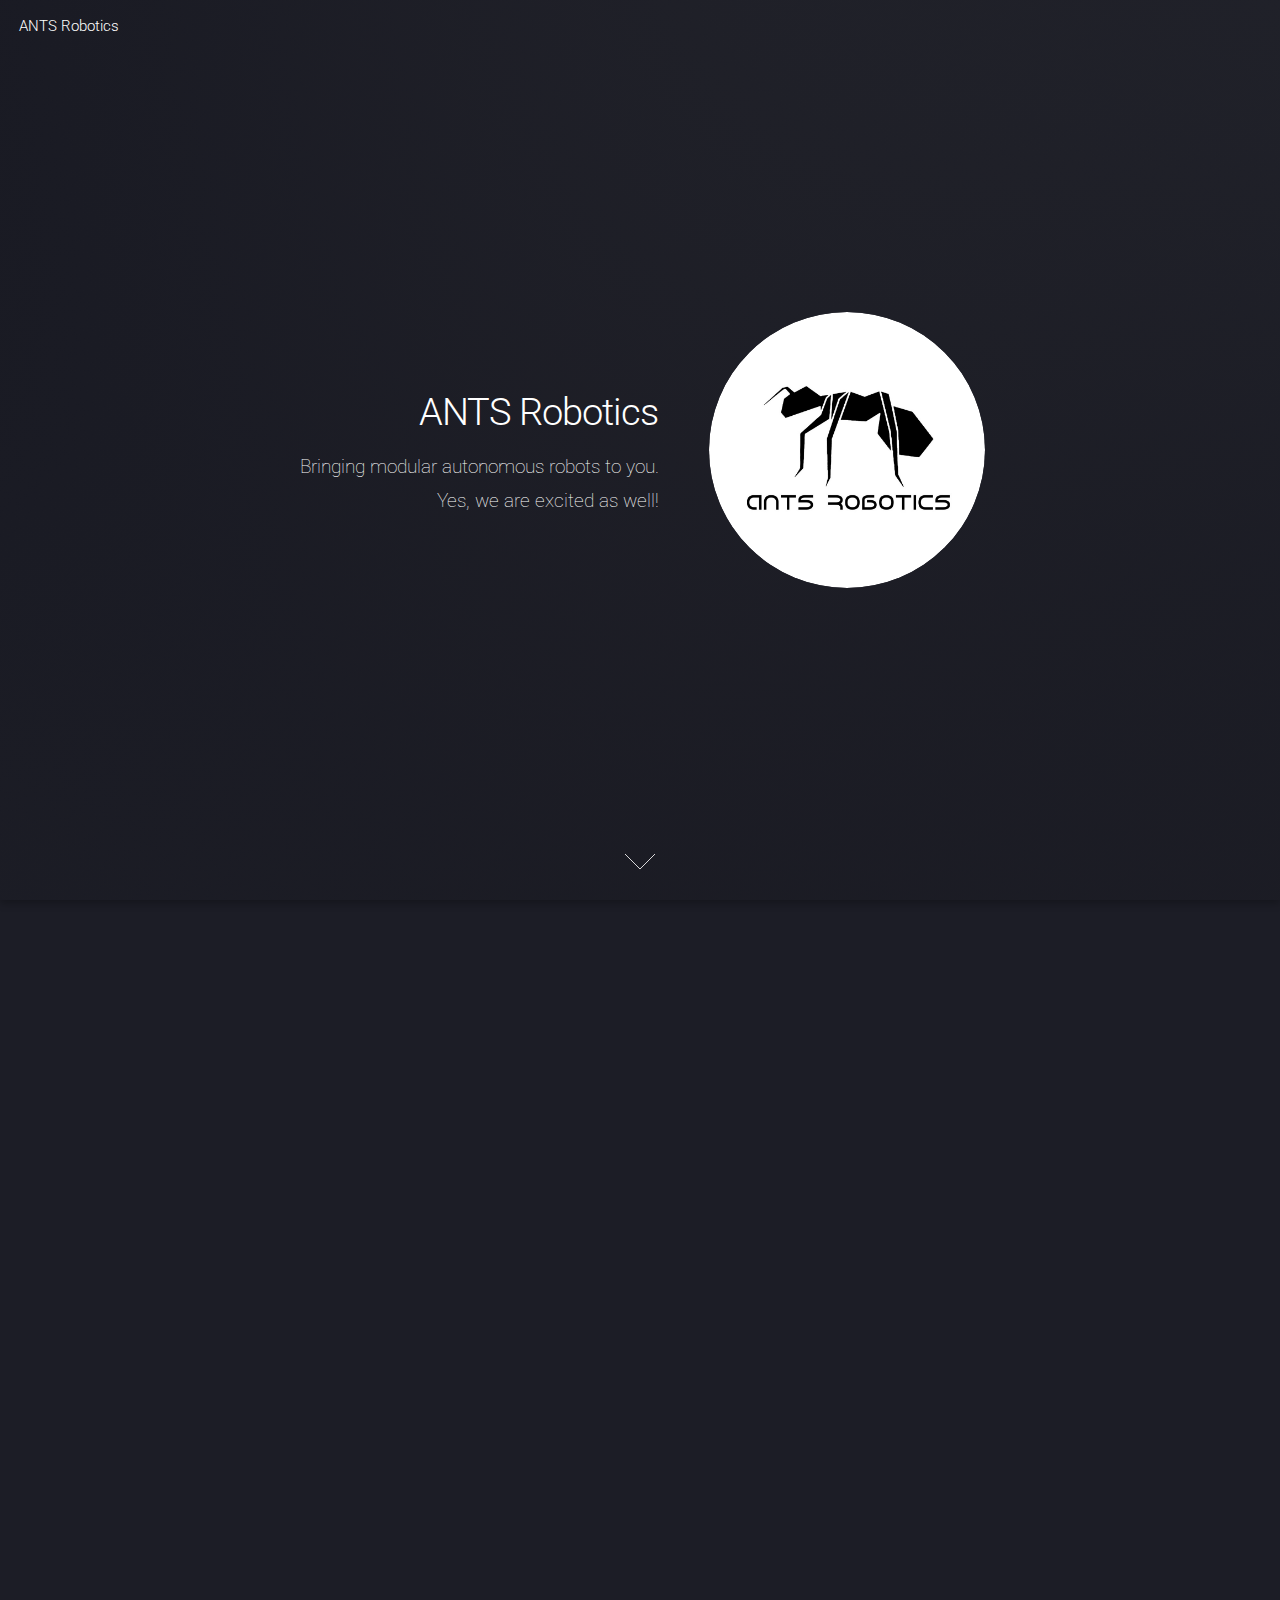
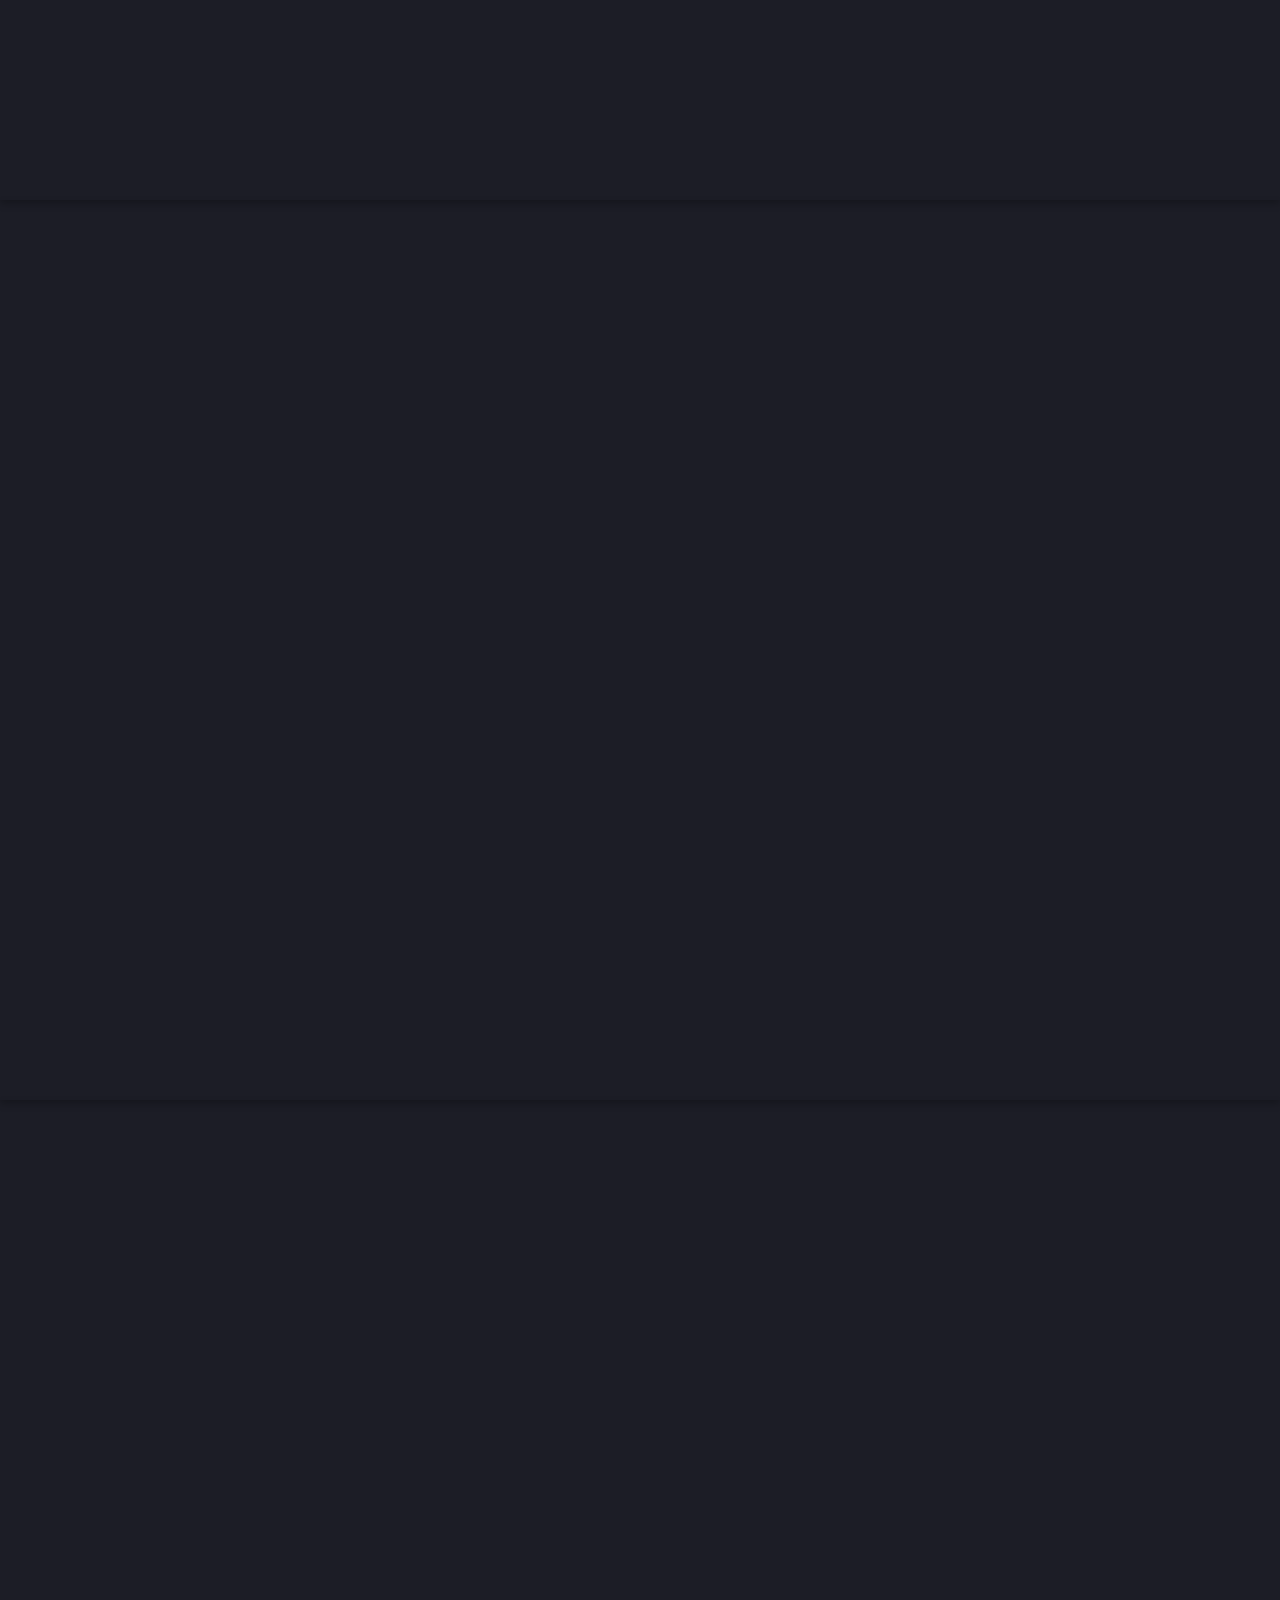
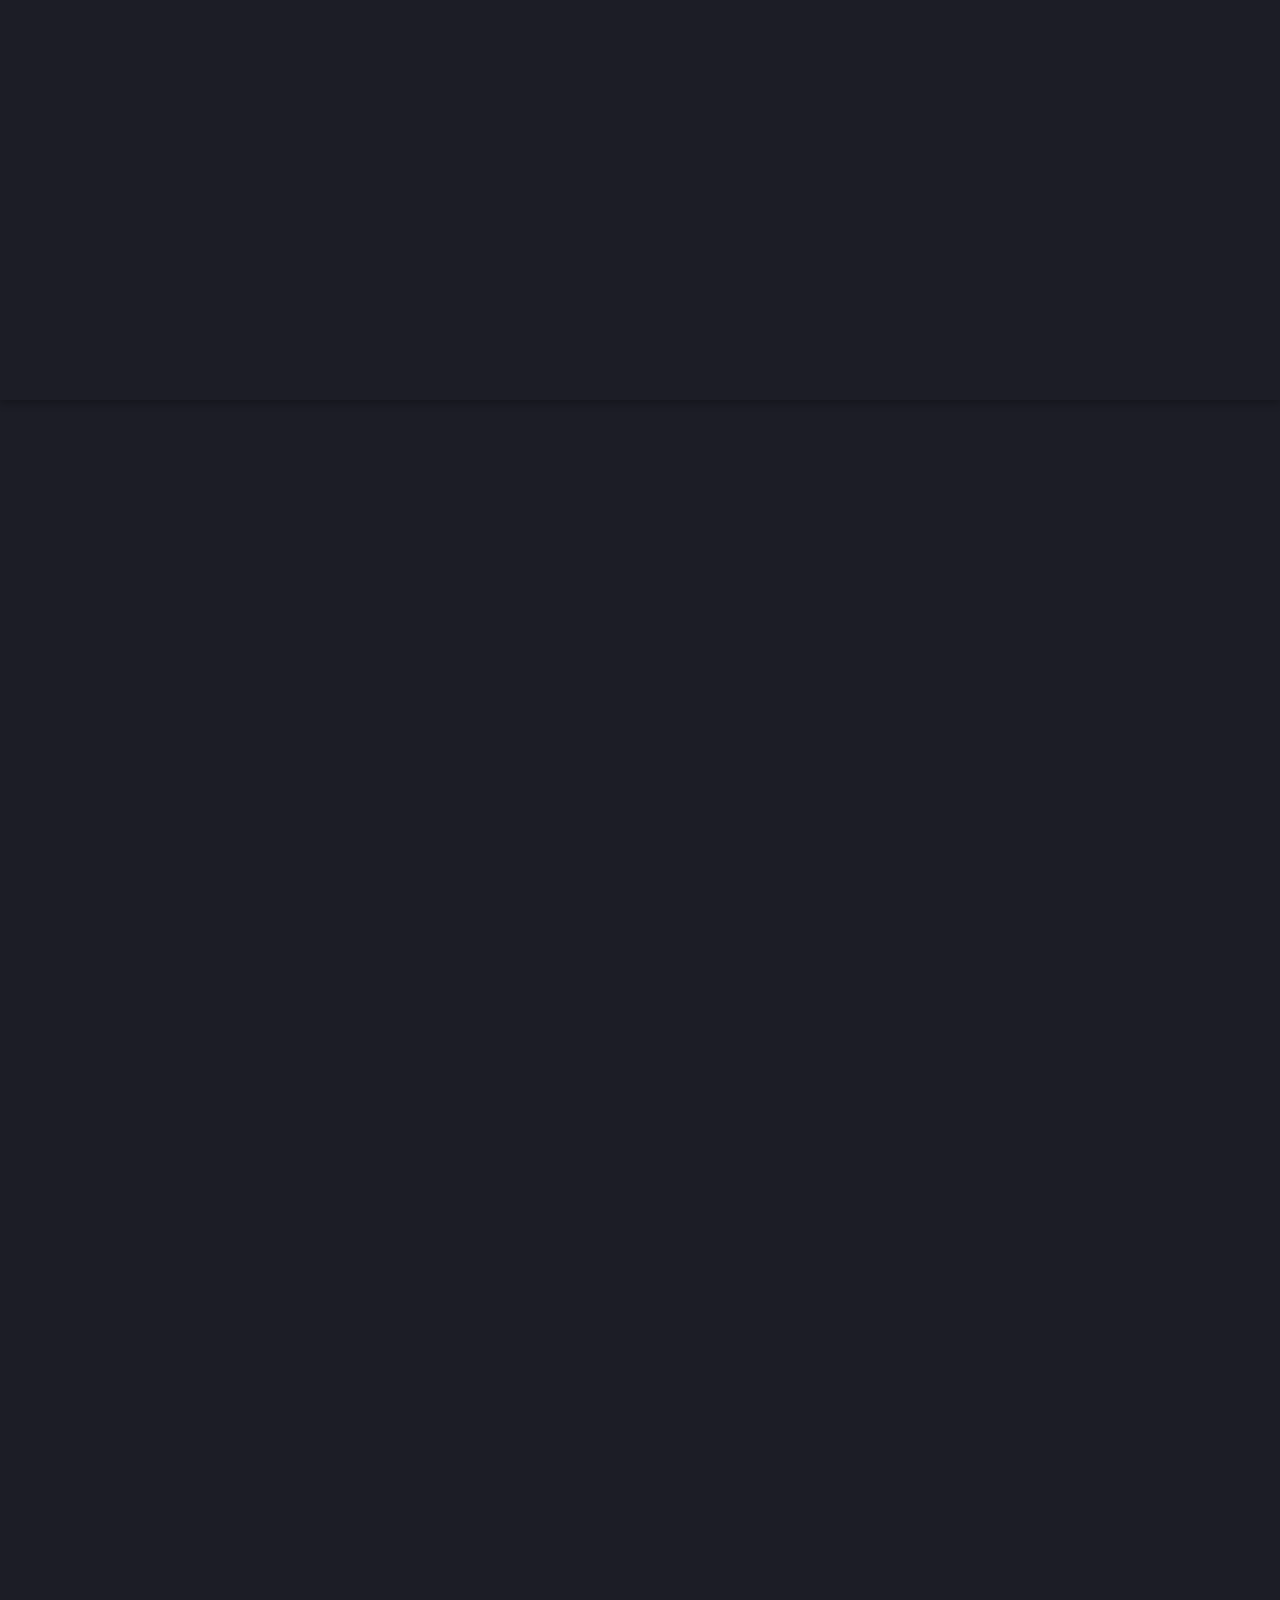
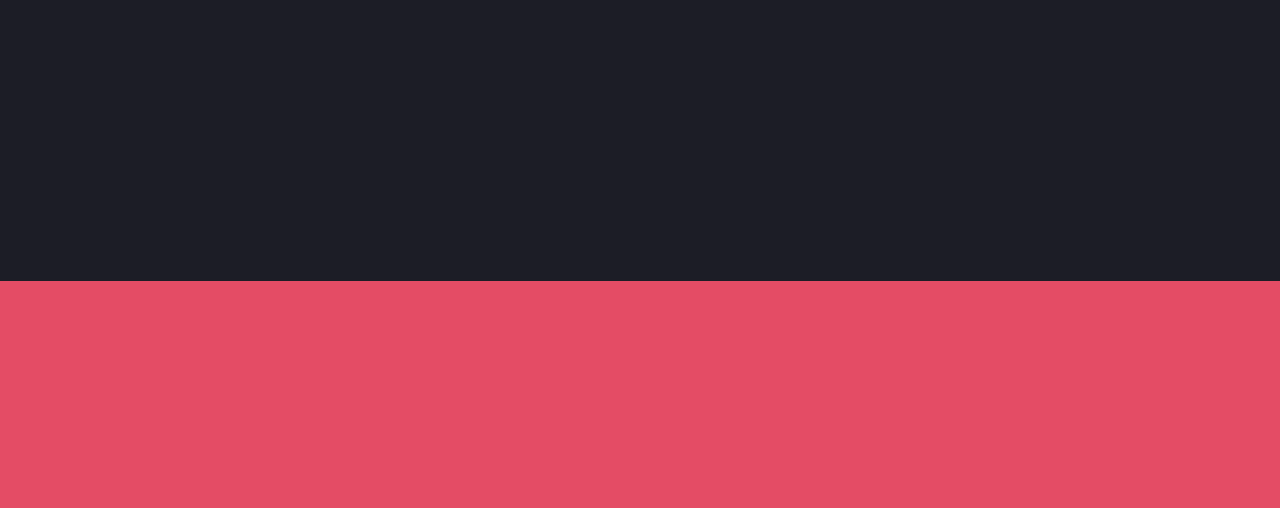
<file: index.html>
<!DOCTYPE HTML>
<!--
	Landed by HTML5 UP
	html5up.net | @ajlkn
	Free for personal and commercial use under the CCA 3.0 license (html5up.net/license)
-->
<html>
	<head>
		<title>ANTS Robotics</title>
		<meta charset="utf-8" />
		<meta name="viewport" content="width=device-width, initial-scale=1, user-scalable=no" />
		<link rel="stylesheet" href="assets/css/main.css" />
		<noscript><link rel="stylesheet" href="assets/css/noscript.css" /></noscript>
	</head>
	<body class="is-preload landing">
		<div id="page-wrapper">

			<!-- Header -->
				<header id="header">
					<h1 id="logo"><a href="index.html">ANTS Robotics</a></h1>
					<nav id="nav">
						<!-- <ul>
							<li><a href="index.html">Home</a></li>
							<li>
								<a href="#">Layouts</a>
								<ul>
									<li><a href="left-sidebar.html">Left Sidebar</a></li>
									<li><a href="right-sidebar.html">Right Sidebar</a></li>
									<li><a href="no-sidebar.html">No Sidebar</a></li>
									<li>
										<a href="#">Submenu</a>
										<ul>
											<li><a href="#">Option 1</a></li>
											<li><a href="#">Option 2</a></li>
											<li><a href="#">Option 3</a></li>
											<li><a href="#">Option 4</a></li>
										</ul>
									</li>
								</ul>
							</li>
							<li><a href="elements.html">Elements</a></li>
							<li><a href="#" class="button primary">Sign Up</a></li>
						</ul> -->
					</nav>
				</header>

			<!-- Banner -->
				<section id="banner">
					<div class="content">
						<header>
							<h2>ANTS Robotics</h2>
							<p>Bringing modular autonomous robots to you.<br />
							Yes, we are excited as well!</p>
						</header>
						<span class="image"><img src="images/pic01.jpg" alt="" /></span>
					</div>
					<a href="#one" class="goto-next scrolly">Next</a>
				</section>

			<!-- One -->
				<section id="one" class="spotlight style1 bottom">
					<span class="image fit main"><img src="images/AttachmentSwap.gif" alt="" /></span>
					<div class="content">
						<div class="container">
							<div class="row">
								<div class="col-4 col-12-medium">
									<header>
										<h2>What does ANTS Robotics do?</h2>
										<p>We design modular robotics for logistics, supply chain, and distribution.</p>
									</header>
								</div>
								<div class="col-4 col-12-medium">
									<p>ANTS Robotics is a dedicated venture committed to developing accessible, 
										innovative robotic solutions which allow small and medium-sized enterprises 
										to automate and scale tasks that are repetitive, dangerous or require a 
										sufficient amount of precision. We do this through our modular mobile robot 
										which is designed to reconfigure itself according to the task at hand which 
										reduces cost while increasing efficiency.
									</p>
								</div>
								<div class="col-4 col-12-medium">
									<p><strong>Our mission statement:</strong><br /><br />
										Design next-generation technology to address current problems. Through our innovations, 
										we aim to support human beings with the neccessary tools to achieve greatness.
									</p>
								</div>
							</div>
						</div>
					</div>
					<a href="#two" class="goto-next scrolly">Next</a>
				</section>
			<!-- Two -->
				<section id="two" class="spotlight style2 right">
					<span class="image fit main"><img src="images/DarkRender.gif" alt="This gif is not supported on your browser" /></span>
					<div class="content">
						<header>
							<h2>So... What is an actively-modular Autonomous Mobile Robot (AMR)?</h2>
							<p>Adaptive. Flexible. Malleable</p>
						</header>
						<p>Picture R2-D2 from Starwars. What can R2-D2 do? He has the ability to perform almost any task neccessary. 
							Now, let us tell you that most robots are not adaptive enough to be like R2-D2. Shocker!
							<br />
							<br /><br />
							ANTS Robotics will soon be releasing an AMR that is intelligent enough to swap external attachments on its own. Yes, that's right!
							Our robots can autonomously swap external attachments based on your current needs. When it's shipping time, our robots will swap 
							their attachments for forklifts. When it's package sortation time, our robots will swap the forklifts for conveyor belts.<br /><br /><br />
						</p>
						<ul class="actions">
							<li><a href="#" class="button">Learn More</a></li>
						</ul>
					</div>
					
					<a href="#three" class="goto-next scrolly">Next</a>
				</section>

			<!-- Three -->
				<section id="three" class="spotlight style3 left">
					<span class="image fit main bottom"><img src="images/warehouse.jfif" alt="" /></span>
					<div class="content">
						<header>
							<h2>How does this mean for you?</h2>
							<p>Productivity. Profitability. Power.</p>
						</header>
						<p>You can operate seamlessly without the constant shipping delays, missing packages, worker sick-days, and damaged goods. 
							Essentially, we offer an all-in-one solution to the ongoing problems within your warehouse. You benefit from our intelligent 
							ANTS colony and your workers transition from 'warehouse staff' to 'robot operator'. <br /> <br /> Your customers recieve their 
							products undamaged and always on time.
						</p>
						<ul class="actions">
							<li><a href="#" class="button">Learn More</a></li>
						</ul>
					</div>
					<a href="#four" class="goto-next scrolly">Next</a>
				</section>

			<!-- Four -->
				<section id="four" class="wrapper style1 special fade-up">
					<div class="container">
						<header class="major">
							<h2>Team Members</h2>
							<p>Currently looking for potential partners to test our prototype AND looking for thought leaders who can provide mentorship.</p>
						</header>
						<div class="box alt">
							<div class="row gtr-uniform">
								<section class="col-4 col-6-medium col-12-xsmall">
									<!-- <span class="icon solid alt major fa-chart-area"></span> -->
									<span class="image fit main"><img src="images/James.JPG" alt="" ></span>
									<h3>James Zhong Sheng Liu</h3>
									<p>SFU| Mechatronic Systems Engineering Undergraduate<br /> [Mechanical Guy]</p>
								</section>
								<section class="col-4 col-6-medium col-12-xsmall">
									<!-- <span class="icon solid alt major fa-comment"></span> -->
									<span class="image fit main"><img src="images/Dmitrii.jpg" alt=""></span>
									<h3>Dmitrii Gusev</h3>
									<p>SFU| Mechatronic Systems Engineering Undergraduate<br /> [Hardware/Firmware Guy]</p>
								</section>
								<section class="col-4 col-6-medium col-12-xsmall">
									<!-- <span class="icon solid alt major fa-flask"></span> -->
									<span class="image fit main"><img src="images/Michael.jpg" alt=""></span>
									<h3>Michael le</h3>
									<p>SFU| Beedie School of Business Undergraduate [Business Guy]<br /> </p>
								</section>
								<section class="col-4 col-6-medium col-12-xsmall">
									<!-- <span class="icon solid alt major fa-paper-plane"></span> -->
									<span class="image fit main"><img src="images/Ibrahim.jpg" alt=""></span>
									<h3>Ibrahim Helal</h3>
									<p>SFU| Mechatronic Systems Engineering Undergraduate<br /> [Autonomy guy]</p>
								</section>
								<section class="col-4 col-6-medium col-12-xsmall">
									<!-- <span class="icon solid alt major fa-file"></span> -->
									<span class="image fit main"><img src="images/Nam.jpg" alt=""></span>
									<h3>Nam Ahn Mai</h3>
									<p>SFU| Mechatronic Systems Engineering Undergraduate<br /> [Software guy]</p>
								</section>
								<section class="col-4 col-6-medium col-12-xsmall">
									<!-- <span class="icon solid alt major fa-lock"></span> -->
									<span class="image fit main"><img src="images/Devan.jpg" alt=""></span>
									<h3>Devan Parmar</h3>
									<p>SFU| Beedie School of Business Undergraduate<br /> [Business guy]</p>
								</section>
							</div>
						</div>
						<footer class="major">
							<ul class="actions special">
								<li><a href="#" class="button">Back to Top</a></li>
							</ul>
						</footer>
					</div>
				</section>

			<!-- Five -->
				<section id="five" class="wrapper style2 special fade">
					<div class="container">
						<header>
							<h2>Feel free to contact us for any inquiries and feedback. Thank you.</h2>
							<p>Phone: +1 (778) 683-9646 &emsp; &emsp;Email: antsrobotics@gmail.com</p>
						</header>
						<!-- <form method="post" action="#" class="cta">
							<div class="row gtr-uniform gtr-50">
								<div class="col-8 col-12-xsmall"><input type="email" name="email" id="email" placeholder="Your Email Address" /></div>
								<div class="col-4 col-12-xsmall"><input type="submit" value="Get Started" class="fit primary" /></div>
							</div>
						</form> -->
					</div>
				</section>

			<!-- Footer -->
				<!-- <footer id="footer">
					<ul class="icons">
						<li><a href="#" class="icon brands alt fa-twitter"><span class="label">Twitter</span></a></li>
						<li><a href="#" class="icon brands alt fa-facebook-f"><span class="label">Facebook</span></a></li>
						<li><a href="#" class="icon brands alt fa-linkedin-in"><span class="label">LinkedIn</span></a></li>
						<li><a href="#" class="icon brands alt fa-instagram"><span class="label">Instagram</span></a></li>
						<li><a href="#" class="icon brands alt fa-github"><span class="label">GitHub</span></a></li>
						<li><a href="#" class="icon solid alt fa-envelope"><span class="label">Email</span></a></li>
					</ul>
					<ul class="copyright">
						<li>&copy; Untitled. All rights reserved.</li><li>Design: <a href="http://html5up.net">HTML5 UP</a></li>
					</ul>
				</footer> -->

		</div>

		<!-- Scripts -->
			<script src="assets/js/jquery.min.js"></script>
			<script src="assets/js/jquery.scrolly.min.js"></script>
			<script src="assets/js/jquery.dropotron.min.js"></script>
			<script src="assets/js/jquery.scrollex.min.js"></script>
			<script src="assets/js/browser.min.js"></script>
			<script src="assets/js/breakpoints.min.js"></script>
			<script src="assets/js/util.js"></script>
			<script src="assets/js/main.js"></script>

	</body>
</html>
</file>
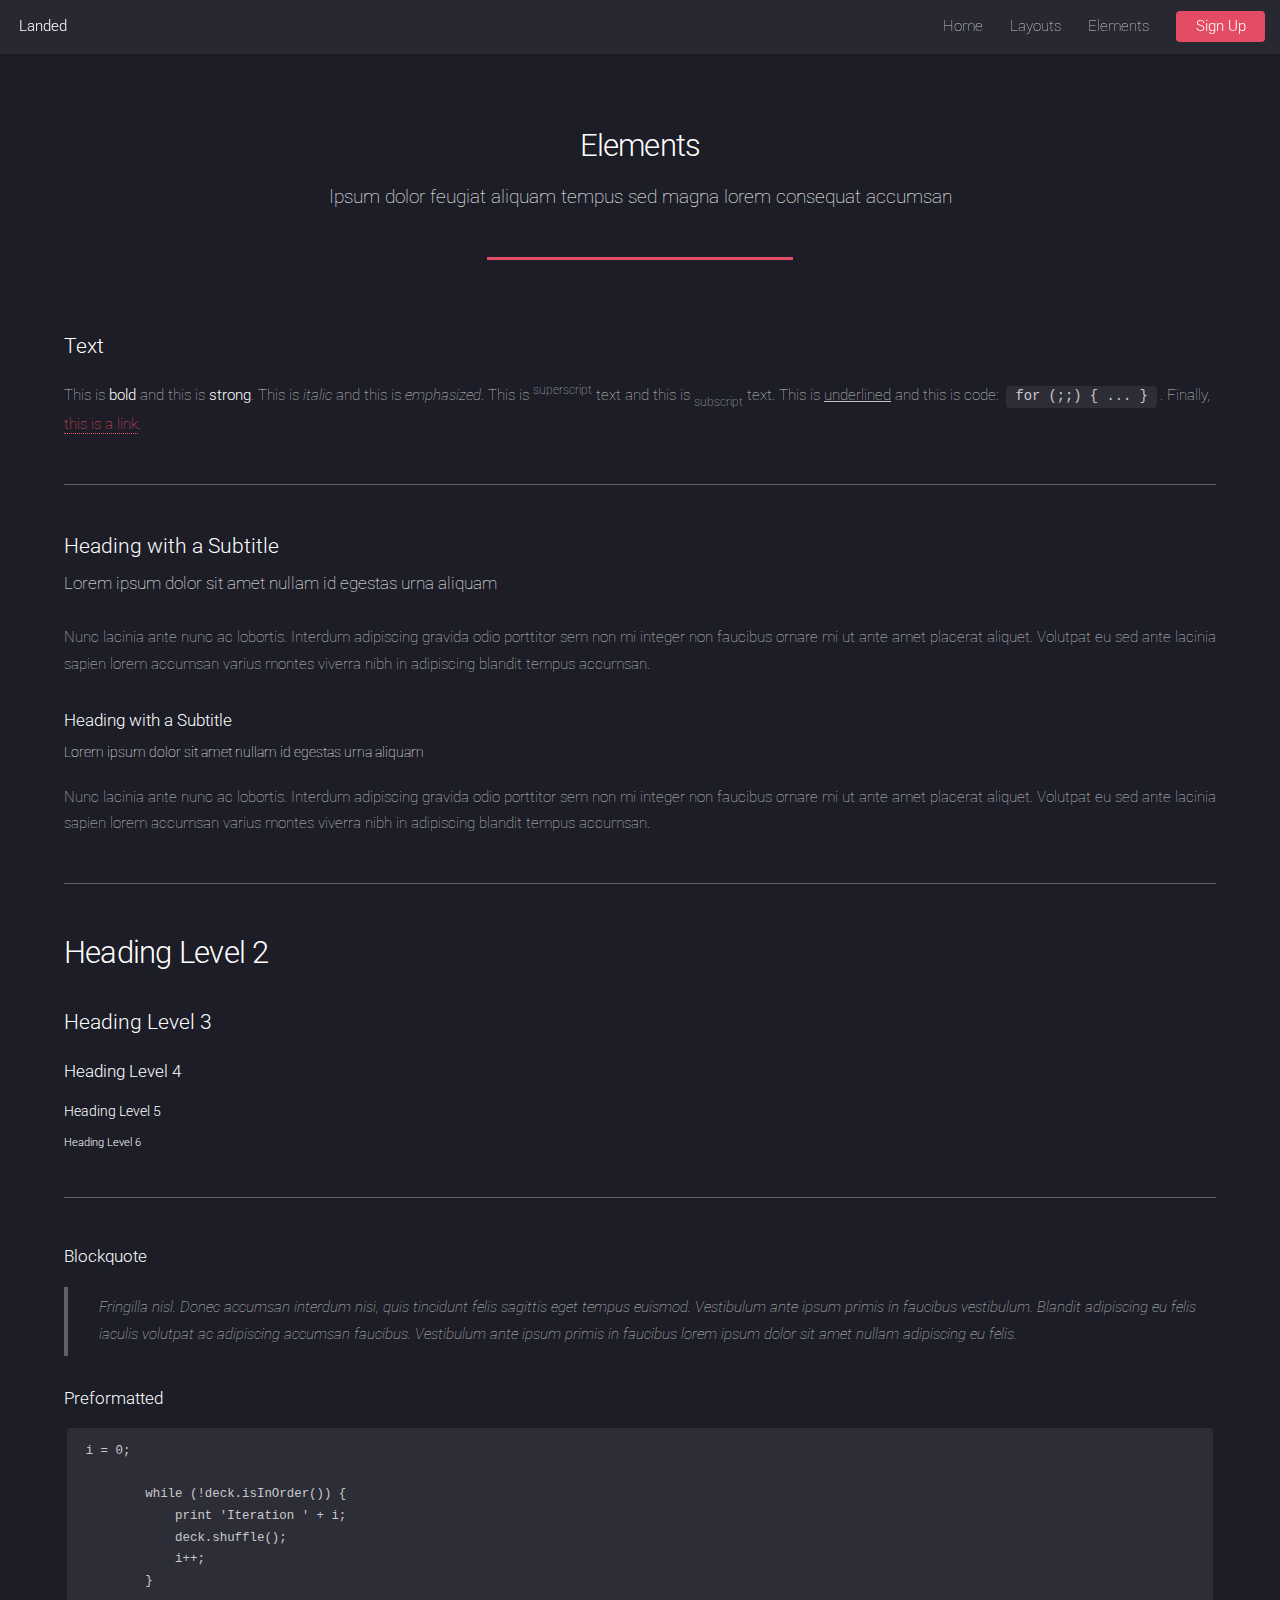
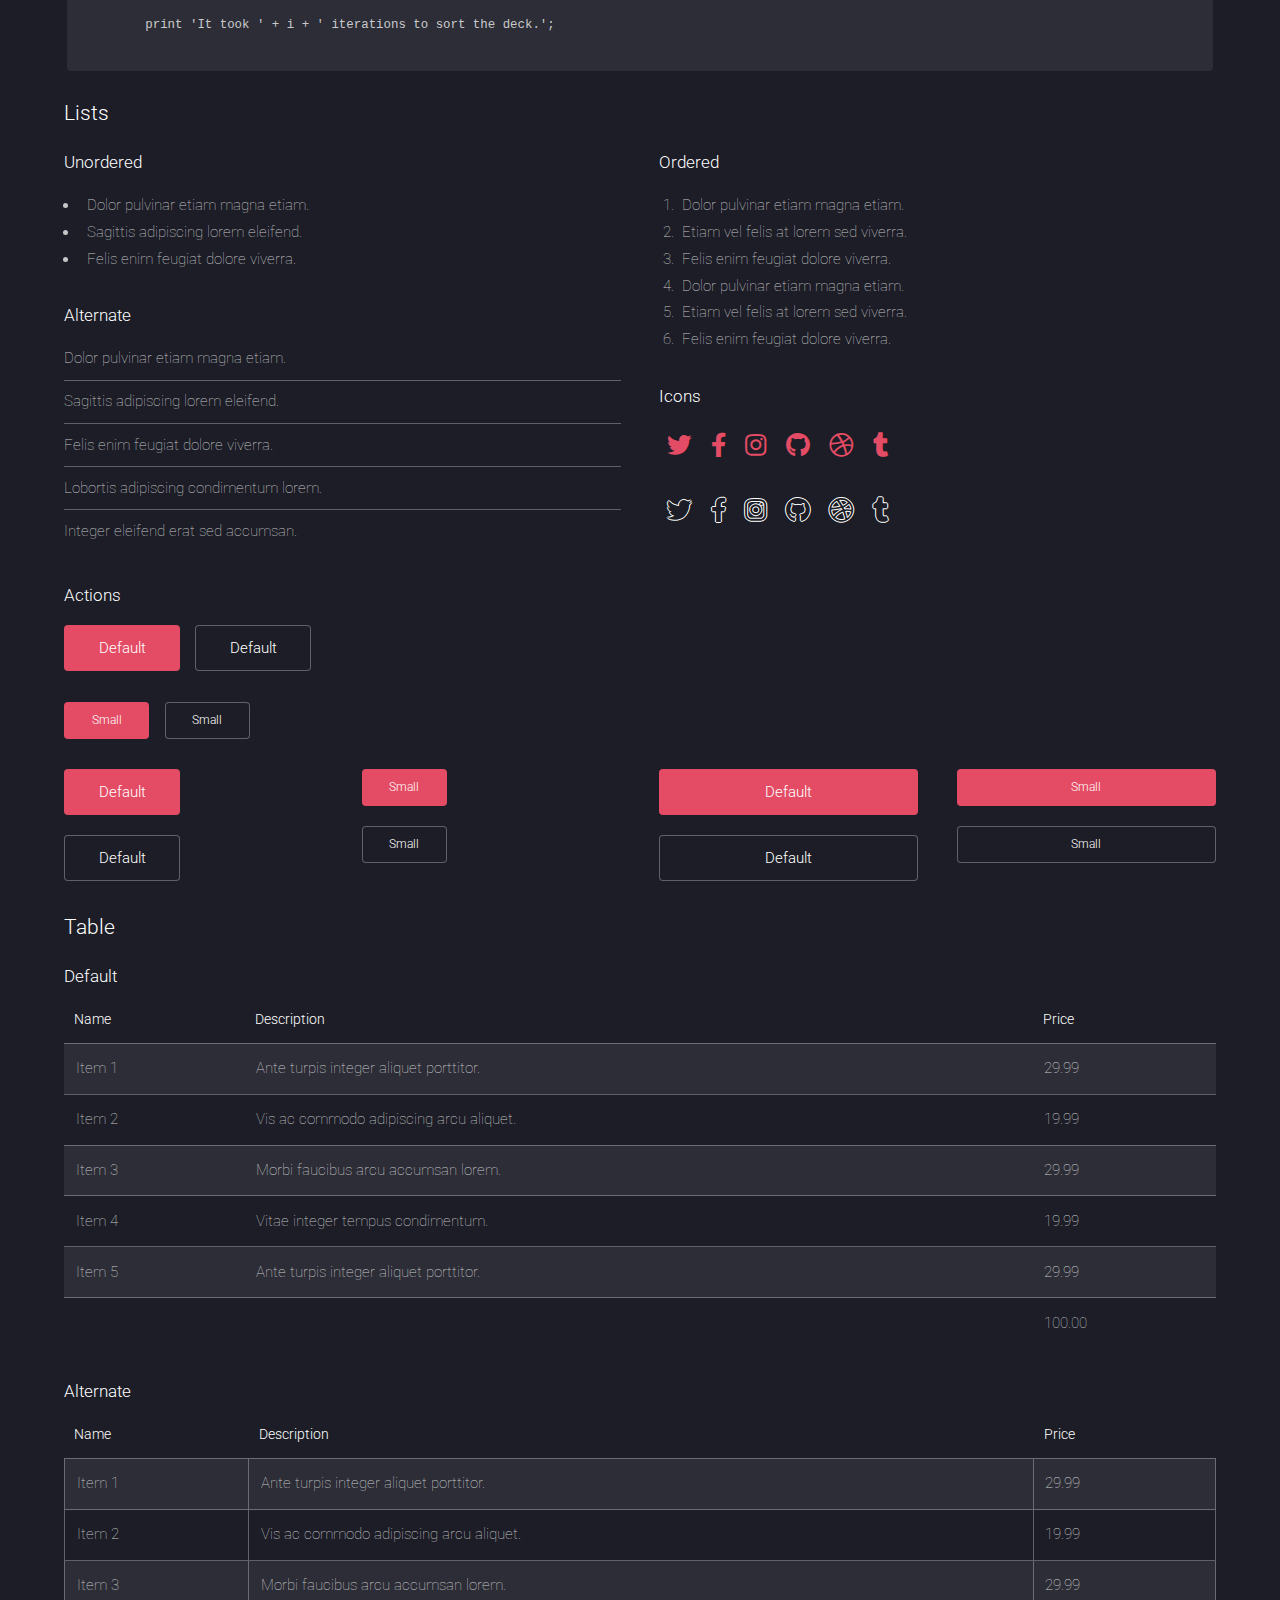
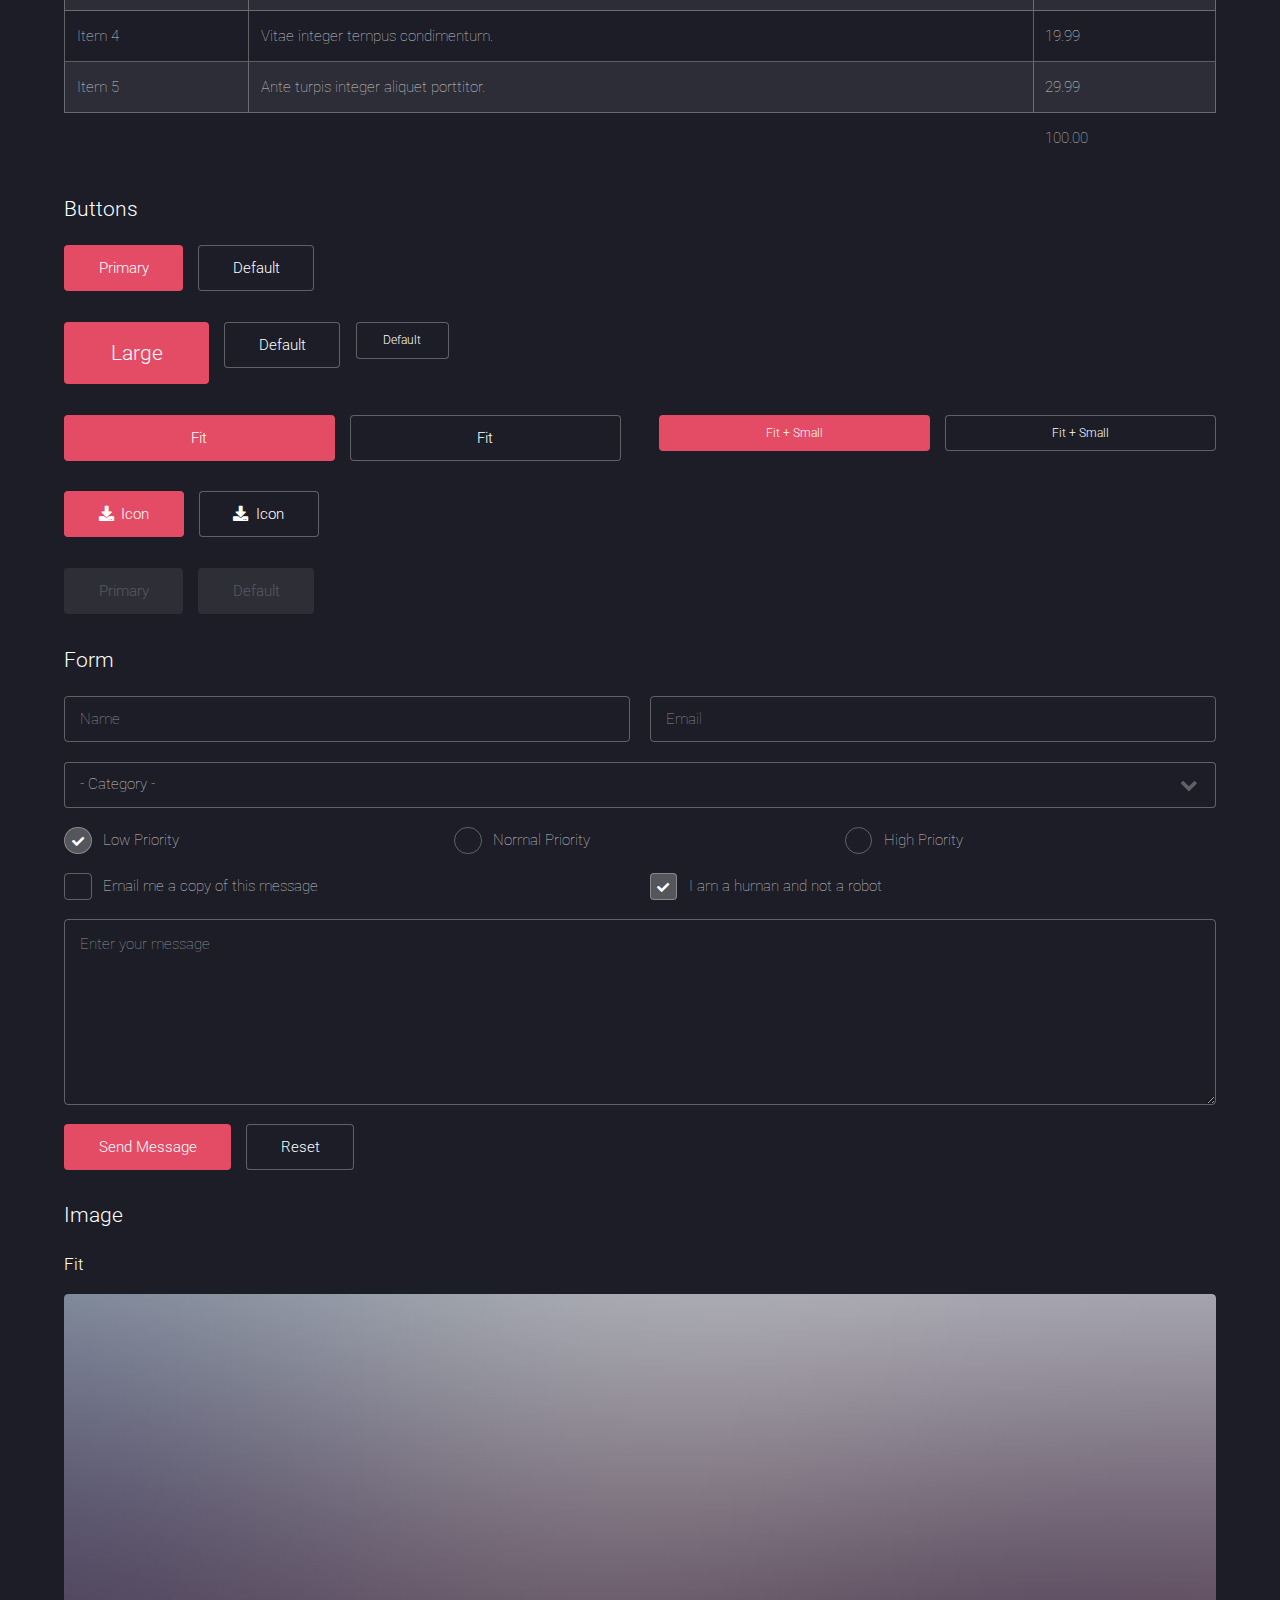
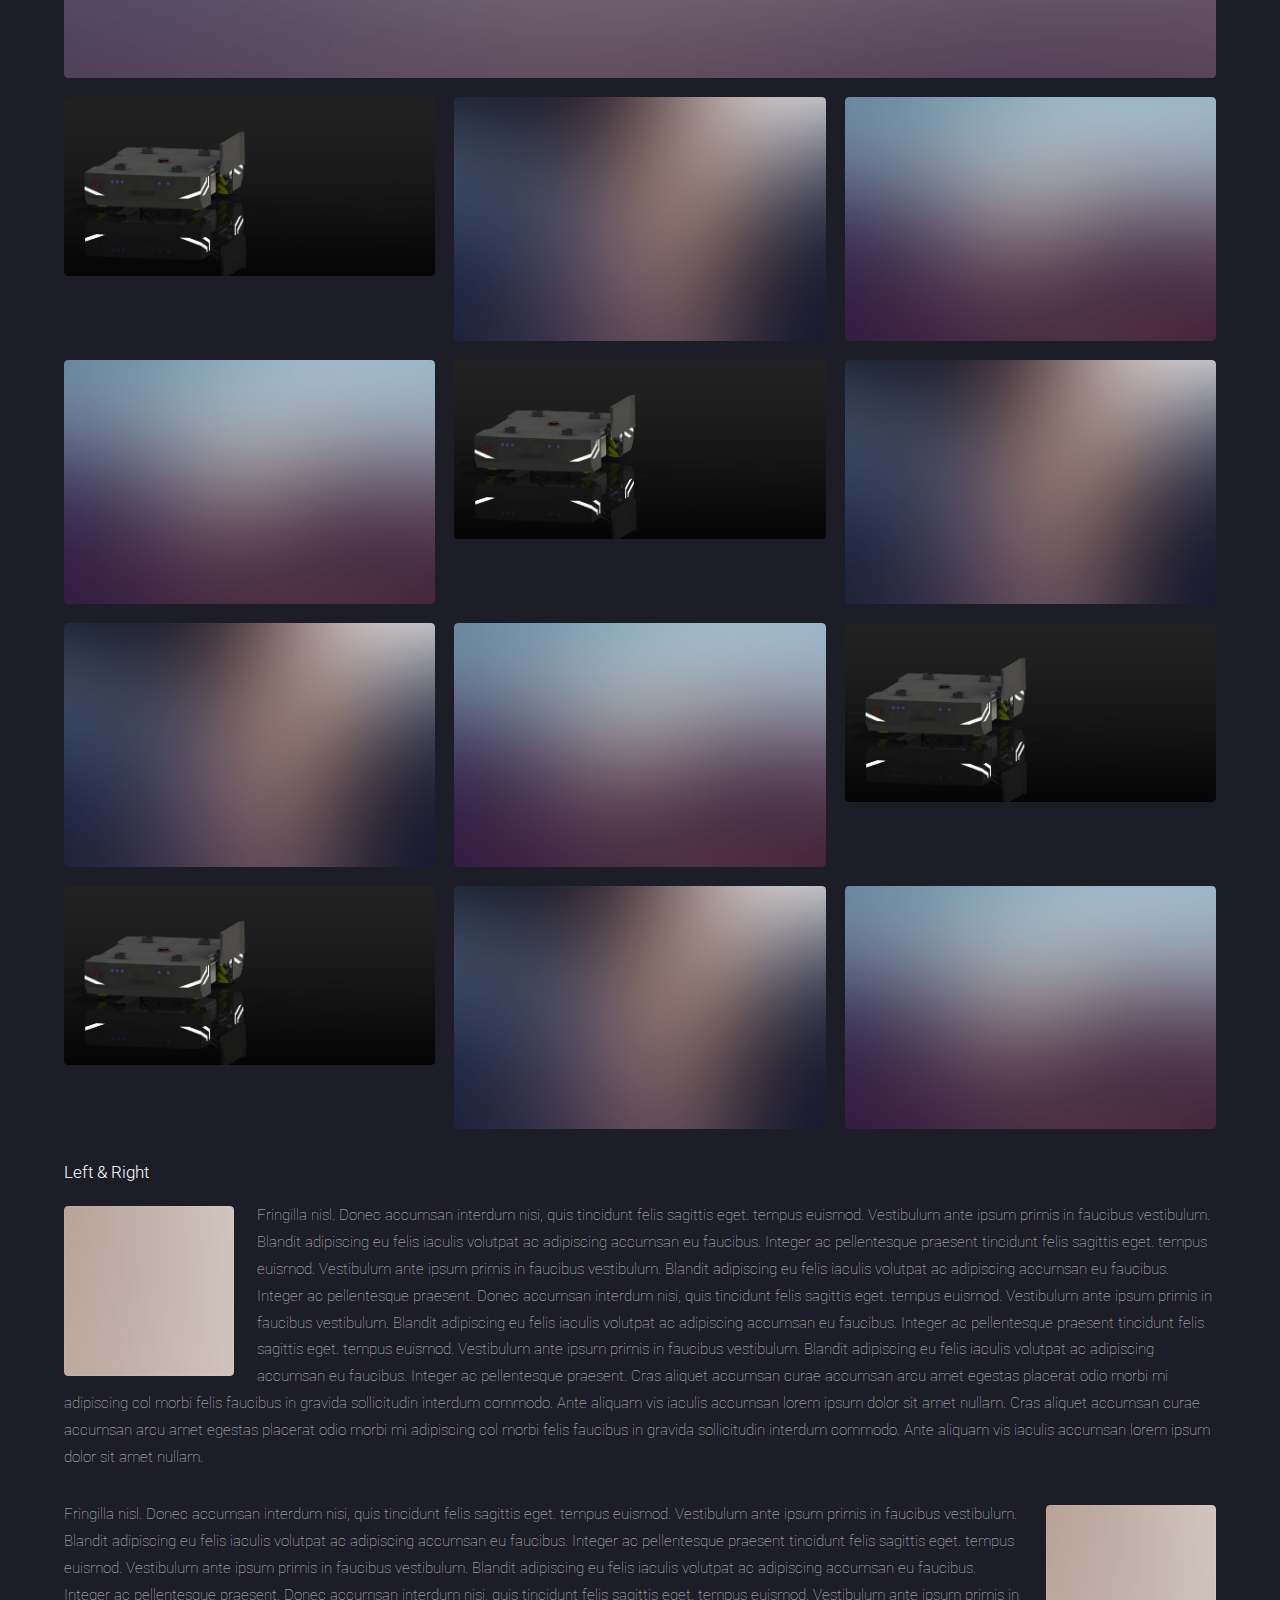
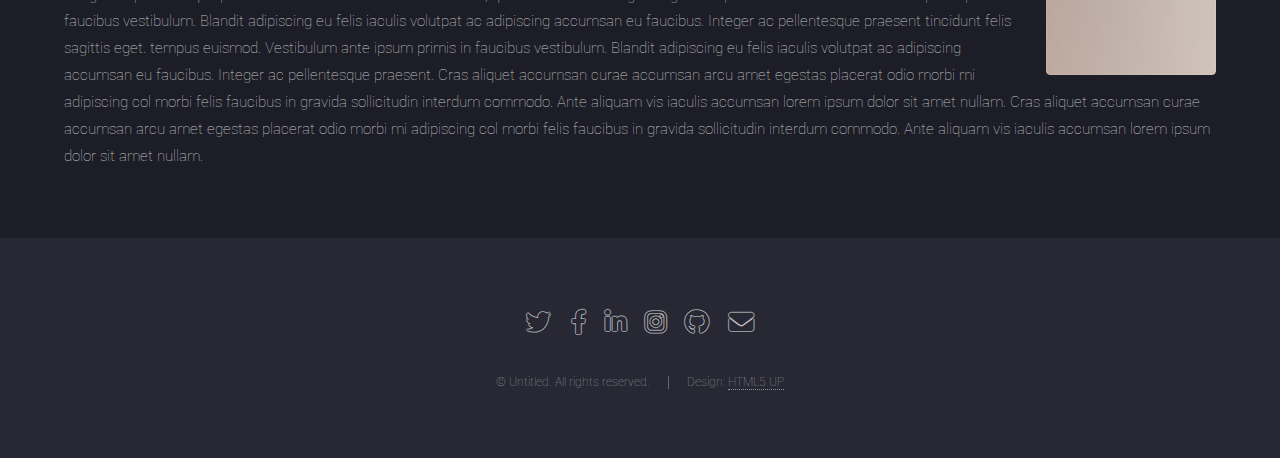
<file: elements.html>
<!DOCTYPE HTML>
<!--
	Landed by HTML5 UP
	html5up.net | @ajlkn
	Free for personal and commercial use under the CCA 3.0 license (html5up.net/license)
-->
<html>
	<head>
		<title>Elements - Landed by HTML5 UP</title>
		<meta charset="utf-8" />
		<meta name="viewport" content="width=device-width, initial-scale=1, user-scalable=no" />
		<link rel="stylesheet" href="assets/css/main.css" />
		<noscript><link rel="stylesheet" href="assets/css/noscript.css" /></noscript>
	</head>
	<body class="is-preload">
		<div id="page-wrapper">

			<!-- Header -->
				<header id="header">
					<h1 id="logo"><a href="index.html">Landed</a></h1>
					<nav id="nav">
						<ul>
							<li><a href="index.html">Home</a></li>
							<li>
								<a href="#">Layouts</a>
								<ul>
									<li><a href="left-sidebar.html">Left Sidebar</a></li>
									<li><a href="right-sidebar.html">Right Sidebar</a></li>
									<li><a href="no-sidebar.html">No Sidebar</a></li>
									<li>
										<a href="#">Submenu</a>
										<ul>
											<li><a href="#">Option 1</a></li>
											<li><a href="#">Option 2</a></li>
											<li><a href="#">Option 3</a></li>
											<li><a href="#">Option 4</a></li>
										</ul>
									</li>
								</ul>
							</li>
							<li><a href="elements.html">Elements</a></li>
							<li><a href="#" class="button primary">Sign Up</a></li>
						</ul>
					</nav>
				</header>

			<!-- Main -->
				<div id="main" class="wrapper style1">
					<div class="container">
						<header class="major">
							<h2>Elements</h2>
							<p>Ipsum dolor feugiat aliquam tempus sed magna lorem consequat accumsan</p>
						</header>

						<!-- Text -->
							<section>
								<h3>Text</h3>
								<p>This is <b>bold</b> and this is <strong>strong</strong>. This is <i>italic</i> and this is <em>emphasized</em>.
								This is <sup>superscript</sup> text and this is <sub>subscript</sub> text.
								This is <u>underlined</u> and this is code: <code>for (;;) { ... }</code>. Finally, <a href="#">this is a link</a>.</p>

								<hr />

								<header>
									<h3>Heading with a Subtitle</h3>
									<p>Lorem ipsum dolor sit amet nullam id egestas urna aliquam</p>
								</header>
								<p>Nunc lacinia ante nunc ac lobortis. Interdum adipiscing gravida odio porttitor sem non mi integer non faucibus ornare mi ut ante amet placerat aliquet. Volutpat eu sed ante lacinia sapien lorem accumsan varius montes viverra nibh in adipiscing blandit tempus accumsan.</p>
								<header>
									<h4>Heading with a Subtitle</h4>
									<p>Lorem ipsum dolor sit amet nullam id egestas urna aliquam</p>
								</header>
								<p>Nunc lacinia ante nunc ac lobortis. Interdum adipiscing gravida odio porttitor sem non mi integer non faucibus ornare mi ut ante amet placerat aliquet. Volutpat eu sed ante lacinia sapien lorem accumsan varius montes viverra nibh in adipiscing blandit tempus accumsan.</p>

								<hr />

								<h2>Heading Level 2</h2>
								<h3>Heading Level 3</h3>
								<h4>Heading Level 4</h4>
								<h5>Heading Level 5</h5>
								<h6>Heading Level 6</h6>

								<hr />

								<h4>Blockquote</h4>
								<blockquote>Fringilla nisl. Donec accumsan interdum nisi, quis tincidunt felis sagittis eget tempus euismod. Vestibulum ante ipsum primis in faucibus vestibulum. Blandit adipiscing eu felis iaculis volutpat ac adipiscing accumsan faucibus. Vestibulum ante ipsum primis in faucibus lorem ipsum dolor sit amet nullam adipiscing eu felis.</blockquote>

								<h4>Preformatted</h4>
								<pre><code>i = 0;

	while (!deck.isInOrder()) {
	    print 'Iteration ' + i;
	    deck.shuffle();
	    i++;
	}

	print 'It took ' + i + ' iterations to sort the deck.';
	</code></pre>
							</section>

						<!-- Lists -->
							<section>
								<h3>Lists</h3>
								<div class="row">
									<div class="col-6 col-12-xsmall">

										<h4>Unordered</h4>
										<ul>
											<li>Dolor pulvinar etiam magna etiam.</li>
											<li>Sagittis adipiscing lorem eleifend.</li>
											<li>Felis enim feugiat dolore viverra.</li>
										</ul>

										<h4>Alternate</h4>
										<ul class="alt">
											<li>Dolor pulvinar etiam magna etiam.</li>
											<li>Sagittis adipiscing lorem eleifend.</li>
											<li>Felis enim feugiat dolore viverra.</li>
											<li>Lobortis adipiscing condimentum lorem.</li>
											<li>Integer eleifend erat sed accumsan.</li>
										</ul>

									</div>
									<div class="col-6 col-12-xsmall">

										<h4>Ordered</h4>
										<ol>
											<li>Dolor pulvinar etiam magna etiam.</li>
											<li>Etiam vel felis at lorem sed viverra.</li>
											<li>Felis enim feugiat dolore viverra.</li>
											<li>Dolor pulvinar etiam magna etiam.</li>
											<li>Etiam vel felis at lorem sed viverra.</li>
											<li>Felis enim feugiat dolore viverra.</li>
										</ol>

										<h4>Icons</h4>
										<ul class="icons">
											<li><a href="#" class="icon brands fa-twitter"><span class="label">Twitter</span></a></li>
											<li><a href="#" class="icon brands fa-facebook-f"><span class="label">Facebook</span></a></li>
											<li><a href="#" class="icon brands fa-instagram"><span class="label">Instagram</span></a></li>
											<li><a href="#" class="icon brands fa-github"><span class="label">Github</span></a></li>
											<li><a href="#" class="icon brands fa-dribbble"><span class="label">Dribbble</span></a></li>
											<li><a href="#" class="icon brands fa-tumblr"><span class="label">Tumblr</span></a></li>
										</ul>
										<ul class="icons">
											<li><a href="#" class="icon brands alt fa-twitter"><span class="label">Twitter</span></a></li>
											<li><a href="#" class="icon brands alt fa-facebook-f"><span class="label">Facebook</span></a></li>
											<li><a href="#" class="icon brands alt fa-instagram"><span class="label">Instagram</span></a></li>
											<li><a href="#" class="icon brands alt fa-github"><span class="label">Github</span></a></li>
											<li><a href="#" class="icon brands alt fa-dribbble"><span class="label">Dribbble</span></a></li>
											<li><a href="#" class="icon brands alt fa-tumblr"><span class="label">Tumblr</span></a></li>
										</ul>

									</div>
								</div>

								<h4>Actions</h4>
								<ul class="actions">
									<li><a href="#" class="button primary">Default</a></li>
									<li><a href="#" class="button">Default</a></li>
								</ul>
								<ul class="actions small">
									<li><a href="#" class="button primary small">Small</a></li>
									<li><a href="#" class="button small">Small</a></li>
								</ul>
								<div class="row">
									<div class="col-3 col-6-medium col-12-xsmall">
										<ul class="actions stacked">
											<li><a href="#" class="button primary">Default</a></li>
											<li><a href="#" class="button">Default</a></li>
										</ul>
									</div>
									<div class="col-3 col-6-medium col-12-xsmall">
										<ul class="actions stacked">
											<li><a href="#" class="button primary small">Small</a></li>
											<li><a href="#" class="button small">Small</a></li>
										</ul>
									</div>
									<div class="col-3 col-6-medium col-12-xsmall">
										<ul class="actions stacked">
											<li><a href="#" class="button primary fit">Default</a></li>
											<li><a href="#" class="button fit">Default</a></li>
										</ul>
									</div>
									<div class="col-3 col-6-medium col-12-xsmall">
										<ul class="actions stacked">
											<li><a href="#" class="button primary small fit">Small</a></li>
											<li><a href="#" class="button small fit">Small</a></li>
										</ul>
									</div>
								</div>
							</section>

						<!-- Table -->
							<section>
								<h3>Table</h3>
								<h4>Default</h4>
								<div class="table-wrapper">
									<table>
										<thead>
											<tr>
												<th>Name</th>
												<th>Description</th>
												<th>Price</th>
											</tr>
										</thead>
										<tbody>
											<tr>
												<td>Item 1</td>
												<td>Ante turpis integer aliquet porttitor.</td>
												<td>29.99</td>
											</tr>
											<tr>
												<td>Item 2</td>
												<td>Vis ac commodo adipiscing arcu aliquet.</td>
												<td>19.99</td>
											</tr>
											<tr>
												<td>Item 3</td>
												<td> Morbi faucibus arcu accumsan lorem.</td>
												<td>29.99</td>
											</tr>
											<tr>
												<td>Item 4</td>
												<td>Vitae integer tempus condimentum.</td>
												<td>19.99</td>
											</tr>
											<tr>
												<td>Item 5</td>
												<td>Ante turpis integer aliquet porttitor.</td>
												<td>29.99</td>
											</tr>
										</tbody>
										<tfoot>
											<tr>
												<td colspan="2"></td>
												<td>100.00</td>
											</tr>
										</tfoot>
									</table>
								</div>
								<h4>Alternate</h4>
								<div class="table-wrapper">
									<table class="alt">
										<thead>
											<tr>
												<th>Name</th>
												<th>Description</th>
												<th>Price</th>
											</tr>
										</thead>
										<tbody>
											<tr>
												<td>Item 1</td>
												<td>Ante turpis integer aliquet porttitor.</td>
												<td>29.99</td>
											</tr>
											<tr>
												<td>Item 2</td>
												<td>Vis ac commodo adipiscing arcu aliquet.</td>
												<td>19.99</td>
											</tr>
											<tr>
												<td>Item 3</td>
												<td> Morbi faucibus arcu accumsan lorem.</td>
												<td>29.99</td>
											</tr>
											<tr>
												<td>Item 4</td>
												<td>Vitae integer tempus condimentum.</td>
												<td>19.99</td>
											</tr>
											<tr>
												<td>Item 5</td>
												<td>Ante turpis integer aliquet porttitor.</td>
												<td>29.99</td>
											</tr>
										</tbody>
										<tfoot>
											<tr>
												<td colspan="2"></td>
												<td>100.00</td>
											</tr>
										</tfoot>
									</table>
								</div>
							</section>

						<!-- Buttons -->
							<section>
								<h3>Buttons</h3>
								<ul class="actions">
									<li><a href="#" class="button primary">Primary</a></li>
									<li><a href="#" class="button">Default</a></li>
								</ul>
								<ul class="actions">
									<li><a href="#" class="button primary large">Large</a></li>
									<li><a href="#" class="button">Default</a></li>
									<li><a href="#" class="button small">Default</a></li>
								</ul>
								<div class="row">
									<div class="col-6 col-12-xsmall">
										<ul class="actions fit">
											<li><a href="#" class="button primary fit">Fit</a></li>
											<li><a href="#" class="button fit">Fit</a></li>
										</ul>
									</div>
									<div class="col-6 col-12-xsmall">
										<ul class="actions fit small">
											<li><a href="#" class="button primary fit small">Fit + Small</a></li>
											<li><a href="#" class="button fit small">Fit + Small</a></li>
										</ul>
									</div>
								</div>
								<ul class="actions">
									<li><a href="#" class="button primary icon solid fa-download">Icon</a></li>
									<li><a href="#" class="button icon solid fa-download">Icon</a></li>
								</ul>
								<ul class="actions">
									<li><span class="button primary disabled">Primary</span></li>
									<li><span class="button disabled">Default</span></li>
								</ul>
							</section>

						<!-- Form -->
							<section>
								<h3>Form</h3>
								<form method="post" action="#">
									<div class="row gtr-uniform gtr-50">
										<div class="col-6 col-12-xsmall">
											<input type="text" name="name" id="name" value="" placeholder="Name" />
										</div>
										<div class="col-6 col-12-xsmall">
											<input type="email" name="email" id="email" value="" placeholder="Email" />
										</div>
										<div class="col-12">
											<select name="category" id="category">
												<option value="">- Category -</option>
												<option value="1">Manufacturing</option>
												<option value="1">Shipping</option>
												<option value="1">Administration</option>
												<option value="1">Human Resources</option>
											</select>
										</div>
										<div class="col-4 col-12-medium">
											<input type="radio" id="priority-low" name="priority" checked>
											<label for="priority-low">Low Priority</label>
										</div>
										<div class="col-4 col-12-medium">
											<input type="radio" id="priority-normal" name="priority">
											<label for="priority-normal">Normal Priority</label>
										</div>
										<div class="col-4 col-12-medium">
											<input type="radio" id="priority-high" name="priority">
											<label for="priority-high">High Priority</label>
										</div>
										<div class="col-6 col-12-medium">
											<input type="checkbox" id="copy" name="copy">
											<label for="copy">Email me a copy of this message</label>
										</div>
										<div class="col-6 col-12-medium">
											<input type="checkbox" id="human" name="human" checked>
											<label for="human">I am a human and not a robot</label>
										</div>
										<div class="col-12">
											<textarea name="message" id="message" placeholder="Enter your message" rows="6"></textarea>
										</div>
										<div class="col-12">
											<ul class="actions">
												<li><input type="submit" value="Send Message" class="primary" /></li>
												<li><input type="reset" value="Reset" /></li>
											</ul>
										</div>
									</div>
								</form>
							</section>

						<!-- Image -->
							<section>
								<h3>Image</h3>
								<h4>Fit</h4>
								<div class="box alt">
									<div class="row gtr-50 gtr-uniform">
										<div class="col-12"><span class="image fit"><img src="images/pic07.jpg" alt="" /></span></div>
										<div class="col-4 col-6-xsmall"><span class="image fit"><img src="images/pic02.jpg" alt="" /></span></div>
										<div class="col-4 col-6-xsmall"><span class="image fit"><img src="images/pic03.jpg" alt="" /></span></div>
										<div class="col-4 col-6-xsmall"><span class="image fit"><img src="images/pic04.jpg" alt="" /></span></div>
										<div class="col-4 col-6-xsmall"><span class="image fit"><img src="images/pic04.jpg" alt="" /></span></div>
										<div class="col-4 col-6-xsmall"><span class="image fit"><img src="images/pic02.jpg" alt="" /></span></div>
										<div class="col-4 col-6-xsmall"><span class="image fit"><img src="images/pic03.jpg" alt="" /></span></div>
										<div class="col-4 col-6-xsmall"><span class="image fit"><img src="images/pic03.jpg" alt="" /></span></div>
										<div class="col-4 col-6-xsmall"><span class="image fit"><img src="images/pic04.jpg" alt="" /></span></div>
										<div class="col-4 col-6-xsmall"><span class="image fit"><img src="images/pic02.jpg" alt="" /></span></div>
										<div class="col-4 col-6-xsmall"><span class="image fit"><img src="images/pic02.jpg" alt="" /></span></div>
										<div class="col-4 col-6-xsmall"><span class="image fit"><img src="images/pic03.jpg" alt="" /></span></div>
										<div class="col-4 col-6-xsmall"><span class="image fit"><img src="images/pic04.jpg" alt="" /></span></div>
									</div>
								</div>

								<h4>Left &amp; Right</h4>
								<p><span class="image left"><img src="images/pic08.jpg" alt="" /></span>Fringilla nisl. Donec accumsan interdum nisi, quis tincidunt felis sagittis eget. tempus euismod. Vestibulum ante ipsum primis in faucibus vestibulum. Blandit adipiscing eu felis iaculis volutpat ac adipiscing accumsan eu faucibus. Integer ac pellentesque praesent tincidunt felis sagittis eget. tempus euismod. Vestibulum ante ipsum primis in faucibus vestibulum. Blandit adipiscing eu felis iaculis volutpat ac adipiscing accumsan eu faucibus. Integer ac pellentesque praesent. Donec accumsan interdum nisi, quis tincidunt felis sagittis eget. tempus euismod. Vestibulum ante ipsum primis in faucibus vestibulum. Blandit adipiscing eu felis iaculis volutpat ac adipiscing accumsan eu faucibus. Integer ac pellentesque praesent tincidunt felis sagittis eget. tempus euismod. Vestibulum ante ipsum primis in faucibus vestibulum. Blandit adipiscing eu felis iaculis volutpat ac adipiscing accumsan eu faucibus. Integer ac pellentesque praesent. Cras aliquet accumsan curae accumsan arcu amet egestas placerat odio morbi mi adipiscing col morbi felis faucibus in gravida sollicitudin interdum commodo. Ante aliquam vis iaculis accumsan lorem ipsum dolor sit amet nullam. Cras aliquet accumsan curae accumsan arcu amet egestas placerat odio morbi mi adipiscing col morbi felis faucibus in gravida sollicitudin interdum commodo. Ante aliquam vis iaculis accumsan lorem ipsum dolor sit amet nullam.</p>
								<p><span class="image right"><img src="images/pic08.jpg" alt="" /></span>Fringilla nisl. Donec accumsan interdum nisi, quis tincidunt felis sagittis eget. tempus euismod. Vestibulum ante ipsum primis in faucibus vestibulum. Blandit adipiscing eu felis iaculis volutpat ac adipiscing accumsan eu faucibus. Integer ac pellentesque praesent tincidunt felis sagittis eget. tempus euismod. Vestibulum ante ipsum primis in faucibus vestibulum. Blandit adipiscing eu felis iaculis volutpat ac adipiscing accumsan eu faucibus. Integer ac pellentesque praesent. Donec accumsan interdum nisi, quis tincidunt felis sagittis eget. tempus euismod. Vestibulum ante ipsum primis in faucibus vestibulum. Blandit adipiscing eu felis iaculis volutpat ac adipiscing accumsan eu faucibus. Integer ac pellentesque praesent tincidunt felis sagittis eget. tempus euismod. Vestibulum ante ipsum primis in faucibus vestibulum. Blandit adipiscing eu felis iaculis volutpat ac adipiscing accumsan eu faucibus. Integer ac pellentesque praesent. Cras aliquet accumsan curae accumsan arcu amet egestas placerat odio morbi mi adipiscing col morbi felis faucibus in gravida sollicitudin interdum commodo. Ante aliquam vis iaculis accumsan lorem ipsum dolor sit amet nullam. Cras aliquet accumsan curae accumsan arcu amet egestas placerat odio morbi mi adipiscing col morbi felis faucibus in gravida sollicitudin interdum commodo. Ante aliquam vis iaculis accumsan lorem ipsum dolor sit amet nullam.</p>
							</section>

					</div>
				</div>

			<!-- Footer -->
				<footer id="footer">
					<ul class="icons">
						<li><a href="#" class="icon brands alt fa-twitter"><span class="label">Twitter</span></a></li>
						<li><a href="#" class="icon brands alt fa-facebook-f"><span class="label">Facebook</span></a></li>
						<li><a href="#" class="icon brands alt fa-linkedin-in"><span class="label">LinkedIn</span></a></li>
						<li><a href="#" class="icon brands alt fa-instagram"><span class="label">Instagram</span></a></li>
						<li><a href="#" class="icon brands alt fa-github"><span class="label">GitHub</span></a></li>
						<li><a href="#" class="icon solid alt fa-envelope"><span class="label">Email</span></a></li>
					</ul>
					<ul class="copyright">
						<li>&copy; Untitled. All rights reserved.</li><li>Design: <a href="http://html5up.net">HTML5 UP</a></li>
					</ul>
				</footer>

		</div>

		<!-- Scripts -->
			<script src="assets/js/jquery.min.js"></script>
			<script src="assets/js/jquery.scrolly.min.js"></script>
			<script src="assets/js/jquery.dropotron.min.js"></script>
			<script src="assets/js/jquery.scrollex.min.js"></script>
			<script src="assets/js/browser.min.js"></script>
			<script src="assets/js/breakpoints.min.js"></script>
			<script src="assets/js/util.js"></script>
			<script src="assets/js/main.js"></script>

	</body>
</html>
</file>
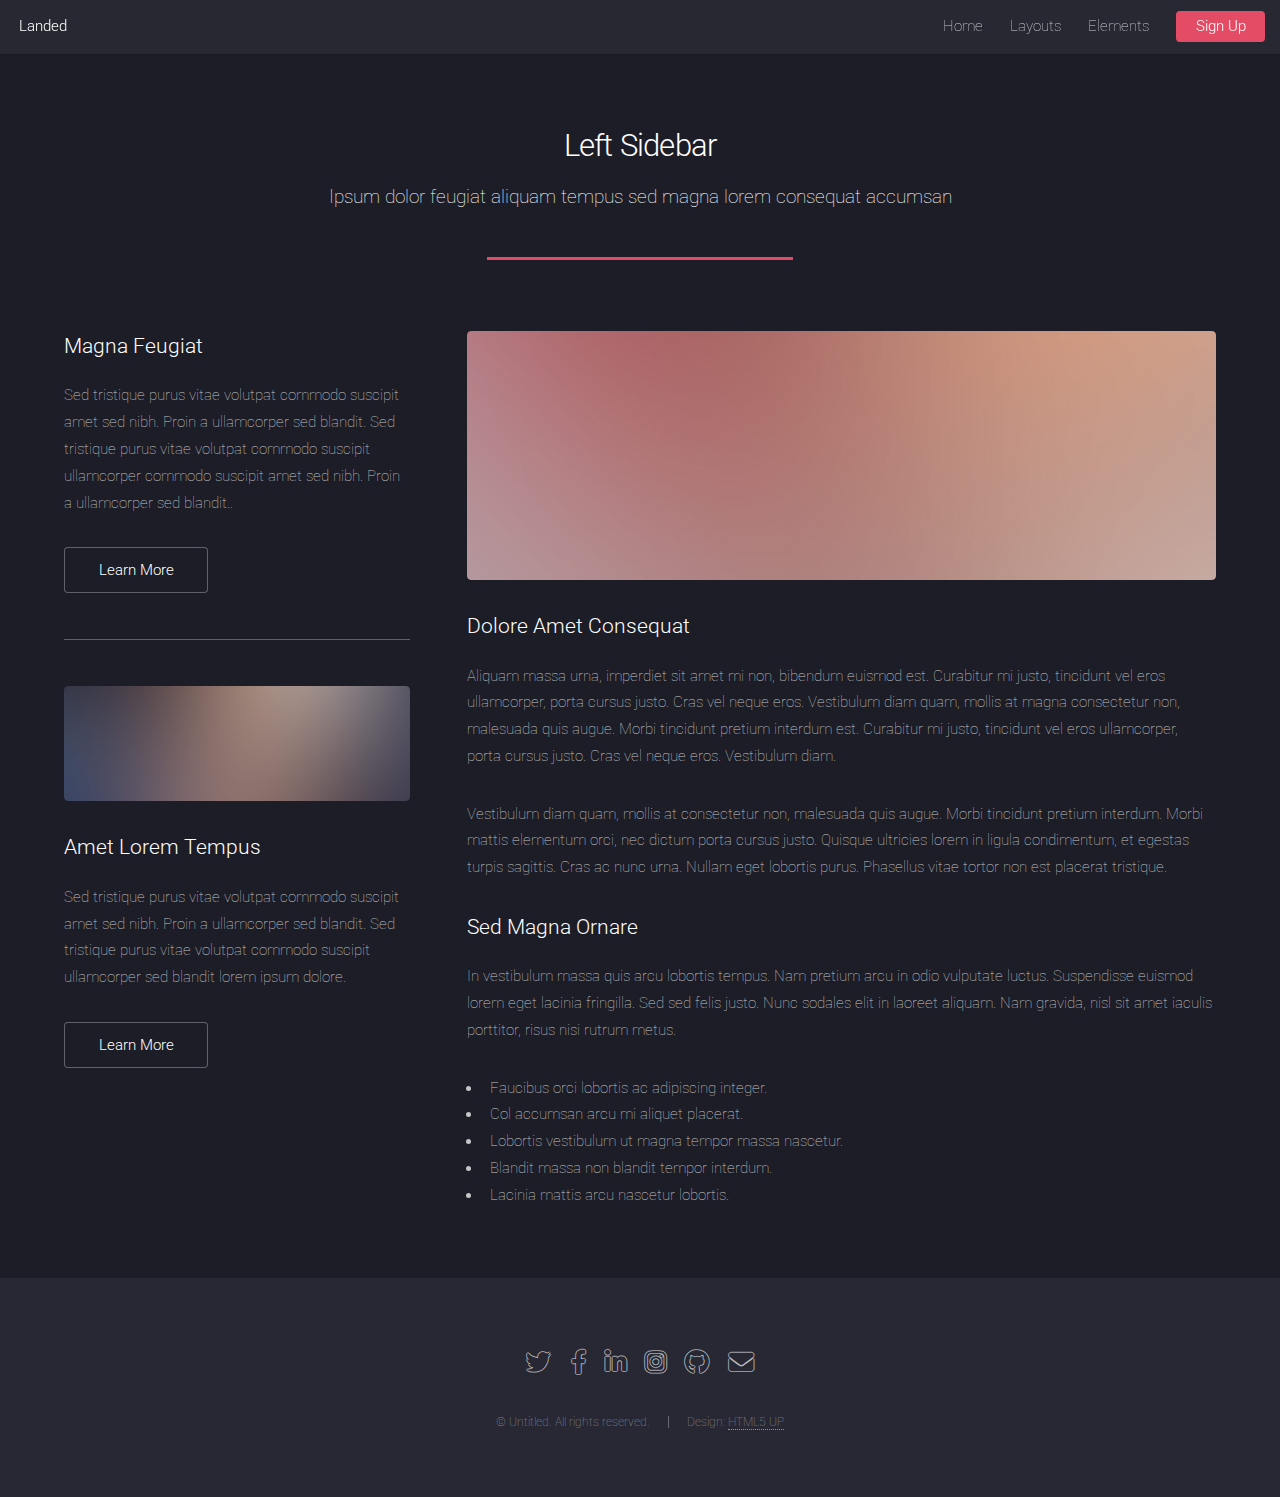
<file: left-sidebar.html>
<!DOCTYPE HTML>
<!--
	Landed by HTML5 UP
	html5up.net | @ajlkn
	Free for personal and commercial use under the CCA 3.0 license (html5up.net/license)
-->
<html>
	<head>
		<title>Left Sidebar - Landed by HTML5 UP</title>
		<meta charset="utf-8" />
		<meta name="viewport" content="width=device-width, initial-scale=1, user-scalable=no" />
		<link rel="stylesheet" href="assets/css/main.css" />
		<noscript><link rel="stylesheet" href="assets/css/noscript.css" /></noscript>
	</head>
	<body class="is-preload">
		<div id="page-wrapper">

			<!-- Header -->
				<header id="header">
					<h1 id="logo"><a href="index.html">Landed</a></h1>
					<nav id="nav">
						<ul>
							<li><a href="index.html">Home</a></li>
							<li>
								<a href="#">Layouts</a>
								<ul>
									<li><a href="left-sidebar.html">Left Sidebar</a></li>
									<li><a href="right-sidebar.html">Right Sidebar</a></li>
									<li><a href="no-sidebar.html">No Sidebar</a></li>
									<li>
										<a href="#">Submenu</a>
										<ul>
											<li><a href="#">Option 1</a></li>
											<li><a href="#">Option 2</a></li>
											<li><a href="#">Option 3</a></li>
											<li><a href="#">Option 4</a></li>
										</ul>
									</li>
								</ul>
							</li>
							<li><a href="elements.html">Elements</a></li>
							<li><a href="#" class="button primary">Sign Up</a></li>
						</ul>
					</nav>
				</header>

			<!-- Main -->
				<div id="main" class="wrapper style1">
					<div class="container">
						<header class="major">
							<h2>Left Sidebar</h2>
							<p>Ipsum dolor feugiat aliquam tempus sed magna lorem consequat accumsan</p>
						</header>
						<div class="row gtr-150">
							<div class="col-4 col-12-medium">

								<!-- Sidebar -->
									<section id="sidebar">
										<section>
											<h3>Magna Feugiat</h3>
											<p>Sed tristique purus vitae volutpat commodo suscipit amet sed nibh. Proin a ullamcorper sed blandit. Sed tristique purus vitae volutpat commodo suscipit ullamcorper commodo suscipit amet sed nibh. Proin a ullamcorper sed blandit..</p>
											<footer>
												<ul class="actions">
													<li><a href="#" class="button">Learn More</a></li>
												</ul>
											</footer>
										</section>
										<hr />
										<section>
											<a href="#" class="image fit"><img src="images/pic06.jpg" alt="" /></a>
											<h3>Amet Lorem Tempus</h3>
											<p>Sed tristique purus vitae volutpat commodo suscipit amet sed nibh. Proin a ullamcorper sed blandit. Sed tristique purus vitae volutpat commodo suscipit ullamcorper sed blandit lorem ipsum dolore.</p>
											<footer>
												<ul class="actions">
													<li><a href="#" class="button">Learn More</a></li>
												</ul>
											</footer>
										</section>
									</section>

							</div>
							<div class="col-8 col-12-medium imp-medium">

								<!-- Content -->
									<section id="content">
										<a href="#" class="image fit"><img src="images/pic05.jpg" alt="" /></a>
										<h3>Dolore Amet Consequat</h3>
										<p>Aliquam massa urna, imperdiet sit amet mi non, bibendum euismod est. Curabitur mi justo, tincidunt vel eros ullamcorper, porta cursus justo. Cras vel neque eros. Vestibulum diam quam, mollis at magna consectetur non, malesuada quis augue. Morbi tincidunt pretium interdum est. Curabitur mi justo, tincidunt vel eros ullamcorper, porta cursus justo. Cras vel neque eros. Vestibulum diam.</p>
										<p>Vestibulum diam quam, mollis at consectetur non, malesuada quis augue. Morbi tincidunt pretium interdum. Morbi mattis elementum orci, nec dictum porta cursus justo. Quisque ultricies lorem in ligula condimentum, et egestas turpis sagittis. Cras ac nunc urna. Nullam eget lobortis purus. Phasellus vitae tortor non est placerat tristique.</p>
										<h3>Sed Magna Ornare</h3>
										<p>In vestibulum massa quis arcu lobortis tempus. Nam pretium arcu in odio vulputate luctus. Suspendisse euismod lorem eget lacinia fringilla. Sed sed felis justo. Nunc sodales elit in laoreet aliquam. Nam gravida, nisl sit amet iaculis porttitor, risus nisi rutrum metus.</p>
										<ul>
											<li>Faucibus orci lobortis ac adipiscing integer.</li>
											<li>Col accumsan arcu mi aliquet placerat.</li>
											<li>Lobortis vestibulum ut magna tempor massa nascetur.</li>
											<li>Blandit massa non blandit tempor interdum.</li>
											<li>Lacinia mattis arcu nascetur lobortis.</li>
										</ul>
									</section>

							</div>
						</div>
					</div>
				</div>

			<!-- Footer -->
				<footer id="footer">
					<ul class="icons">
						<li><a href="#" class="icon brands alt fa-twitter"><span class="label">Twitter</span></a></li>
						<li><a href="#" class="icon brands alt fa-facebook-f"><span class="label">Facebook</span></a></li>
						<li><a href="#" class="icon brands alt fa-linkedin-in"><span class="label">LinkedIn</span></a></li>
						<li><a href="#" class="icon brands alt fa-instagram"><span class="label">Instagram</span></a></li>
						<li><a href="#" class="icon brands alt fa-github"><span class="label">GitHub</span></a></li>
						<li><a href="#" class="icon solid alt fa-envelope"><span class="label">Email</span></a></li>
					</ul>
					<ul class="copyright">
						<li>&copy; Untitled. All rights reserved.</li><li>Design: <a href="http://html5up.net">HTML5 UP</a></li>
					</ul>
				</footer>

		</div>

		<!-- Scripts -->
			<script src="assets/js/jquery.min.js"></script>
			<script src="assets/js/jquery.scrolly.min.js"></script>
			<script src="assets/js/jquery.dropotron.min.js"></script>
			<script src="assets/js/jquery.scrollex.min.js"></script>
			<script src="assets/js/browser.min.js"></script>
			<script src="assets/js/breakpoints.min.js"></script>
			<script src="assets/js/util.js"></script>
			<script src="assets/js/main.js"></script>

	</body>
</html>
</file>
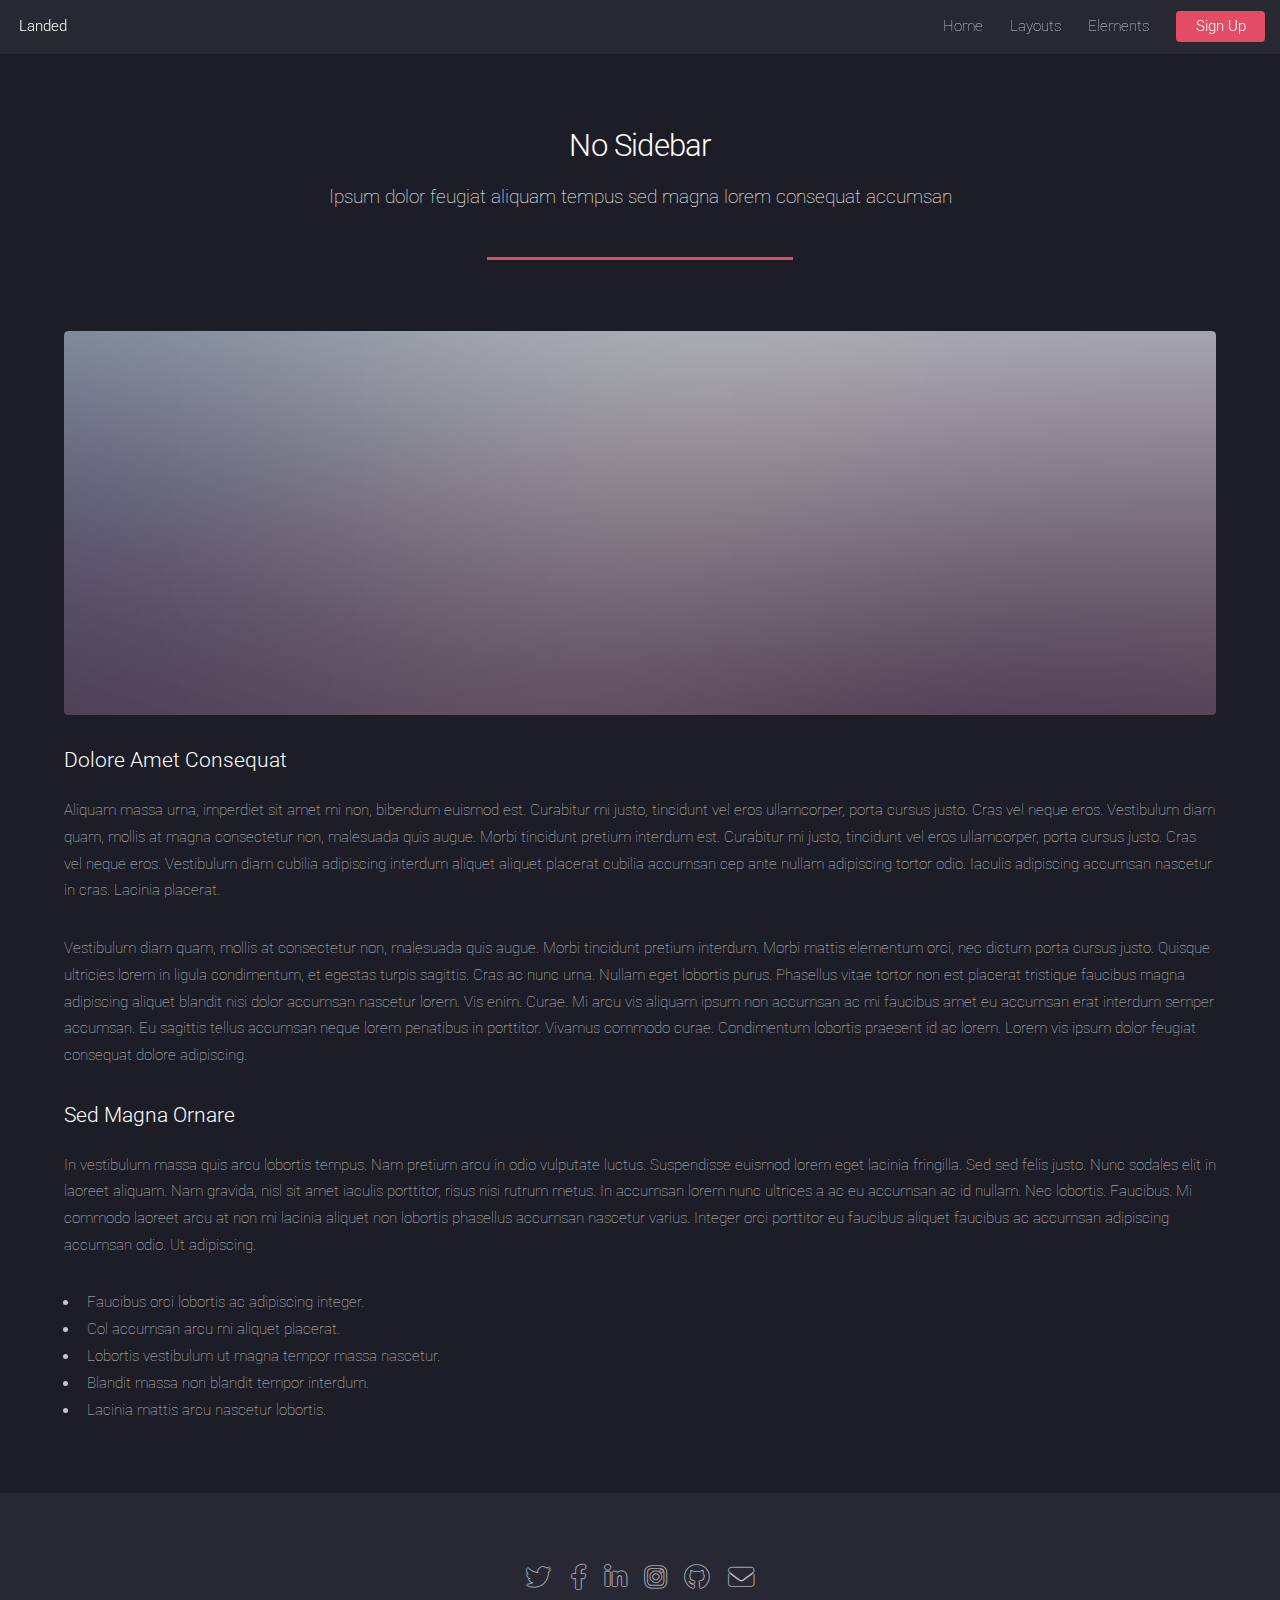
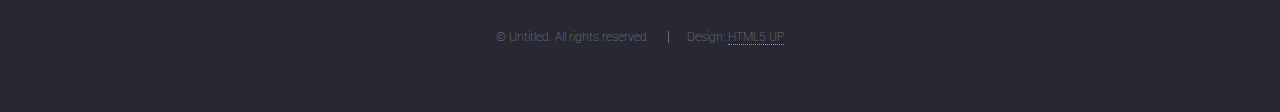
<file: no-sidebar.html>
<!DOCTYPE HTML>
<!--
	Landed by HTML5 UP
	html5up.net | @ajlkn
	Free for personal and commercial use under the CCA 3.0 license (html5up.net/license)
-->
<html>
	<head>
		<title>No Sidebar - Landed by HTML5 UP</title>
		<meta charset="utf-8" />
		<meta name="viewport" content="width=device-width, initial-scale=1, user-scalable=no" />
		<link rel="stylesheet" href="assets/css/main.css" />
		<noscript><link rel="stylesheet" href="assets/css/noscript.css" /></noscript>
	</head>
	<body class="is-preload">
		<div id="page-wrapper">

			<!-- Header -->
				<header id="header">
					<h1 id="logo"><a href="index.html">Landed</a></h1>
					<nav id="nav">
						<ul>
							<li><a href="index.html">Home</a></li>
							<li>
								<a href="#">Layouts</a>
								<ul>
									<li><a href="left-sidebar.html">Left Sidebar</a></li>
									<li><a href="right-sidebar.html">Right Sidebar</a></li>
									<li><a href="no-sidebar.html">No Sidebar</a></li>
									<li>
										<a href="#">Submenu</a>
										<ul>
											<li><a href="#">Option 1</a></li>
											<li><a href="#">Option 2</a></li>
											<li><a href="#">Option 3</a></li>
											<li><a href="#">Option 4</a></li>
										</ul>
									</li>
								</ul>
							</li>
							<li><a href="elements.html">Elements</a></li>
							<li><a href="#" class="button primary">Sign Up</a></li>
						</ul>
					</nav>
				</header>

			<!-- Main -->
				<div id="main" class="wrapper style1">
					<div class="container">
						<header class="major">
							<h2>No Sidebar</h2>
							<p>Ipsum dolor feugiat aliquam tempus sed magna lorem consequat accumsan</p>
						</header>

						<!-- Content -->
							<section id="content">
								<a href="#" class="image fit"><img src="images/pic07.jpg" alt="" /></a>
								<h3>Dolore Amet Consequat</h3>
								<p>Aliquam massa urna, imperdiet sit amet mi non, bibendum euismod est. Curabitur mi justo, tincidunt vel eros ullamcorper, porta cursus justo. Cras vel neque eros. Vestibulum diam quam, mollis at magna consectetur non, malesuada quis augue. Morbi tincidunt pretium interdum est. Curabitur mi justo, tincidunt vel eros ullamcorper, porta cursus justo. Cras vel neque eros. Vestibulum diam cubilia adipiscing interdum aliquet aliquet placerat cubilia accumsan cep ante nullam adipiscing tortor odio. Iaculis adipiscing accumsan nascetur in cras. Lacinia placerat.</p>
								<p>Vestibulum diam quam, mollis at consectetur non, malesuada quis augue. Morbi tincidunt pretium interdum. Morbi mattis elementum orci, nec dictum porta cursus justo. Quisque ultricies lorem in ligula condimentum, et egestas turpis sagittis. Cras ac nunc urna. Nullam eget lobortis purus. Phasellus vitae tortor non est placerat tristique faucibus magna adipiscing aliquet blandit nisi dolor accumsan nascetur lorem. Vis enim. Curae. Mi arcu vis aliquam ipsum non accumsan ac mi faucibus amet eu accumsan erat interdum semper accumsan. Eu sagittis tellus accumsan neque lorem penatibus in porttitor. Vivamus commodo curae. Condimentum lobortis praesent id ac lorem. Lorem vis ipsum dolor feugiat consequat dolore adipiscing.</p>
								<h3>Sed Magna Ornare</h3>
								<p>In vestibulum massa quis arcu lobortis tempus. Nam pretium arcu in odio vulputate luctus. Suspendisse euismod lorem eget lacinia fringilla. Sed sed felis justo. Nunc sodales elit in laoreet aliquam. Nam gravida, nisl sit amet iaculis porttitor, risus nisi rutrum metus. In accumsan lorem nunc ultrices a ac eu accumsan ac id nullam. Nec lobortis. Faucibus. Mi commodo laoreet arcu at non mi lacinia aliquet non lobortis phasellus accumsan nascetur varius. Integer orci porttitor eu faucibus aliquet faucibus ac accumsan adipiscing accumsan odio. Ut adipiscing.</p>
								<ul>
									<li>Faucibus orci lobortis ac adipiscing integer.</li>
									<li>Col accumsan arcu mi aliquet placerat.</li>
									<li>Lobortis vestibulum ut magna tempor massa nascetur.</li>
									<li>Blandit massa non blandit tempor interdum.</li>
									<li>Lacinia mattis arcu nascetur lobortis.</li>
								</ul>
							</section>

					</div>
				</div>

			<!-- Footer -->
				<footer id="footer">
					<ul class="icons">
						<li><a href="#" class="icon brands alt fa-twitter"><span class="label">Twitter</span></a></li>
						<li><a href="#" class="icon brands alt fa-facebook-f"><span class="label">Facebook</span></a></li>
						<li><a href="#" class="icon brands alt fa-linkedin-in"><span class="label">LinkedIn</span></a></li>
						<li><a href="#" class="icon brands alt fa-instagram"><span class="label">Instagram</span></a></li>
						<li><a href="#" class="icon brands alt fa-github"><span class="label">GitHub</span></a></li>
						<li><a href="#" class="icon solid alt fa-envelope"><span class="label">Email</span></a></li>
					</ul>
					<ul class="copyright">
						<li>&copy; Untitled. All rights reserved.</li><li>Design: <a href="http://html5up.net">HTML5 UP</a></li>
					</ul>
				</footer>

		</div>

		<!-- Scripts -->
			<script src="assets/js/jquery.min.js"></script>
			<script src="assets/js/jquery.scrolly.min.js"></script>
			<script src="assets/js/jquery.dropotron.min.js"></script>
			<script src="assets/js/jquery.scrollex.min.js"></script>
			<script src="assets/js/browser.min.js"></script>
			<script src="assets/js/breakpoints.min.js"></script>
			<script src="assets/js/util.js"></script>
			<script src="assets/js/main.js"></script>

	</body>
</html>
</file>
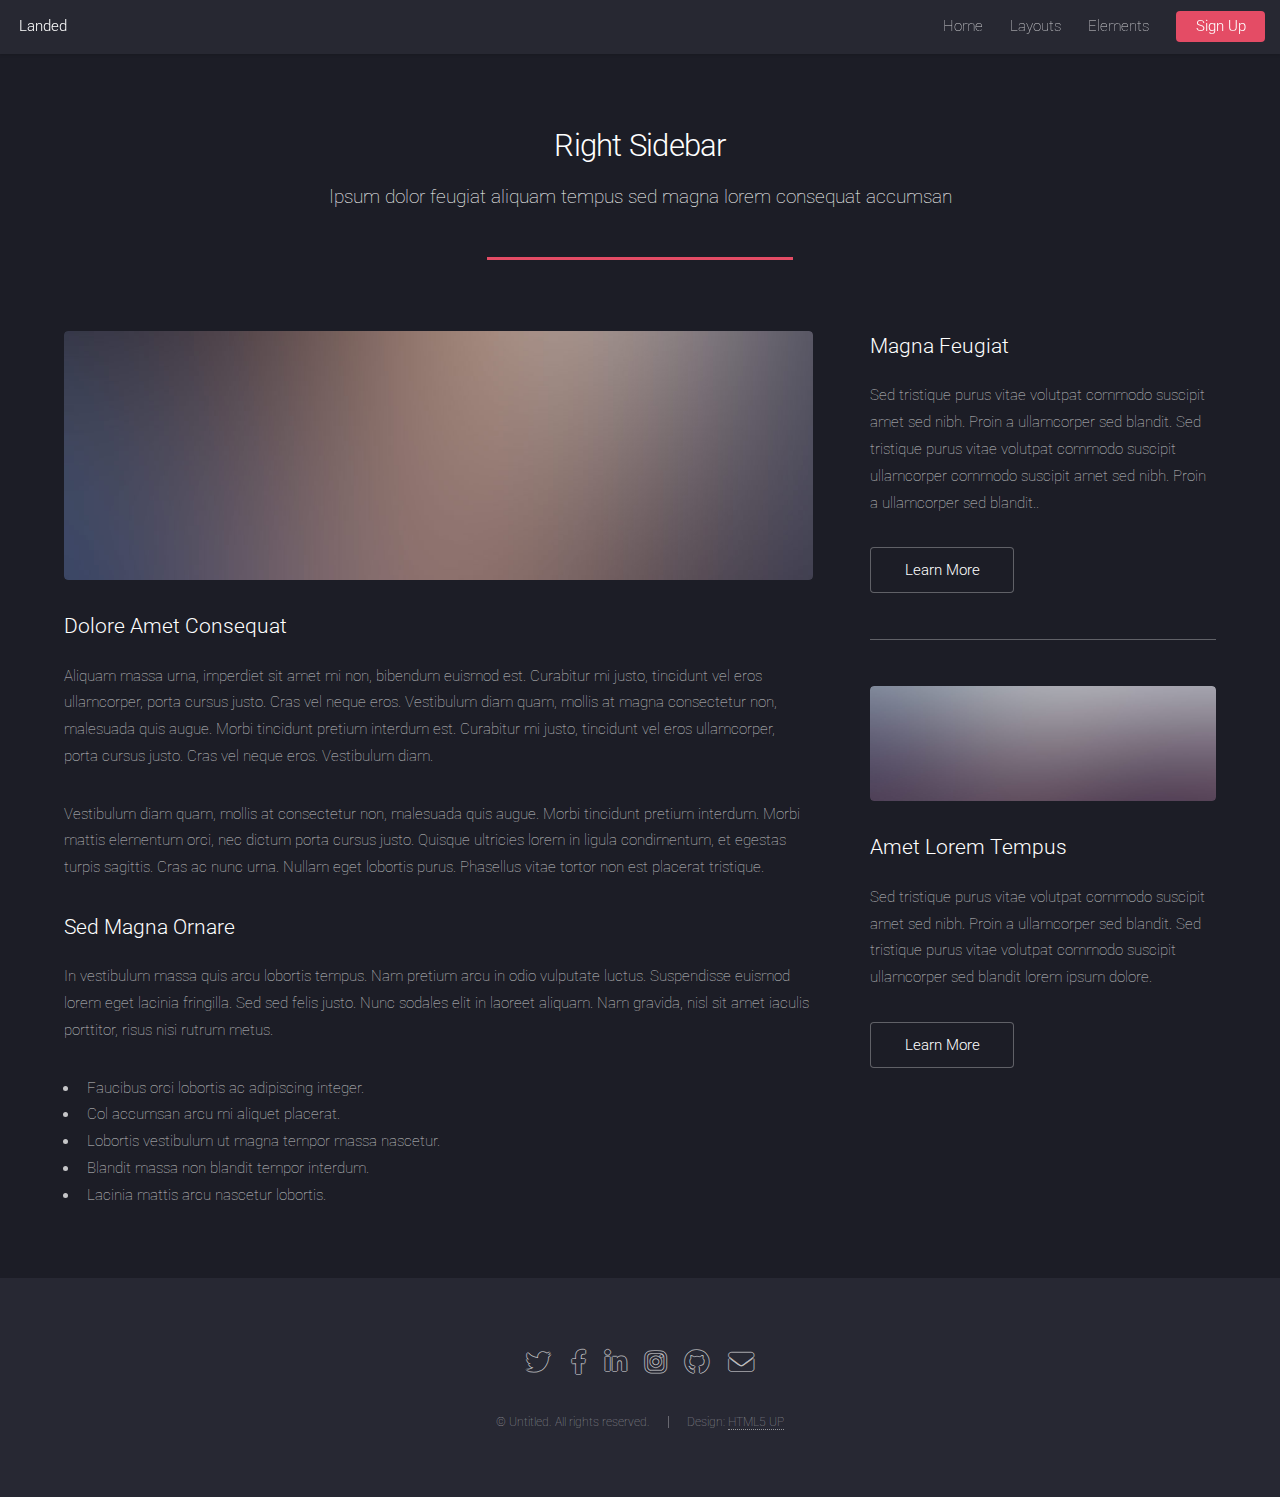
<file: right-sidebar.html>
<!DOCTYPE HTML>
<!--
	Landed by HTML5 UP
	html5up.net | @ajlkn
	Free for personal and commercial use under the CCA 3.0 license (html5up.net/license)
-->
<html>
	<head>
		<title>Right Sidebar - Landed by HTML5 UP</title>
		<meta charset="utf-8" />
		<meta name="viewport" content="width=device-width, initial-scale=1, user-scalable=no" />
		<link rel="stylesheet" href="assets/css/main.css" />
		<noscript><link rel="stylesheet" href="assets/css/noscript.css" /></noscript>
	</head>
	<body class="is-preload">
		<div id="page-wrapper">

			<!-- Header -->
				<header id="header">
					<h1 id="logo"><a href="index.html">Landed</a></h1>
					<nav id="nav">
						<ul>
							<li><a href="index.html">Home</a></li>
							<li>
								<a href="#">Layouts</a>
								<ul>
									<li><a href="left-sidebar.html">Left Sidebar</a></li>
									<li><a href="right-sidebar.html">Right Sidebar</a></li>
									<li><a href="no-sidebar.html">No Sidebar</a></li>
									<li>
										<a href="#">Submenu</a>
										<ul>
											<li><a href="#">Option 1</a></li>
											<li><a href="#">Option 2</a></li>
											<li><a href="#">Option 3</a></li>
											<li><a href="#">Option 4</a></li>
										</ul>
									</li>
								</ul>
							</li>
							<li><a href="elements.html">Elements</a></li>
							<li><a href="#" class="button primary">Sign Up</a></li>
						</ul>
					</nav>
				</header>

			<!-- Main -->
				<div id="main" class="wrapper style1">
					<div class="container">
						<header class="major">
							<h2>Right Sidebar</h2>
							<p>Ipsum dolor feugiat aliquam tempus sed magna lorem consequat accumsan</p>
						</header>
						<div class="row gtr-150">
							<div class="col-8 col-12-medium">

								<!-- Content -->
									<section id="content">
										<a href="#" class="image fit"><img src="images/pic06.jpg" alt="" /></a>
										<h3>Dolore Amet Consequat</h3>
										<p>Aliquam massa urna, imperdiet sit amet mi non, bibendum euismod est. Curabitur mi justo, tincidunt vel eros ullamcorper, porta cursus justo. Cras vel neque eros. Vestibulum diam quam, mollis at magna consectetur non, malesuada quis augue. Morbi tincidunt pretium interdum est. Curabitur mi justo, tincidunt vel eros ullamcorper, porta cursus justo. Cras vel neque eros. Vestibulum diam.</p>
										<p>Vestibulum diam quam, mollis at consectetur non, malesuada quis augue. Morbi tincidunt pretium interdum. Morbi mattis elementum orci, nec dictum porta cursus justo. Quisque ultricies lorem in ligula condimentum, et egestas turpis sagittis. Cras ac nunc urna. Nullam eget lobortis purus. Phasellus vitae tortor non est placerat tristique.</p>
										<h3>Sed Magna Ornare</h3>
										<p>In vestibulum massa quis arcu lobortis tempus. Nam pretium arcu in odio vulputate luctus. Suspendisse euismod lorem eget lacinia fringilla. Sed sed felis justo. Nunc sodales elit in laoreet aliquam. Nam gravida, nisl sit amet iaculis porttitor, risus nisi rutrum metus.</p>
										<ul>
											<li>Faucibus orci lobortis ac adipiscing integer.</li>
											<li>Col accumsan arcu mi aliquet placerat.</li>
											<li>Lobortis vestibulum ut magna tempor massa nascetur.</li>
											<li>Blandit massa non blandit tempor interdum.</li>
											<li>Lacinia mattis arcu nascetur lobortis.</li>
										</ul>
									</section>

							</div>
							<div class="col-4 col-12-medium">

								<!-- Sidebar -->
									<section id="sidebar">
										<section>
											<h3>Magna Feugiat</h3>
											<p>Sed tristique purus vitae volutpat commodo suscipit amet sed nibh. Proin a ullamcorper sed blandit. Sed tristique purus vitae volutpat commodo suscipit ullamcorper commodo suscipit amet sed nibh. Proin a ullamcorper sed blandit..</p>
											<footer>
												<ul class="actions">
													<li><a href="#" class="button">Learn More</a></li>
												</ul>
											</footer>
										</section>
										<hr />
										<section>
											<a href="#" class="image fit"><img src="images/pic07.jpg" alt="" /></a>
											<h3>Amet Lorem Tempus</h3>
											<p>Sed tristique purus vitae volutpat commodo suscipit amet sed nibh. Proin a ullamcorper sed blandit. Sed tristique purus vitae volutpat commodo suscipit ullamcorper sed blandit lorem ipsum dolore.</p>
											<footer>
												<ul class="actions">
													<li><a href="#" class="button">Learn More</a></li>
												</ul>
											</footer>
										</section>
									</section>

							</div>
						</div>
					</div>
				</div>

			<!-- Footer -->
				<footer id="footer">
					<ul class="icons">
						<li><a href="#" class="icon brands alt fa-twitter"><span class="label">Twitter</span></a></li>
						<li><a href="#" class="icon brands alt fa-facebook-f"><span class="label">Facebook</span></a></li>
						<li><a href="#" class="icon brands alt fa-linkedin-in"><span class="label">LinkedIn</span></a></li>
						<li><a href="#" class="icon brands alt fa-instagram"><span class="label">Instagram</span></a></li>
						<li><a href="#" class="icon brands alt fa-github"><span class="label">GitHub</span></a></li>
						<li><a href="#" class="icon solid alt fa-envelope"><span class="label">Email</span></a></li>
					</ul>
					<ul class="copyright">
						<li>&copy; Untitled. All rights reserved.</li><li>Design: <a href="http://html5up.net">HTML5 UP</a></li>
					</ul>
				</footer>

		</div>

		<!-- Scripts -->
			<script src="assets/js/jquery.min.js"></script>
			<script src="assets/js/jquery.scrolly.min.js"></script>
			<script src="assets/js/jquery.dropotron.min.js"></script>
			<script src="assets/js/jquery.scrollex.min.js"></script>
			<script src="assets/js/browser.min.js"></script>
			<script src="assets/js/breakpoints.min.js"></script>
			<script src="assets/js/util.js"></script>
			<script src="assets/js/main.js"></script>

	</body>
</html>
</file>
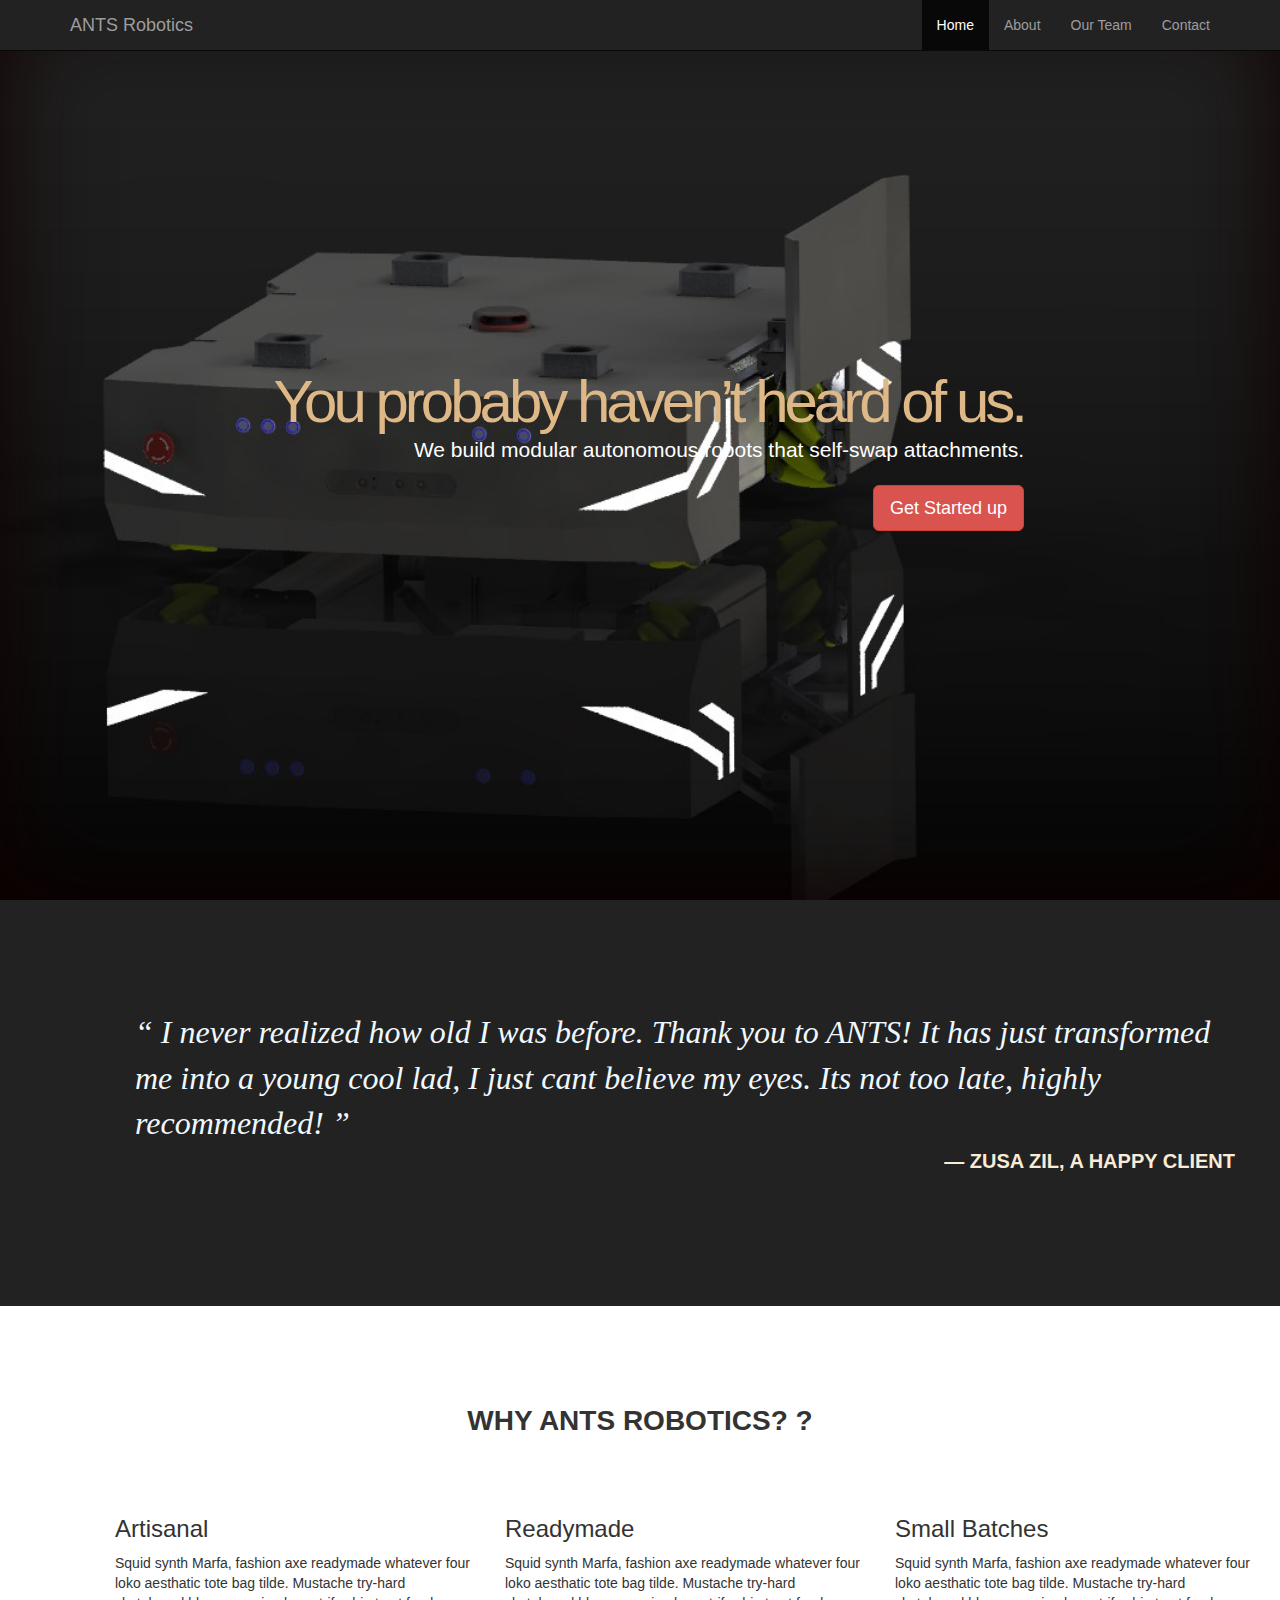
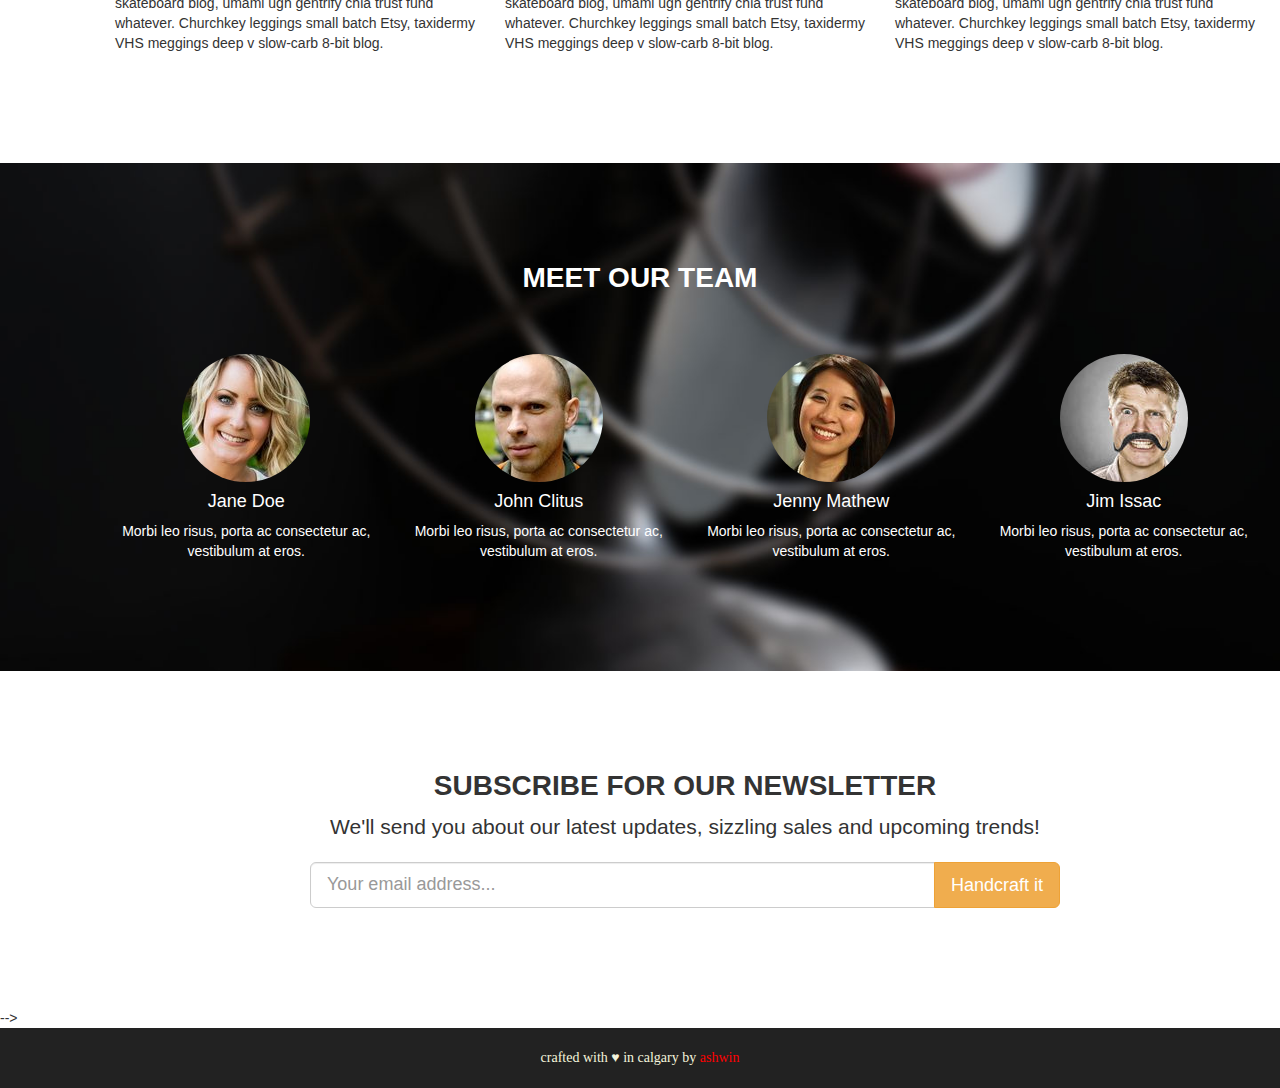
<file: startup.html>
<!DOCTYPE html>
<html lang="en">
  <head>
    <meta charset="utf-8">
    <meta http-equiv="X-UA-Compatible" content="IE=edge">
    <meta name="viewport" content="width=device-width, initial-scale=1">
    

    <title>ANTS Robotics</title>

    <!-- Bootstrap -->
	  
	  <link href="bootstrap/css/bootstrap.min.css" rel="stylesheet">
	  <link href="startup.css" rel="stylesheet">
	  
	  <!-- HTML5 shim and Respond.js for IE8 support of HTML5 elements and media queries -->
    <!-- WARNING: Respond.js doesn't work if you view the page via file:// -->
    <!--[if lt IE 9]>
      <script src="https://oss.maxcdn.com/html5shiv/3.7.2/html5shiv.min.js"></script>
      <script src="https://oss.maxcdn.com/respond/1.4.2/respond.min.js"></script>
    <![endif]-->
	  
  </head>

  <body data-spy="scroll" data-target="#navbar">

    	<nav class ="navbar navbar-fixed-top navbar-inverse" id="navbar">
	  		<div class="container">
				
				<div class="navbar-header">							
					<button type="button" class="navbar-toggle collapsed" data-toggle="collapse" data-target="#navbar-collapse">
					<span class="sr-only">Toggle navigation</span>
					
					<span class="icon-bar"></span>	
					<span class="icon-bar"></span>
					<span class="icon-bar"></span>
					</button>
				
					<a class="navbar-brand" href="https://antsrobotics.github.io/startup.html">ANTS Robotics</a>
				</div><!-- navbar-header -->	
			
				<div class="collapse navbar-collapse" id="navbar-collapse">
					<ul class="nav navbar-nav navbar-right">
					<li class="active"><a href="#home">Home</a></li>
					<li><a href="#why-us">About</a></li>		
					<li><a href="#team">Our Team</a></li>
					<li><a href="#signup">Contact</a></li>
				 	</ul>
				</div>	
			</div><!-- container -->
	  	
	  	</nav>

   		<div class="cover" id="home">
	  		<div class="cover-text">
				<h1> You probaby haven&rsquo;t heard of us.</h1>
				<p class="lead">We build modular autonomous robots that self-swap attachments.</p>
			
	  			<a href="#why us" role="button" class="btn btn-danger btn-lg">Get Started up</a>
			</div>
	  	</div>

	  	<section class="testimonial">
			<div class="container">
				<blockquote>
					&ldquo; I never realized how old I was before. Thank you to ANTS! It has just transformed me into a young cool lad, I just cant believe my eyes. Its not too late, highly recommended! &rdquo;
					<cite>&mdash; Zusa Zil, a happy client</cite>
				</blockquote>
			</div>
	  	</section>
	  
	  	<section id="why-us" >
	  		<h2>Why ANTS Robotics? ?</h2>
	  			<div class="container">
					<div class="row">
						<div class="col-sm-4">
							<h3>Artisanal</h3>
							<p>Squid synth Marfa, fashion axe readymade whatever four loko aesthatic tote bag tilde. Mustache try-hard skateboard blog, umami ugh gentrify chia trust fund whatever. Churchkey leggings small batch Etsy, taxidermy VHS meggings deep v slow-carb 8-bit blog.</p>
						</div>
						<div class="col-sm-4">
							<h3>Readymade</h3>
							<p>Squid synth Marfa, fashion axe readymade whatever four loko aesthatic tote bag tilde. Mustache try-hard skateboard blog, umami ugh gentrify chia trust fund whatever. Churchkey leggings small batch Etsy, taxidermy VHS meggings deep v slow-carb 8-bit blog.</p>
						</div>
						<div class="col-sm-4">
							<h3>Small Batches</h3>
							<p>Squid synth Marfa, fashion axe readymade whatever four loko aesthatic tote bag tilde. Mustache try-hard skateboard blog, umami ugh gentrify chia trust fund whatever. Churchkey leggings small batch Etsy, taxidermy VHS meggings deep v slow-carb 8-bit blog.</p>
						</div>
					
					</div>
				</div>
	  	</section>
	  
	  <section id="team">
		<h2>Meet our Team</h2>
		  <div class="container">
			<div class="row">
				<div class="col-sm-3">
					<img src="img/jane.jpg" alt="Woman's face" class="img-circle">
					<h4>Jane Doe</h4>
					<p>Morbi leo risus, porta ac consectetur ac, vestibulum at eros.</p>	
				</div>
				
				<div class="col-sm-3">
					<img src="img/john.jpg" alt="Man's face" class="img-circle">
					<h4>John Clitus</h4>
					<p>Morbi leo risus, porta ac consectetur ac, vestibulum at eros.</p>	
				</div>
				
				<div class="col-sm-3">
					<img src="img/jenny.jpg" alt="Woman's face" class="img-circle">
					<h4>Jenny Mathew</h4>
					<p>Morbi leo risus, porta ac consectetur ac, vestibulum at eros.</p>	
				</div>
				
				<div class="col-sm-3">
					<img src="img/jim.jpg" alt="Man's face" class="img-circle">
					<h4>Jim Issac</h4>
					<p>Morbi leo risus, porta ac consectetur ac, vestibulum at eros.</p>	
				</div>
				
			</div>
		  
		 </div>
	  </section>
	  
	 <section id="signup">
	  	<div class="container">
		 	<h2>Subscribe for our Newsletter</h2>
			<p class="lead">We'll send you about our latest updates, sizzling sales and upcoming trends!</p>
			<div class="row">
				<div class="col-sm-8 col-sm-offset-2">
					<form>
						<div class="input-group">
							<input type="text" class="form-control input-lg" placeholder="Your email address...">
						<span class="input-group-btn">
							<button class="btn btn-warning btn-lg" type="button">Handcraft it</button>
							</span> 
						</div>
					</form>
				</div>
			</div>
		</div>
	  </section> -->
	  
	  <footer>
	  		crafted with &hearts; in calgary by <a href="m.ashwinkumar7@gmail.com">ashwin</a>
	  </footer>
	  
	  
    <!-- jQuery (necessary for Bootstrap's JavaScript plugins) -->
    <script src="https://ajax.googleapis.com/ajax/libs/jquery/1.11.3/jquery.min.js"></script>
    <!-- Include all compiled plugins (below), or include individual files as needed -->
    <script src="bootstrap/js/bootstrap.min.js"></script>
  </body>
</html>
</file>
<file: assets/css/noscript.css>
/*
	Landed by HTML5 UP
	html5up.net | @ajlkn
	Free for personal and commercial use under the CCA 3.0 license (html5up.net/license)
*/

/* Loader */

	body.landing.is-preload:before {
		display: none;
	}

	body.landing.is-preload:after {
		display: none;
	}
</file>
<file: startup.css>
/* Startup Website */

html, body, .cover {
	height: 100% ;
}

.cover {
/* 	background: url('img/couchfriends.jpg') top left no-repeat; */
	background: url('img/Render1.jpg') top left no-repeat;
	background-size: cover;
	display: table;
	width: 100%;
	padding: 0 20%;
	box-shadow: inset 0 0 100px #100;
	
}

.cover-text {
	text-align: right;
	color:white;
	display: table-cell;
	vertical-align: middle;
/* 	align-content: right; */
}

.cover-text h1 {
	font-size: 60px;
	color:burlywood;
	margin: 0;
	letter-spacing: -4px;
}

.nav navbar {
	background-color: rgba(0, 0, 0, 0.5);
	border: none;
}

.testimonial {
	background: #222222 ;
}

blockquote {
	border: none;
	font-family: Georgia , Times, monospace;
	font-style: italic;
	font-size: 32px;
	color: aliceblue ;
	
}

blockquote cite {
	display:block;
	font-family: Helvitica, sans-serif, Arial;
	font-style: normal;
	font-size: 20px;
	text-transform: uppercase;
	font-weight: bold;
	text-align: right;
	color:antiquewhite; 
}

section {
	padding: 100px;
}

h2{
	text-align: center;
	font-size: 28px;
	font-weight: bold;
	text-transform: uppercase;
	margin: 0 0 60px;
}

h2 + p{
	text-align: center;
	margin-top: -50px;
}


#team {
	background: url('img/fan.jpg') top left no-repeat;
	background-size: cover;
	color: white;
	text-align: center;
	
}

footer{
	background: #222;
	color:beige;
	text-align: center;
	padding: 20px;
	font-family: Times, sans-serif, serif;
}

footer a {
	color:red;
}

/*------- Media Queries -------*/

@media only screen and (max-width : 568px)
{
	.cover h1 {
		fontsize: 40px; 
	}
	section {
		padding: 20px;
	
}
</file>
<file: assets/css/main.css>
@import url("fontawesome-all.min.css");
@import url("https://fonts.googleapis.com/css?family=Roboto:100,300,100italic,300italic");

/*
	Landed by HTML5 UP
	html5up.net | @ajlkn
	Free for personal and commercial use under the CCA 3.0 license (html5up.net/license)
*/

html, body, div, span, applet, object,
iframe, h1, h2, h3, h4, h5, h6, p, blockquote,
pre, a, abbr, acronym, address, big, cite,
code, del, dfn, em, img, ins, kbd, q, s, samp,
small, strike, strong, sub, sup, tt, var, b,
u, i, center, dl, dt, dd, ol, ul, li, fieldset,
form, label, legend, table, caption, tbody,
tfoot, thead, tr, th, td, article, aside,
canvas, details, embed, figure, figcaption,
footer, header, hgroup, menu, nav, output, ruby,
section, summary, time, mark, audio, video {
	margin: 0;
	padding: 0;
	border: 0;
	font-size: 100%;
	font: inherit;
	vertical-align: baseline;}

article, aside, details, figcaption, figure,
footer, header, hgroup, menu, nav, section {
	display: block;}

body {
	line-height: 1;
}

ol, ul {
	list-style: none;
}

blockquote, q {
	quotes: none;
}

	blockquote:before, blockquote:after, q:before, q:after {
		content: '';
		content: none;
	}

table {
	border-collapse: collapse;
	border-spacing: 0;
}

body {
	-webkit-text-size-adjust: none;
}

mark {
	background-color: transparent;
	color: inherit;
}

input::-moz-focus-inner {
	border: 0;
	padding: 0;
}

input, select, textarea {
	-moz-appearance: none;
	-webkit-appearance: none;
	-ms-appearance: none;
	appearance: none;
}

/* Basic */

	html {
		box-sizing: border-box;
	}

	*, *:before, *:after {
		box-sizing: inherit;
	}

	html, body {
		background: #1c1d26;
	}

	body.is-preload *, body.is-preload *:before, body.is-preload *:after {
		-moz-animation: none !important;
		-webkit-animation: none !important;
		-ms-animation: none !important;
		animation: none !important;
		-moz-transition: none !important;
		-webkit-transition: none !important;
		-ms-transition: none !important;
		transition: none !important;
	}

	body, input, select, textarea {
		color: rgba(255, 255, 255, 0.75);
		font-family: "Roboto", Helvetica, sans-serif;
		font-size: 15pt;
		font-weight: 100;
		line-height: 1.75em;
	}

	a {
		-moz-transition: border-color 0.2s ease-in-out, color 0.2s ease-in-out;
		-webkit-transition: border-color 0.2s ease-in-out, color 0.2s ease-in-out;
		-ms-transition: border-color 0.2s ease-in-out, color 0.2s ease-in-out;
		transition: border-color 0.2s ease-in-out, color 0.2s ease-in-out;
		border-bottom: dotted 1px;
		color: #e44c65;
		text-decoration: none;
	}

		a:hover {
			color: #e44c65 !important;
			border-bottom-color: transparent;
		}

	strong, b {
		color: #ffffff;
		font-weight: 300;
	}

	em, i {
		font-style: italic;
	}

	p {
		margin: 0 0 2em 0;
	}

	h1, h2, h3, h4, h5, h6 {
		color: #ffffff;
		font-weight: 300;
		line-height: 1em;
		margin: 0 0 1em 0;
	}

		h1 a, h2 a, h3 a, h4 a, h5 a, h6 a {
			color: inherit;
			border: 0;
		}

	h2 {
		font-size: 2em;
		line-height: 1.5em;
		letter-spacing: -0.025em;
	}

	h3 {
		font-size: 1.35em;
		line-height: 1.5em;
	}

	h4 {
		font-size: 1.1em;
		line-height: 1.5em;
	}

	h5 {
		font-size: 0.9em;
		line-height: 1.5em;
	}

	h6 {
		font-size: 0.7em;
		line-height: 1.5em;
	}

	sub {
		font-size: 0.8em;
		position: relative;
		top: 0.5em;
	}

	sup {
		font-size: 0.8em;
		position: relative;
		top: -0.5em;
	}

	hr {
		border: 0;
		border-bottom: solid 1px rgba(255, 255, 255, 0.3);
		margin: 3em 0;
	}

		hr.major {
			margin: 4em 0;
		}

	blockquote {
		border-left: solid 4px rgba(255, 255, 255, 0.3);
		font-style: italic;
		margin: 0 0 2em 0;
		padding: 0.5em 0 0.5em 2em;
	}

	code {
		background: rgba(255, 255, 255, 0.075);
		border-radius: 4px;
		font-family: "Courier New", monospace;
		font-size: 0.9em;
		margin: 0 0.25em;
		padding: 0.25em 0.65em;
	}

	pre {
		-webkit-overflow-scrolling: touch;
		font-family: "Courier New", monospace;
		font-size: 0.9em;
		margin: 0 0 2em 0;
	}

		pre code {
			display: block;
			line-height: 1.75em;
			padding: 1em 1.5em;
			overflow-x: auto;
		}

	.align-left {
		text-align: left;
	}

	.align-center {
		text-align: center;
	}

	.align-right {
		text-align: right;
	}

/* Loader */

	@-moz-keyframes spinner-show {
		0% {
			opacity: 0;
		}

		100% {
			opacity: 1;
		}
	}

	@-webkit-keyframes spinner-show {
		0% {
			opacity: 0;
		}

		100% {
			opacity: 1;
		}
	}

	@-ms-keyframes spinner-show {
		0% {
			opacity: 0;
		}

		100% {
			opacity: 1;
		}
	}

	@keyframes spinner-show {
		0% {
			opacity: 0;
		}

		100% {
			opacity: 1;
		}
	}

	@-moz-keyframes spinner-hide {
		0% {
			color: rgba(255, 255, 255, 0.15);
			z-index: 100001;
			-moz-transform: scale(1) rotate(0deg);
			-webkit-transform: scale(1) rotate(0deg);
			-ms-transform: scale(1) rotate(0deg);
			transform: scale(1) rotate(0deg);
		}

		99% {
			color: #1c1d26;
			z-index: 100001;
			-moz-transform: scale(0.5) rotate(360deg);
			-webkit-transform: scale(0.5) rotate(360deg);
			-ms-transform: scale(0.5) rotate(360deg);
			transform: scale(0.5) rotate(360deg);
		}

		100% {
			color: #1c1d26;
			z-index: -1;
			-moz-transform: scale(0.5) rotate(360deg);
			-webkit-transform: scale(0.5) rotate(360deg);
			-ms-transform: scale(0.5) rotate(360deg);
			transform: scale(0.5) rotate(360deg);
		}
	}

	@-webkit-keyframes spinner-hide {
		0% {
			color: rgba(255, 255, 255, 0.15);
			z-index: 100001;
			-moz-transform: scale(1) rotate(0deg);
			-webkit-transform: scale(1) rotate(0deg);
			-ms-transform: scale(1) rotate(0deg);
			transform: scale(1) rotate(0deg);
		}

		99% {
			color: #1c1d26;
			z-index: 100001;
			-moz-transform: scale(0.5) rotate(360deg);
			-webkit-transform: scale(0.5) rotate(360deg);
			-ms-transform: scale(0.5) rotate(360deg);
			transform: scale(0.5) rotate(360deg);
		}

		100% {
			color: #1c1d26;
			z-index: -1;
			-moz-transform: scale(0.5) rotate(360deg);
			-webkit-transform: scale(0.5) rotate(360deg);
			-ms-transform: scale(0.5) rotate(360deg);
			transform: scale(0.5) rotate(360deg);
		}
	}

	@-ms-keyframes spinner-hide {
		0% {
			color: rgba(255, 255, 255, 0.15);
			z-index: 100001;
			-moz-transform: scale(1) rotate(0deg);
			-webkit-transform: scale(1) rotate(0deg);
			-ms-transform: scale(1) rotate(0deg);
			transform: scale(1) rotate(0deg);
		}

		99% {
			color: #1c1d26;
			z-index: 100001;
			-moz-transform: scale(0.5) rotate(360deg);
			-webkit-transform: scale(0.5) rotate(360deg);
			-ms-transform: scale(0.5) rotate(360deg);
			transform: scale(0.5) rotate(360deg);
		}

		100% {
			color: #1c1d26;
			z-index: -1;
			-moz-transform: scale(0.5) rotate(360deg);
			-webkit-transform: scale(0.5) rotate(360deg);
			-ms-transform: scale(0.5) rotate(360deg);
			transform: scale(0.5) rotate(360deg);
		}
	}

	@keyframes spinner-hide {
		0% {
			color: rgba(255, 255, 255, 0.15);
			z-index: 100001;
			-moz-transform: scale(1) rotate(0deg);
			-webkit-transform: scale(1) rotate(0deg);
			-ms-transform: scale(1) rotate(0deg);
			transform: scale(1) rotate(0deg);
		}

		99% {
			color: #1c1d26;
			z-index: 100001;
			-moz-transform: scale(0.5) rotate(360deg);
			-webkit-transform: scale(0.5) rotate(360deg);
			-ms-transform: scale(0.5) rotate(360deg);
			transform: scale(0.5) rotate(360deg);
		}

		100% {
			color: #1c1d26;
			z-index: -1;
			-moz-transform: scale(0.5) rotate(360deg);
			-webkit-transform: scale(0.5) rotate(360deg);
			-ms-transform: scale(0.5) rotate(360deg);
			transform: scale(0.5) rotate(360deg);
		}
	}

	@-moz-keyframes spinner-rotate {
		0% {
			-moz-transform: scale(1) rotate(0deg);
			-webkit-transform: scale(1) rotate(0deg);
			-ms-transform: scale(1) rotate(0deg);
			transform: scale(1) rotate(0deg);
		}

		100% {
			-moz-transform: scale(1) rotate(360deg);
			-webkit-transform: scale(1) rotate(360deg);
			-ms-transform: scale(1) rotate(360deg);
			transform: scale(1) rotate(360deg);
		}
	}

	@-webkit-keyframes spinner-rotate {
		0% {
			-moz-transform: scale(1) rotate(0deg);
			-webkit-transform: scale(1) rotate(0deg);
			-ms-transform: scale(1) rotate(0deg);
			transform: scale(1) rotate(0deg);
		}

		100% {
			-moz-transform: scale(1) rotate(360deg);
			-webkit-transform: scale(1) rotate(360deg);
			-ms-transform: scale(1) rotate(360deg);
			transform: scale(1) rotate(360deg);
		}
	}

	@-ms-keyframes spinner-rotate {
		0% {
			-moz-transform: scale(1) rotate(0deg);
			-webkit-transform: scale(1) rotate(0deg);
			-ms-transform: scale(1) rotate(0deg);
			transform: scale(1) rotate(0deg);
		}

		100% {
			-moz-transform: scale(1) rotate(360deg);
			-webkit-transform: scale(1) rotate(360deg);
			-ms-transform: scale(1) rotate(360deg);
			transform: scale(1) rotate(360deg);
		}
	}

	@keyframes spinner-rotate {
		0% {
			-moz-transform: scale(1) rotate(0deg);
			-webkit-transform: scale(1) rotate(0deg);
			-ms-transform: scale(1) rotate(0deg);
			transform: scale(1) rotate(0deg);
		}

		100% {
			-moz-transform: scale(1) rotate(360deg);
			-webkit-transform: scale(1) rotate(360deg);
			-ms-transform: scale(1) rotate(360deg);
			transform: scale(1) rotate(360deg);
		}
	}

	@-moz-keyframes overlay-hide {
		0% {
			opacity: 1;
			z-index: 100000;
		}

		15% {
			opacity: 1;
			z-index: 100000;
		}

		99% {
			opacity: 0;
			z-index: 100000;
		}

		100% {
			opacity: 0;
			z-index: -1;
		}
	}

	@-webkit-keyframes overlay-hide {
		0% {
			opacity: 1;
			z-index: 100000;
		}

		15% {
			opacity: 1;
			z-index: 100000;
		}

		99% {
			opacity: 0;
			z-index: 100000;
		}

		100% {
			opacity: 0;
			z-index: -1;
		}
	}

	@-ms-keyframes overlay-hide {
		0% {
			opacity: 1;
			z-index: 100000;
		}

		15% {
			opacity: 1;
			z-index: 100000;
		}

		99% {
			opacity: 0;
			z-index: 100000;
		}

		100% {
			opacity: 0;
			z-index: -1;
		}
	}

	@keyframes overlay-hide {
		0% {
			opacity: 1;
			z-index: 100000;
		}

		15% {
			opacity: 1;
			z-index: 100000;
		}

		99% {
			opacity: 0;
			z-index: 100000;
		}

		100% {
			opacity: 0;
			z-index: -1;
		}
	}

	body.landing {
		text-decoration: none;
	}

		body.landing:before {
			-moz-osx-font-smoothing: grayscale;
			-webkit-font-smoothing: antialiased;
			display: inline-block;
			font-style: normal;
			font-variant: normal;
			text-rendering: auto;
			line-height: 1;
			text-transform: none !important;
			font-family: 'Font Awesome 5 Free';
			font-weight: 900;
		}

		body.landing:before {
			-moz-animation: spinner-show 1.5s 1 0.25s ease forwards, spinner-hide 0.25s ease-in-out forwards !important;
			-webkit-animation: spinner-show 1.5s 1 0.25s ease forwards, spinner-hide 0.25s ease-in-out forwards !important;
			-ms-animation: spinner-show 1.5s 1 0.25s ease forwards, spinner-hide 0.25s ease-in-out forwards !important;
			animation: spinner-show 1.5s 1 0.25s ease forwards, spinner-hide 0.25s ease-in-out forwards !important;
			-moz-transform-origin: 50% 50%;
			-webkit-transform-origin: 50% 50%;
			-ms-transform-origin: 50% 50%;
			transform-origin: 50% 50%;
			color: rgba(255, 255, 255, 0.15);
			content: '\f1ce';
			cursor: default;
			display: block;
			font-size: 2em;
			height: 2em;
			left: 50%;
			line-height: 2em;
			margin: -1em 0 0 -1em;
			opacity: 0;
			position: fixed;
			text-align: center;
			top: 50%;
			width: 2em;
			z-index: -1;
		}

		body.landing:after {
			-moz-animation: overlay-hide 1.5s ease-in forwards !important;
			-webkit-animation: overlay-hide 1.5s ease-in forwards !important;
			-ms-animation: overlay-hide 1.5s ease-in forwards !important;
			animation: overlay-hide 1.5s ease-in forwards !important;
			background: #1c1d26;
			content: '';
			display: block;
			height: 100%;
			left: 0;
			opacity: 0;
			position: fixed;
			top: 0;
			width: 100%;
			z-index: -1;
		}

		body.landing.is-preload:before {
			-moz-animation: spinner-show 1.5s 1 0.25s ease forwards, spinner-rotate 0.75s infinite linear !important;
			-webkit-animation: spinner-show 1.5s 1 0.25s ease forwards, spinner-rotate 0.75s infinite linear !important;
			-ms-animation: spinner-show 1.5s 1 0.25s ease forwards, spinner-rotate 0.75s infinite linear !important;
			animation: spinner-show 1.5s 1 0.25s ease forwards, spinner-rotate 0.75s infinite linear !important;
			z-index: 100001;
		}

		body.landing.is-preload:after {
			-moz-animation: none !important;
			-webkit-animation: none !important;
			-ms-animation: none !important;
			animation: none !important;
			opacity: 1;
			z-index: 100000;
		}

	@media (-webkit-min-device-pixel-ratio: 2) {

		body.landing:before {
			line-height: 2.025em;
		}

	}

/* Container */

	.container {
		margin: 0 auto;
		max-width: calc(100% - 4em);
		width: 70em;
	}

		.container.xsmall {
			width: 17.5em;
		}

		.container.small {
			width: 35em;
		}

		.container.medium {
			width: 52.5em;
		}

		.container.large {
			width: 87.5em;
		}

		.container.xlarge {
			width: 105em;
		}

		.container.max {
			width: 100%;
		}

		@media screen and (max-width: 1280px) {

			.container {
				width: 90%;
				max-width: 100%;
			}

		}

		@media screen and (max-width: 980px) {

			.container {
				width: 100% !important;
			}

		}

/* Row */

	.row {
		display: flex;
		flex-wrap: wrap;
		box-sizing: border-box;
		align-items: stretch;
	}

		.row > * {
			box-sizing: border-box;
		}

		.row.gtr-uniform > * > :last-child {
			margin-bottom: 0;
		}

		.row.aln-left {
			justify-content: flex-start;
		}

		.row.aln-center {
			justify-content: center;
		}

		.row.aln-right {
			justify-content: flex-end;
		}

		.row.aln-top {
			align-items: flex-start;
		}

		.row.aln-middle {
			align-items: center;
		}

		.row.aln-bottom {
			align-items: flex-end;
		}

		.row > .imp {
			order: -1;
		}

		.row > .col-1 {
			width: 8.33333%;
		}

		.row > .off-1 {
			margin-left: 8.33333%;
		}

		.row > .col-2 {
			width: 16.66667%;
		}

		.row > .off-2 {
			margin-left: 16.66667%;
		}

		.row > .col-3 {
			width: 25%;
		}

		.row > .off-3 {
			margin-left: 25%;
		}

		.row > .col-4 {
			width: 33.33333%;
		}

		.row > .off-4 {
			margin-left: 33.33333%;
		}

		.row > .col-5 {
			width: 41.66667%;
		}

		.row > .off-5 {
			margin-left: 41.66667%;
		}

		.row > .col-6 {
			width: 50%;
		}

		.row > .off-6 {
			margin-left: 50%;
		}

		.row > .col-7 {
			width: 58.33333%;
		}

		.row > .off-7 {
			margin-left: 58.33333%;
		}

		.row > .col-8 {
			width: 66.66667%;
		}

		.row > .off-8 {
			margin-left: 66.66667%;
		}

		.row > .col-9 {
			width: 75%;
		}

		.row > .off-9 {
			margin-left: 75%;
		}

		.row > .col-10 {
			width: 83.33333%;
		}

		.row > .off-10 {
			margin-left: 83.33333%;
		}

		.row > .col-11 {
			width: 91.66667%;
		}

		.row > .off-11 {
			margin-left: 91.66667%;
		}

		.row > .col-12 {
			width: 100%;
		}

		.row > .off-12 {
			margin-left: 100%;
		}

		.row.gtr-0 {
			margin-top: 0;
			margin-left: 0em;
		}

			.row.gtr-0 > * {
				padding: 0 0 0 0em;
			}

			.row.gtr-0.gtr-uniform {
				margin-top: 0em;
			}

				.row.gtr-0.gtr-uniform > * {
					padding-top: 0em;
				}

		.row.gtr-25 {
			margin-top: 0;
			margin-left: -0.625em;
		}

			.row.gtr-25 > * {
				padding: 0 0 0 0.625em;
			}

			.row.gtr-25.gtr-uniform {
				margin-top: -0.625em;
			}

				.row.gtr-25.gtr-uniform > * {
					padding-top: 0.625em;
				}

		.row.gtr-50 {
			margin-top: 0;
			margin-left: -1.25em;
		}

			.row.gtr-50 > * {
				padding: 0 0 0 1.25em;
			}

			.row.gtr-50.gtr-uniform {
				margin-top: -1.25em;
			}

				.row.gtr-50.gtr-uniform > * {
					padding-top: 1.25em;
				}

		.row {
			margin-top: 0;
			margin-left: -2.5em;
		}

			.row > * {
				padding: 0 0 0 2.5em;
			}

			.row.gtr-uniform {
				margin-top: -2.5em;
			}

				.row.gtr-uniform > * {
					padding-top: 2.5em;
				}

		.row.gtr-150 {
			margin-top: 0;
			margin-left: -3.75em;
		}

			.row.gtr-150 > * {
				padding: 0 0 0 3.75em;
			}

			.row.gtr-150.gtr-uniform {
				margin-top: -3.75em;
			}

				.row.gtr-150.gtr-uniform > * {
					padding-top: 3.75em;
				}

		.row.gtr-200 {
			margin-top: 0;
			margin-left: -5em;
		}

			.row.gtr-200 > * {
				padding: 0 0 0 5em;
			}

			.row.gtr-200.gtr-uniform {
				margin-top: -5em;
			}

				.row.gtr-200.gtr-uniform > * {
					padding-top: 5em;
				}

		@media screen and (max-width: 1680px) {

			.row {
				display: flex;
				flex-wrap: wrap;
				box-sizing: border-box;
				align-items: stretch;
			}

				.row > * {
					box-sizing: border-box;
				}

				.row.gtr-uniform > * > :last-child {
					margin-bottom: 0;
				}

				.row.aln-left {
					justify-content: flex-start;
				}

				.row.aln-center {
					justify-content: center;
				}

				.row.aln-right {
					justify-content: flex-end;
				}

				.row.aln-top {
					align-items: flex-start;
				}

				.row.aln-middle {
					align-items: center;
				}

				.row.aln-bottom {
					align-items: flex-end;
				}

				.row > .imp-xlarge {
					order: -1;
				}

				.row > .col-1-xlarge {
					width: 8.33333%;
				}

				.row > .off-1-xlarge {
					margin-left: 8.33333%;
				}

				.row > .col-2-xlarge {
					width: 16.66667%;
				}

				.row > .off-2-xlarge {
					margin-left: 16.66667%;
				}

				.row > .col-3-xlarge {
					width: 25%;
				}

				.row > .off-3-xlarge {
					margin-left: 25%;
				}

				.row > .col-4-xlarge {
					width: 33.33333%;
				}

				.row > .off-4-xlarge {
					margin-left: 33.33333%;
				}

				.row > .col-5-xlarge {
					width: 41.66667%;
				}

				.row > .off-5-xlarge {
					margin-left: 41.66667%;
				}

				.row > .col-6-xlarge {
					width: 50%;
				}

				.row > .off-6-xlarge {
					margin-left: 50%;
				}

				.row > .col-7-xlarge {
					width: 58.33333%;
				}

				.row > .off-7-xlarge {
					margin-left: 58.33333%;
				}

				.row > .col-8-xlarge {
					width: 66.66667%;
				}

				.row > .off-8-xlarge {
					margin-left: 66.66667%;
				}

				.row > .col-9-xlarge {
					width: 75%;
				}

				.row > .off-9-xlarge {
					margin-left: 75%;
				}

				.row > .col-10-xlarge {
					width: 83.33333%;
				}

				.row > .off-10-xlarge {
					margin-left: 83.33333%;
				}

				.row > .col-11-xlarge {
					width: 91.66667%;
				}

				.row > .off-11-xlarge {
					margin-left: 91.66667%;
				}

				.row > .col-12-xlarge {
					width: 100%;
				}

				.row > .off-12-xlarge {
					margin-left: 100%;
				}

				.row.gtr-0 {
					margin-top: 0;
					margin-left: 0em;
				}

					.row.gtr-0 > * {
						padding: 0 0 0 0em;
					}

					.row.gtr-0.gtr-uniform {
						margin-top: 0em;
					}

						.row.gtr-0.gtr-uniform > * {
							padding-top: 0em;
						}

				.row.gtr-25 {
					margin-top: 0;
					margin-left: -0.625em;
				}

					.row.gtr-25 > * {
						padding: 0 0 0 0.625em;
					}

					.row.gtr-25.gtr-uniform {
						margin-top: -0.625em;
					}

						.row.gtr-25.gtr-uniform > * {
							padding-top: 0.625em;
						}

				.row.gtr-50 {
					margin-top: 0;
					margin-left: -1.25em;
				}

					.row.gtr-50 > * {
						padding: 0 0 0 1.25em;
					}

					.row.gtr-50.gtr-uniform {
						margin-top: -1.25em;
					}

						.row.gtr-50.gtr-uniform > * {
							padding-top: 1.25em;
						}

				.row {
					margin-top: 0;
					margin-left: -2.5em;
				}

					.row > * {
						padding: 0 0 0 2.5em;
					}

					.row.gtr-uniform {
						margin-top: -2.5em;
					}

						.row.gtr-uniform > * {
							padding-top: 2.5em;
						}

				.row.gtr-150 {
					margin-top: 0;
					margin-left: -3.75em;
				}

					.row.gtr-150 > * {
						padding: 0 0 0 3.75em;
					}

					.row.gtr-150.gtr-uniform {
						margin-top: -3.75em;
					}

						.row.gtr-150.gtr-uniform > * {
							padding-top: 3.75em;
						}

				.row.gtr-200 {
					margin-top: 0;
					margin-left: -5em;
				}

					.row.gtr-200 > * {
						padding: 0 0 0 5em;
					}

					.row.gtr-200.gtr-uniform {
						margin-top: -5em;
					}

						.row.gtr-200.gtr-uniform > * {
							padding-top: 5em;
						}

		}

		@media screen and (max-width: 1280px) {

			.row {
				display: flex;
				flex-wrap: wrap;
				box-sizing: border-box;
				align-items: stretch;
			}

				.row > * {
					box-sizing: border-box;
				}

				.row.gtr-uniform > * > :last-child {
					margin-bottom: 0;
				}

				.row.aln-left {
					justify-content: flex-start;
				}

				.row.aln-center {
					justify-content: center;
				}

				.row.aln-right {
					justify-content: flex-end;
				}

				.row.aln-top {
					align-items: flex-start;
				}

				.row.aln-middle {
					align-items: center;
				}

				.row.aln-bottom {
					align-items: flex-end;
				}

				.row > .imp-large {
					order: -1;
				}

				.row > .col-1-large {
					width: 8.33333%;
				}

				.row > .off-1-large {
					margin-left: 8.33333%;
				}

				.row > .col-2-large {
					width: 16.66667%;
				}

				.row > .off-2-large {
					margin-left: 16.66667%;
				}

				.row > .col-3-large {
					width: 25%;
				}

				.row > .off-3-large {
					margin-left: 25%;
				}

				.row > .col-4-large {
					width: 33.33333%;
				}

				.row > .off-4-large {
					margin-left: 33.33333%;
				}

				.row > .col-5-large {
					width: 41.66667%;
				}

				.row > .off-5-large {
					margin-left: 41.66667%;
				}

				.row > .col-6-large {
					width: 50%;
				}

				.row > .off-6-large {
					margin-left: 50%;
				}

				.row > .col-7-large {
					width: 58.33333%;
				}

				.row > .off-7-large {
					margin-left: 58.33333%;
				}

				.row > .col-8-large {
					width: 66.66667%;
				}

				.row > .off-8-large {
					margin-left: 66.66667%;
				}

				.row > .col-9-large {
					width: 75%;
				}

				.row > .off-9-large {
					margin-left: 75%;
				}

				.row > .col-10-large {
					width: 83.33333%;
				}

				.row > .off-10-large {
					margin-left: 83.33333%;
				}

				.row > .col-11-large {
					width: 91.66667%;
				}

				.row > .off-11-large {
					margin-left: 91.66667%;
				}

				.row > .col-12-large {
					width: 100%;
				}

				.row > .off-12-large {
					margin-left: 100%;
				}

				.row.gtr-0 {
					margin-top: 0;
					margin-left: 0em;
				}

					.row.gtr-0 > * {
						padding: 0 0 0 0em;
					}

					.row.gtr-0.gtr-uniform {
						margin-top: 0em;
					}

						.row.gtr-0.gtr-uniform > * {
							padding-top: 0em;
						}

				.row.gtr-25 {
					margin-top: 0;
					margin-left: -0.625em;
				}

					.row.gtr-25 > * {
						padding: 0 0 0 0.625em;
					}

					.row.gtr-25.gtr-uniform {
						margin-top: -0.625em;
					}

						.row.gtr-25.gtr-uniform > * {
							padding-top: 0.625em;
						}

				.row.gtr-50 {
					margin-top: 0;
					margin-left: -1.25em;
				}

					.row.gtr-50 > * {
						padding: 0 0 0 1.25em;
					}

					.row.gtr-50.gtr-uniform {
						margin-top: -1.25em;
					}

						.row.gtr-50.gtr-uniform > * {
							padding-top: 1.25em;
						}

				.row {
					margin-top: 0;
					margin-left: -2.5em;
				}

					.row > * {
						padding: 0 0 0 2.5em;
					}

					.row.gtr-uniform {
						margin-top: -2.5em;
					}

						.row.gtr-uniform > * {
							padding-top: 2.5em;
						}

				.row.gtr-150 {
					margin-top: 0;
					margin-left: -3.75em;
				}

					.row.gtr-150 > * {
						padding: 0 0 0 3.75em;
					}

					.row.gtr-150.gtr-uniform {
						margin-top: -3.75em;
					}

						.row.gtr-150.gtr-uniform > * {
							padding-top: 3.75em;
						}

				.row.gtr-200 {
					margin-top: 0;
					margin-left: -5em;
				}

					.row.gtr-200 > * {
						padding: 0 0 0 5em;
					}

					.row.gtr-200.gtr-uniform {
						margin-top: -5em;
					}

						.row.gtr-200.gtr-uniform > * {
							padding-top: 5em;
						}

		}

		@media screen and (max-width: 980px) {

			.row {
				display: flex;
				flex-wrap: wrap;
				box-sizing: border-box;
				align-items: stretch;
			}

				.row > * {
					box-sizing: border-box;
				}

				.row.gtr-uniform > * > :last-child {
					margin-bottom: 0;
				}

				.row.aln-left {
					justify-content: flex-start;
				}

				.row.aln-center {
					justify-content: center;
				}

				.row.aln-right {
					justify-content: flex-end;
				}

				.row.aln-top {
					align-items: flex-start;
				}

				.row.aln-middle {
					align-items: center;
				}

				.row.aln-bottom {
					align-items: flex-end;
				}

				.row > .imp-medium {
					order: -1;
				}

				.row > .col-1-medium {
					width: 8.33333%;
				}

				.row > .off-1-medium {
					margin-left: 8.33333%;
				}

				.row > .col-2-medium {
					width: 16.66667%;
				}

				.row > .off-2-medium {
					margin-left: 16.66667%;
				}

				.row > .col-3-medium {
					width: 25%;
				}

				.row > .off-3-medium {
					margin-left: 25%;
				}

				.row > .col-4-medium {
					width: 33.33333%;
				}

				.row > .off-4-medium {
					margin-left: 33.33333%;
				}

				.row > .col-5-medium {
					width: 41.66667%;
				}

				.row > .off-5-medium {
					margin-left: 41.66667%;
				}

				.row > .col-6-medium {
					width: 50%;
				}

				.row > .off-6-medium {
					margin-left: 50%;
				}

				.row > .col-7-medium {
					width: 58.33333%;
				}

				.row > .off-7-medium {
					margin-left: 58.33333%;
				}

				.row > .col-8-medium {
					width: 66.66667%;
				}

				.row > .off-8-medium {
					margin-left: 66.66667%;
				}

				.row > .col-9-medium {
					width: 75%;
				}

				.row > .off-9-medium {
					margin-left: 75%;
				}

				.row > .col-10-medium {
					width: 83.33333%;
				}

				.row > .off-10-medium {
					margin-left: 83.33333%;
				}

				.row > .col-11-medium {
					width: 91.66667%;
				}

				.row > .off-11-medium {
					margin-left: 91.66667%;
				}

				.row > .col-12-medium {
					width: 100%;
				}

				.row > .off-12-medium {
					margin-left: 100%;
				}

				.row.gtr-0 {
					margin-top: 0;
					margin-left: 0em;
				}

					.row.gtr-0 > * {
						padding: 0 0 0 0em;
					}

					.row.gtr-0.gtr-uniform {
						margin-top: 0em;
					}

						.row.gtr-0.gtr-uniform > * {
							padding-top: 0em;
						}

				.row.gtr-25 {
					margin-top: 0;
					margin-left: -0.625em;
				}

					.row.gtr-25 > * {
						padding: 0 0 0 0.625em;
					}

					.row.gtr-25.gtr-uniform {
						margin-top: -0.625em;
					}

						.row.gtr-25.gtr-uniform > * {
							padding-top: 0.625em;
						}

				.row.gtr-50 {
					margin-top: 0;
					margin-left: -1.25em;
				}

					.row.gtr-50 > * {
						padding: 0 0 0 1.25em;
					}

					.row.gtr-50.gtr-uniform {
						margin-top: -1.25em;
					}

						.row.gtr-50.gtr-uniform > * {
							padding-top: 1.25em;
						}

				.row {
					margin-top: 0;
					margin-left: -2.5em;
				}

					.row > * {
						padding: 0 0 0 2.5em;
					}

					.row.gtr-uniform {
						margin-top: -2.5em;
					}

						.row.gtr-uniform > * {
							padding-top: 2.5em;
						}

				.row.gtr-150 {
					margin-top: 0;
					margin-left: -3.75em;
				}

					.row.gtr-150 > * {
						padding: 0 0 0 3.75em;
					}

					.row.gtr-150.gtr-uniform {
						margin-top: -3.75em;
					}

						.row.gtr-150.gtr-uniform > * {
							padding-top: 3.75em;
						}

				.row.gtr-200 {
					margin-top: 0;
					margin-left: -5em;
				}

					.row.gtr-200 > * {
						padding: 0 0 0 5em;
					}

					.row.gtr-200.gtr-uniform {
						margin-top: -5em;
					}

						.row.gtr-200.gtr-uniform > * {
							padding-top: 5em;
						}

		}

		@media screen and (max-width: 736px) {

			.row {
				display: flex;
				flex-wrap: wrap;
				box-sizing: border-box;
				align-items: stretch;
			}

				.row > * {
					box-sizing: border-box;
				}

				.row.gtr-uniform > * > :last-child {
					margin-bottom: 0;
				}

				.row.aln-left {
					justify-content: flex-start;
				}

				.row.aln-center {
					justify-content: center;
				}

				.row.aln-right {
					justify-content: flex-end;
				}

				.row.aln-top {
					align-items: flex-start;
				}

				.row.aln-middle {
					align-items: center;
				}

				.row.aln-bottom {
					align-items: flex-end;
				}

				.row > .imp-small {
					order: -1;
				}

				.row > .col-1-small {
					width: 8.33333%;
				}

				.row > .off-1-small {
					margin-left: 8.33333%;
				}

				.row > .col-2-small {
					width: 16.66667%;
				}

				.row > .off-2-small {
					margin-left: 16.66667%;
				}

				.row > .col-3-small {
					width: 25%;
				}

				.row > .off-3-small {
					margin-left: 25%;
				}

				.row > .col-4-small {
					width: 33.33333%;
				}

				.row > .off-4-small {
					margin-left: 33.33333%;
				}

				.row > .col-5-small {
					width: 41.66667%;
				}

				.row > .off-5-small {
					margin-left: 41.66667%;
				}

				.row > .col-6-small {
					width: 50%;
				}

				.row > .off-6-small {
					margin-left: 50%;
				}

				.row > .col-7-small {
					width: 58.33333%;
				}

				.row > .off-7-small {
					margin-left: 58.33333%;
				}

				.row > .col-8-small {
					width: 66.66667%;
				}

				.row > .off-8-small {
					margin-left: 66.66667%;
				}

				.row > .col-9-small {
					width: 75%;
				}

				.row > .off-9-small {
					margin-left: 75%;
				}

				.row > .col-10-small {
					width: 83.33333%;
				}

				.row > .off-10-small {
					margin-left: 83.33333%;
				}

				.row > .col-11-small {
					width: 91.66667%;
				}

				.row > .off-11-small {
					margin-left: 91.66667%;
				}

				.row > .col-12-small {
					width: 100%;
				}

				.row > .off-12-small {
					margin-left: 100%;
				}

				.row.gtr-0 {
					margin-top: 0;
					margin-left: 0em;
				}

					.row.gtr-0 > * {
						padding: 0 0 0 0em;
					}

					.row.gtr-0.gtr-uniform {
						margin-top: 0em;
					}

						.row.gtr-0.gtr-uniform > * {
							padding-top: 0em;
						}

				.row.gtr-25 {
					margin-top: 0;
					margin-left: -0.625em;
				}

					.row.gtr-25 > * {
						padding: 0 0 0 0.625em;
					}

					.row.gtr-25.gtr-uniform {
						margin-top: -0.625em;
					}

						.row.gtr-25.gtr-uniform > * {
							padding-top: 0.625em;
						}

				.row.gtr-50 {
					margin-top: 0;
					margin-left: -1.25em;
				}

					.row.gtr-50 > * {
						padding: 0 0 0 1.25em;
					}

					.row.gtr-50.gtr-uniform {
						margin-top: -1.25em;
					}

						.row.gtr-50.gtr-uniform > * {
							padding-top: 1.25em;
						}

				.row {
					margin-top: 0;
					margin-left: -2.5em;
				}

					.row > * {
						padding: 0 0 0 2.5em;
					}

					.row.gtr-uniform {
						margin-top: -2.5em;
					}

						.row.gtr-uniform > * {
							padding-top: 2.5em;
						}

				.row.gtr-150 {
					margin-top: 0;
					margin-left: -3.75em;
				}

					.row.gtr-150 > * {
						padding: 0 0 0 3.75em;
					}

					.row.gtr-150.gtr-uniform {
						margin-top: -3.75em;
					}

						.row.gtr-150.gtr-uniform > * {
							padding-top: 3.75em;
						}

				.row.gtr-200 {
					margin-top: 0;
					margin-left: -5em;
				}

					.row.gtr-200 > * {
						padding: 0 0 0 5em;
					}

					.row.gtr-200.gtr-uniform {
						margin-top: -5em;
					}

						.row.gtr-200.gtr-uniform > * {
							padding-top: 5em;
						}

		}

		@media screen and (max-width: 480px) {

			.row {
				display: flex;
				flex-wrap: wrap;
				box-sizing: border-box;
				align-items: stretch;
			}

				.row > * {
					box-sizing: border-box;
				}

				.row.gtr-uniform > * > :last-child {
					margin-bottom: 0;
				}

				.row.aln-left {
					justify-content: flex-start;
				}

				.row.aln-center {
					justify-content: center;
				}

				.row.aln-right {
					justify-content: flex-end;
				}

				.row.aln-top {
					align-items: flex-start;
				}

				.row.aln-middle {
					align-items: center;
				}

				.row.aln-bottom {
					align-items: flex-end;
				}

				.row > .imp-xsmall {
					order: -1;
				}

				.row > .col-1-xsmall {
					width: 8.33333%;
				}

				.row > .off-1-xsmall {
					margin-left: 8.33333%;
				}

				.row > .col-2-xsmall {
					width: 16.66667%;
				}

				.row > .off-2-xsmall {
					margin-left: 16.66667%;
				}

				.row > .col-3-xsmall {
					width: 25%;
				}

				.row > .off-3-xsmall {
					margin-left: 25%;
				}

				.row > .col-4-xsmall {
					width: 33.33333%;
				}

				.row > .off-4-xsmall {
					margin-left: 33.33333%;
				}

				.row > .col-5-xsmall {
					width: 41.66667%;
				}

				.row > .off-5-xsmall {
					margin-left: 41.66667%;
				}

				.row > .col-6-xsmall {
					width: 50%;
				}

				.row > .off-6-xsmall {
					margin-left: 50%;
				}

				.row > .col-7-xsmall {
					width: 58.33333%;
				}

				.row > .off-7-xsmall {
					margin-left: 58.33333%;
				}

				.row > .col-8-xsmall {
					width: 66.66667%;
				}

				.row > .off-8-xsmall {
					margin-left: 66.66667%;
				}

				.row > .col-9-xsmall {
					width: 75%;
				}

				.row > .off-9-xsmall {
					margin-left: 75%;
				}

				.row > .col-10-xsmall {
					width: 83.33333%;
				}

				.row > .off-10-xsmall {
					margin-left: 83.33333%;
				}

				.row > .col-11-xsmall {
					width: 91.66667%;
				}

				.row > .off-11-xsmall {
					margin-left: 91.66667%;
				}

				.row > .col-12-xsmall {
					width: 100%;
				}

				.row > .off-12-xsmall {
					margin-left: 100%;
				}

				.row.gtr-0 {
					margin-top: 0;
					margin-left: 0em;
				}

					.row.gtr-0 > * {
						padding: 0 0 0 0em;
					}

					.row.gtr-0.gtr-uniform {
						margin-top: 0em;
					}

						.row.gtr-0.gtr-uniform > * {
							padding-top: 0em;
						}

				.row.gtr-25 {
					margin-top: 0;
					margin-left: -0.625em;
				}

					.row.gtr-25 > * {
						padding: 0 0 0 0.625em;
					}

					.row.gtr-25.gtr-uniform {
						margin-top: -0.625em;
					}

						.row.gtr-25.gtr-uniform > * {
							padding-top: 0.625em;
						}

				.row.gtr-50 {
					margin-top: 0;
					margin-left: -1.25em;
				}

					.row.gtr-50 > * {
						padding: 0 0 0 1.25em;
					}

					.row.gtr-50.gtr-uniform {
						margin-top: -1.25em;
					}

						.row.gtr-50.gtr-uniform > * {
							padding-top: 1.25em;
						}

				.row {
					margin-top: 0;
					margin-left: -2.5em;
				}

					.row > * {
						padding: 0 0 0 2.5em;
					}

					.row.gtr-uniform {
						margin-top: -2.5em;
					}

						.row.gtr-uniform > * {
							padding-top: 2.5em;
						}

				.row.gtr-150 {
					margin-top: 0;
					margin-left: -3.75em;
				}

					.row.gtr-150 > * {
						padding: 0 0 0 3.75em;
					}

					.row.gtr-150.gtr-uniform {
						margin-top: -3.75em;
					}

						.row.gtr-150.gtr-uniform > * {
							padding-top: 3.75em;
						}

				.row.gtr-200 {
					margin-top: 0;
					margin-left: -5em;
				}

					.row.gtr-200 > * {
						padding: 0 0 0 5em;
					}

					.row.gtr-200.gtr-uniform {
						margin-top: -5em;
					}

						.row.gtr-200.gtr-uniform > * {
							padding-top: 5em;
						}

		}

/* Section/Article */

	section.special, article.special {
		text-align: center;
	}

	header p {
		color: #ffffff;
		position: relative;
		margin: 0 0 1.5em 0;
	}

	header h2 + p {
		font-size: 1.25em;
		margin-top: -1em;
		line-height: 1.75em;
	}

	header h3 + p {
		font-size: 1.1em;
		margin-top: -0.8em;
		line-height: 1.75em;
	}

	header h4 + p,
	header h5 + p,
	header h6 + p {
		font-size: 0.9em;
		margin-top: -0.6em;
		line-height: 1.5em;
	}

	header.major {
		margin: 0 0 4em 0;
		position: relative;
		text-align: center;
	}

		header.major:after {
			background: #e44c65;
			content: '';
			display: inline-block;
			height: 0.2em;
			max-width: 20em;
			width: 75%;
		}

	footer.major {
		margin: 4em 0 0 0;
	}

/* Form */

	form {
		margin: 0 0 2em 0;
	}

		form.cta {
			max-width: 35em;
			margin-left: auto;
			margin-right: auto;
		}

	label {
		color: #ffffff;
		display: block;
		font-size: 0.9em;
		font-weight: 300;
		margin: 0 0 1em 0;
	}

	input[type="text"],
	input[type="password"],
	input[type="email"],
	select,
	textarea {
		-moz-appearance: none;
		-webkit-appearance: none;
		-ms-appearance: none;
		appearance: none;
		-moz-transition: border-color 0.2s ease-in-out;
		-webkit-transition: border-color 0.2s ease-in-out;
		-ms-transition: border-color 0.2s ease-in-out;
		transition: border-color 0.2s ease-in-out;
		background: transparent;
		border-radius: 4px;
		border: solid 1px rgba(255, 255, 255, 0.3);
		color: inherit;
		display: block;
		outline: 0;
		padding: 0 1em;
		text-decoration: none;
		width: 100%;
	}

		input[type="text"]:invalid,
		input[type="password"]:invalid,
		input[type="email"]:invalid,
		select:invalid,
		textarea:invalid {
			box-shadow: none;
		}

		input[type="text"]:focus,
		input[type="password"]:focus,
		input[type="email"]:focus,
		select:focus,
		textarea:focus {
			border-color: #e44c65;
		}

	select {
		background-image: url("data:image/svg+xml;charset=utf8,%3Csvg xmlns='http://www.w3.org/2000/svg' width='40' height='40' preserveAspectRatio='none' viewBox='0 0 40 40'%3E%3Cpath d='M9.4,12.3l10.4,10.4l10.4-10.4c0.2-0.2,0.5-0.4,0.9-0.4c0.3,0,0.6,0.1,0.9,0.4l3.3,3.3c0.2,0.2,0.4,0.5,0.4,0.9 c0,0.4-0.1,0.6-0.4,0.9L20.7,31.9c-0.2,0.2-0.5,0.4-0.9,0.4c-0.3,0-0.6-0.1-0.9-0.4L4.3,17.3c-0.2-0.2-0.4-0.5-0.4-0.9 c0-0.4,0.1-0.6,0.4-0.9l3.3-3.3c0.2-0.2,0.5-0.4,0.9-0.4S9.1,12.1,9.4,12.3z' fill='rgba(255, 255, 255, 0.3)' /%3E%3C/svg%3E");
		background-size: 1.25rem;
		background-repeat: no-repeat;
		background-position: calc(100% - 1rem) center;
		height: 3em;
		padding-right: 3em;
		text-overflow: ellipsis;
	}

		select option {
			color: #ffffff;
			background: #1c1d26;
		}

		select:focus::-ms-value {
			background-color: transparent;
		}

		select::-ms-expand {
			display: none;
		}

	input[type="text"],
	input[type="password"],
	input[type="email"],
	select {
		height: 3em;
	}

	textarea {
		padding: 0.75em 1em;
	}

	input[type="checkbox"],
	input[type="radio"] {
		-moz-appearance: none;
		-webkit-appearance: none;
		-ms-appearance: none;
		appearance: none;
		display: block;
		float: left;
		margin-right: -2em;
		opacity: 0;
		width: 1em;
		z-index: -1;
	}

		input[type="checkbox"] + label,
		input[type="radio"] + label {
			text-decoration: none;
			color: rgba(255, 255, 255, 0.75);
			cursor: pointer;
			display: inline-block;
			font-size: 1em;
			font-weight: 100;
			padding-left: 2.55em;
			padding-right: 0.75em;
			position: relative;
		}

			input[type="checkbox"] + label:before,
			input[type="radio"] + label:before {
				-moz-osx-font-smoothing: grayscale;
				-webkit-font-smoothing: antialiased;
				display: inline-block;
				font-style: normal;
				font-variant: normal;
				text-rendering: auto;
				line-height: 1;
				text-transform: none !important;
				font-family: 'Font Awesome 5 Free';
				font-weight: 900;
			}

			input[type="checkbox"] + label:before,
			input[type="radio"] + label:before {
				border-radius: 4px;
				border: solid 1px rgba(255, 255, 255, 0.3);
				content: '';
				display: inline-block;
				font-size: 0.8em;
				height: 2.25em;
				left: 0;
				line-height: 2.25em;
				position: absolute;
				text-align: center;
				top: 0;
				width: 2.25em;
			}

		input[type="checkbox"]:checked + label:before,
		input[type="radio"]:checked + label:before {
			background: rgba(255, 255, 255, 0.25);
			color: #ffffff;
			content: '\f00c';
		}

		input[type="checkbox"]:focus + label:before,
		input[type="radio"]:focus + label:before {
			border-color: #e44c65;
		}

	input[type="checkbox"] + label:before {
		border-radius: 4px;
	}

	input[type="radio"] + label:before {
		border-radius: 100%;
	}

	::-webkit-input-placeholder {
		color: rgba(255, 255, 255, 0.5) !important;
		opacity: 1.0;
	}

	:-moz-placeholder {
		color: rgba(255, 255, 255, 0.5) !important;
		opacity: 1.0;
	}

	::-moz-placeholder {
		color: rgba(255, 255, 255, 0.5) !important;
		opacity: 1.0;
	}

	:-ms-input-placeholder {
		color: rgba(255, 255, 255, 0.5) !important;
		opacity: 1.0;
	}

/* Box */

	.box {
		border-radius: 4px;
		border: solid 1px rgba(255, 255, 255, 0.3);
		margin-bottom: 2em;
		padding: 1.5em;
	}

		.box > :last-child,
		.box > :last-child > :last-child,
		.box > :last-child > :last-child > :last-child {
			margin-bottom: 0;
		}

		.box.alt {
			border: 0;
			border-radius: 0;
			padding: 0;
		}

/* Icon */

	.icon {
		text-decoration: none;
		border-bottom: none;
		position: relative;
	}

		.icon:before {
			-moz-osx-font-smoothing: grayscale;
			-webkit-font-smoothing: antialiased;
			display: inline-block;
			font-style: normal;
			font-variant: normal;
			text-rendering: auto;
			line-height: 1;
			text-transform: none !important;
			font-family: 'Font Awesome 5 Free';
			font-weight: 400;
		}

		.icon > .label {
			display: none;
		}

		.icon:before {
			line-height: inherit;
		}

		.icon.solid:before {
			font-weight: 900 !important;
		}

		.icon.brands:before {
			font-family: 'Font Awesome 5 Brands' !important;
		}

		.icon.alt {
			text-decoration: none;
		}

			.icon.alt:before {
				-moz-osx-font-smoothing: grayscale;
				-webkit-font-smoothing: antialiased;
				display: inline-block;
				font-style: normal;
				font-variant: normal;
				text-rendering: auto;
				line-height: 1;
				text-transform: none !important;
				font-family: 'Font Awesome 5 Free';
				font-weight: 400;
			}

			.icon.alt:before {
				color: #1c1d26 !important;
				text-shadow: 1px 0 0 #ffffff, -1px 0 0 #ffffff, 0 1px 0 #ffffff, 0 -1px 0 #ffffff;
			}

		.icon.major {
			background: #272833;
			border-radius: 100%;
			cursor: default;
			display: inline-block;
			height: 6em;
			line-height: 5.65em;
			margin: 0 0 2em 0;
			text-align: center;
			width: 6em;
		}

			.icon.major:before {
				font-size: 2.25em;
			}

			.icon.major.alt {
				text-decoration: none;
			}

				.icon.major.alt:before {
					-moz-osx-font-smoothing: grayscale;
					-webkit-font-smoothing: antialiased;
					display: inline-block;
					font-style: normal;
					font-variant: normal;
					text-rendering: auto;
					line-height: 1;
					text-transform: none !important;
					font-family: 'Font Awesome 5 Free';
					font-weight: 400;
				}

				.icon.major.alt:before {
					color: #272833 !important;
					text-shadow: 1px 0 0 #ffffff, -1px 0 0 #ffffff, 0 1px 0 #ffffff, 0 -1px 0 #ffffff;
				}

/* Image */

	.image {
		border-radius: 4px;
		border: 0;
		display: inline-block;
		position: relative;
		overflow: hidden;
	}

		.image:before {
			content: '';
			display: block;
			position: absolute;
			left: 0;
			top: 0;
			/* background-image: url("images/overlay.png"); */
			background-image: transparent;
			width: 100%;
			height: 100%;
			z-index: 1;
		}

		.image img {
			border-radius: 4px;
			display: block;
		}

		.image.left {
			float: left;
			margin: 0 1.5em 1em 0;
			top: 0.25em;
		}

		.image.right {
			float: right;
			margin: 0 0 1em 1.5em;
			top: 0.25em;
		}

		.image.left, .image.right {
			max-width: 40%;
		}

			.image.left img, .image.right img {
				width: 100%;
			}

		.image.fit {
			display: block;
			margin: 0 0 2em 0;
			width: 100%;
		}

			.image.fit img {
				width: 100%;
			}

/* List */

	ol {
		list-style: decimal;
		margin: 0 0 2em 0;
		padding-left: 1.25em;
	}

		ol li {
			padding-left: 0.25em;
		}

	ul {
		list-style: disc;
		margin: 0 0 2em 0;
		padding-left: 1em;
	}

		ul li {
			padding-left: 0.5em;
		}

		ul.alt {
			list-style: none;
			padding-left: 0;
		}

			ul.alt li {
				border-top: solid 1px rgba(255, 255, 255, 0.3);
				padding: 0.5em 0;
			}

				ul.alt li:first-child {
					border-top: 0;
					padding-top: 0;
				}

	dl {
		margin: 0 0 2em 0;
	}

/* Icons */

	ul.icons {
		cursor: default;
		list-style: none;
		padding-left: 0;
	}

		ul.icons li {
			display: inline-block;
			height: 2.5em;
			line-height: 2.5em;
			padding: 0 0.5em;
		}

			ul.icons li .icon {
				font-size: 0.8em;
			}

				ul.icons li .icon:before {
					font-size: 2em;
				}

/* Actions */

	ul.actions {
		display: -moz-flex;
		display: -webkit-flex;
		display: -ms-flex;
		display: flex;
		cursor: default;
		list-style: none;
		margin-left: -1em;
		padding-left: 0;
	}

		ul.actions li {
			padding: 0 0 0 1em;
			vertical-align: middle;
		}

		ul.actions.special {
			-moz-justify-content: center;
			-webkit-justify-content: center;
			-ms-justify-content: center;
			justify-content: center;
			width: 100%;
			margin-left: 0;
		}

			ul.actions.special li:first-child {
				padding-left: 0;
			}

		ul.actions.stacked {
			-moz-flex-direction: column;
			-webkit-flex-direction: column;
			-ms-flex-direction: column;
			flex-direction: column;
			margin-left: 0;
		}

			ul.actions.stacked li {
				padding: 1.3em 0 0 0;
			}

				ul.actions.stacked li:first-child {
					padding-top: 0;
				}

		ul.actions.fit {
			width: calc(100% + 1em);
		}

			ul.actions.fit li {
				-moz-flex-grow: 1;
				-webkit-flex-grow: 1;
				-ms-flex-grow: 1;
				flex-grow: 1;
				-moz-flex-shrink: 1;
				-webkit-flex-shrink: 1;
				-ms-flex-shrink: 1;
				flex-shrink: 1;
				width: 100%;
			}

				ul.actions.fit li > * {
					width: 100%;
				}

			ul.actions.fit.stacked {
				width: 100%;
			}

		@media screen and (max-width: 480px) {

			ul.actions:not(.fixed) {
				-moz-flex-direction: column;
				-webkit-flex-direction: column;
				-ms-flex-direction: column;
				flex-direction: column;
				margin-left: 0;
				width: 100% !important;
			}

				ul.actions:not(.fixed) li {
					-moz-flex-grow: 1;
					-webkit-flex-grow: 1;
					-ms-flex-grow: 1;
					flex-grow: 1;
					-moz-flex-shrink: 1;
					-webkit-flex-shrink: 1;
					-ms-flex-shrink: 1;
					flex-shrink: 1;
					padding: 1em 0 0 0;
					text-align: center;
					width: 100%;
				}

					ul.actions:not(.fixed) li > * {
						width: 100%;
					}

					ul.actions:not(.fixed) li:first-child {
						padding-top: 0;
					}

					ul.actions:not(.fixed) li input[type="submit"],
					ul.actions:not(.fixed) li input[type="reset"],
					ul.actions:not(.fixed) li input[type="button"],
					ul.actions:not(.fixed) li button,
					ul.actions:not(.fixed) li .button {
						width: 100%;
					}

						ul.actions:not(.fixed) li input[type="submit"].icon:before,
						ul.actions:not(.fixed) li input[type="reset"].icon:before,
						ul.actions:not(.fixed) li input[type="button"].icon:before,
						ul.actions:not(.fixed) li button.icon:before,
						ul.actions:not(.fixed) li .button.icon:before {
							margin-left: -0.5em;
						}

		}

/* Table */

	.table-wrapper {
		-webkit-overflow-scrolling: touch;
		overflow-x: auto;
	}

	table {
		margin: 0 0 2em 0;
		width: 100%;
	}

		table tbody tr {
			border: solid 1px rgba(255, 255, 255, 0.3);
			border-left: 0;
			border-right: 0;
		}

			table tbody tr:nth-child(2n + 1) {
				background-color: rgba(255, 255, 255, 0.075);
			}

		table td {
			padding: 0.75em 0.75em;
		}

		table th {
			color: #ffffff;
			font-size: 0.9em;
			font-weight: 300;
			padding: 0 0.75em 0.75em 0.75em;
			text-align: left;
		}

		table thead {
			border-bottom: solid 1px rgba(255, 255, 255, 0.3);
		}

		table tfoot {
			border-top: solid 1px rgba(255, 255, 255, 0.3);
		}

		table.alt {
			border-collapse: separate;
		}

			table.alt tbody tr td {
				border: solid 1px rgba(255, 255, 255, 0.3);
				border-left-width: 0;
				border-top-width: 0;
			}

				table.alt tbody tr td:first-child {
					border-left-width: 1px;
				}

			table.alt tbody tr:first-child td {
				border-top-width: 1px;
			}

			table.alt thead {
				border-bottom: 0;
			}

			table.alt tfoot {
				border-top: 0;
			}

/* Button */

	input[type="submit"],
	input[type="reset"],
	input[type="button"],
	.button {
		-moz-appearance: none;
		-webkit-appearance: none;
		-ms-appearance: none;
		appearance: none;
		-moz-transition: background-color 0.2s ease-in-out, color 0.2s ease-in-out, box-shadow 0.2s ease-in-out;
		-webkit-transition: background-color 0.2s ease-in-out, color 0.2s ease-in-out, box-shadow 0.2s ease-in-out;
		-ms-transition: background-color 0.2s ease-in-out, color 0.2s ease-in-out, box-shadow 0.2s ease-in-out;
		transition: background-color 0.2s ease-in-out, color 0.2s ease-in-out, box-shadow 0.2s ease-in-out;
		background-color: transparent;
		border-radius: 4px;
		border: 0;
		box-shadow: inset 0 0 0 1px rgba(255, 255, 255, 0.3);
		color: #ffffff !important;
		cursor: pointer;
		display: inline-block;
		font-weight: 300;
		height: 3em;
		line-height: 3em;
		padding: 0 2.25em;
		text-align: center;
		text-decoration: none;
		white-space: nowrap;
	}

		input[type="submit"]:hover, input[type="submit"]:active,
		input[type="reset"]:hover,
		input[type="reset"]:active,
		input[type="button"]:hover,
		input[type="button"]:active,
		.button:hover,
		.button:active {
			box-shadow: inset 0 0 0 1px #e44c65;
			color: #e44c65 !important;
		}

		input[type="submit"]:active,
		input[type="reset"]:active,
		input[type="button"]:active,
		.button:active {
			background-color: rgba(228, 76, 101, 0.15);
		}

		input[type="submit"].icon:before,
		input[type="reset"].icon:before,
		input[type="button"].icon:before,
		.button.icon:before {
			margin-right: 0.5em;
		}

		input[type="submit"].fit,
		input[type="reset"].fit,
		input[type="button"].fit,
		.button.fit {
			width: 100%;
		}

		input[type="submit"].small,
		input[type="reset"].small,
		input[type="button"].small,
		.button.small {
			font-size: 0.8em;
		}

		input[type="submit"].large,
		input[type="reset"].large,
		input[type="button"].large,
		.button.large {
			font-size: 1.35em;
		}

		input[type="submit"].primary,
		input[type="reset"].primary,
		input[type="button"].primary,
		.button.primary {
			background-color: #e44c65;
			box-shadow: none;
			color: #ffffff !important;
		}

			input[type="submit"].primary:hover,
			input[type="reset"].primary:hover,
			input[type="button"].primary:hover,
			.button.primary:hover {
				background-color: #e76278;
			}

			input[type="submit"].primary:active,
			input[type="reset"].primary:active,
			input[type="button"].primary:active,
			.button.primary:active {
				background-color: #e13652;
			}

		input[type="submit"].disabled, input[type="submit"]:disabled,
		input[type="reset"].disabled,
		input[type="reset"]:disabled,
		input[type="button"].disabled,
		input[type="button"]:disabled,
		.button.disabled,
		.button:disabled {
			background-color: rgba(255, 255, 255, 0.3) !important;
			box-shadow: none !important;
			color: #ffffff !important;
			cursor: default;
			opacity: 0.25;
		}

/* Goto Next */

	.goto-next {
		border: 0;
		bottom: 0;
		display: block;
		height: 5em;
		left: 50%;
		margin: 0 0 0 -5em;
		overflow: hidden;
		position: absolute;
		text-indent: 10em;
		white-space: nowrap;
		width: 10em;
		z-index: 1;
	}

		.goto-next:before {
			background-image: url("images/arrow.svg");
			background-position: center center;
			background-repeat: no-repeat;
			background-size: contain;
			content: '';
			display: block;
			height: 1.5em;
			left: 50%;
			margin: -0.75em 0 0 -1em;
			position: absolute;
			top: 50%;
			width: 2em;
			z-index: 1;
		}

/* Spotlight */

	.spotlight {
		background-attachment: fixed;
		background-position: center center;
		background-size: cover;
		box-shadow: 0 0.25em 0.5em 0 rgba(0, 0, 0, 0.25);
		height: 100vh;
		overflow: hidden;
		position: relative;
	}

		.spotlight:nth-last-of-type(1) {
			z-index: 1;
		}

		.spotlight:nth-last-of-type(2) {
			z-index: 2;
		}

		.spotlight:nth-last-of-type(3) {
			z-index: 3;
		}

		.spotlight:nth-last-of-type(4) {
			z-index: 4;
		}

		.spotlight:nth-last-of-type(5) {
			z-index: 5;
		}

		.spotlight:nth-last-of-type(6) {
			z-index: 6;
		}

		.spotlight:nth-last-of-type(7) {
			z-index: 7;
		}

		.spotlight:nth-last-of-type(8) {
			z-index: 8;
		}

		.spotlight:nth-last-of-type(9) {
			z-index: 9;
		}

		.spotlight:nth-last-of-type(10) {
			z-index: 10;
		}

		.spotlight:nth-last-of-type(11) {
			z-index: 11;
		}

		.spotlight:nth-last-of-type(12) {
			z-index: 12;
		}

		.spotlight:nth-last-of-type(13) {
			z-index: 13;
		}

		.spotlight:nth-last-of-type(14) {
			z-index: 14;
		}

		.spotlight:nth-last-of-type(15) {
			z-index: 15;
		}

		.spotlight:nth-last-of-type(16) {
			z-index: 16;
		}

		.spotlight:nth-last-of-type(17) {
			z-index: 17;
		}

		.spotlight:nth-last-of-type(18) {
			z-index: 18;
		}

		.spotlight:nth-last-of-type(19) {
			z-index: 19;
		}

		.spotlight:nth-last-of-type(20) {
			z-index: 20;
		}

		.spotlight:before {
			/* background-image: url("images/overlay.png"); */
			background-image: transparent;
			content: '';
			display: block;
			height: 100%;
			left: 0;
			top: 0;
			width: 100%;
		}

		.spotlight .image.main {
			display: none;
		}

			.spotlight .image.main img {
				position: relative;
			}

		.spotlight .content {
			-moz-transform: translate(0,0);
			-webkit-transform: translate(0,0);
			-ms-transform: translate(0,0);
			transform: translate(0,0);
			-moz-transition: -moz-transform 1s ease, opacity 1s ease;
			-webkit-transition: -webkit-transform 1s ease, opacity 1s ease;
			-ms-transition: -ms-transform 1s ease, opacity 1s ease;
			transition: transform 1s ease, opacity 1s ease;
			background: rgba(23, 24, 32, 0.95);
			border-style: solid;
			opacity: 1;
			position: absolute;
		}

		.spotlight .goto-next {
			-moz-transform: translate(0,0);
			-webkit-transform: translate(0,0);
			-ms-transform: translate(0,0);
			transform: translate(0,0);
			-moz-transition: -moz-transform 0.75s ease, opacity 1s ease-in;
			-webkit-transition: -webkit-transform 0.75s ease, opacity 1s ease-in;
			-ms-transition: -ms-transform 0.75s ease, opacity 1s ease-in;
			transition: transform 0.75s ease, opacity 1s ease-in;
			-moz-transition-delay: 0.5s;
			-webkit-transition-delay: 0.5s;
			-ms-transition-delay: 0.5s;
			transition-delay: 0.5s;
			opacity: 1;
		}

		.spotlight.top .content, .spotlight.bottom .content {
			left: 0;
			padding: 5.1em 0 3.1em 0;
			width: 100%;
		}

		.spotlight.top .content {
			border-bottom-width: 0.35em;
			top: 0;
		}

		.spotlight.bottom .content {
			border-top-width: 0.35em;
			bottom: 0;
		}

		.spotlight.left .content, .spotlight.right .content {
			height: 101%;
			padding: 6em 3em;
			top: 0;
			width: 28em;
		}

		.spotlight.left .content {
			border-right-width: 0.35em;
			left: 0;
		}

		.spotlight.right .content {
			border-left-width: 0.35em;
			right: 0;
		}

		.spotlight.style1 .content {
			border-color: #e44c65;
		}

		.spotlight.style2 .content {
			border-color: #5480f1;
		}

		.spotlight.style3 .content {
			border-color: #39c088;
		}

		.spotlight.inactive .content {
			opacity: 0;
		}

		.spotlight.inactive .goto-next {
			-moz-transform: translate(0,1.5em);
			-webkit-transform: translate(0,1.5em);
			-ms-transform: translate(0,1.5em);
			transform: translate(0,1.5em);
			opacity: 0;
		}

		.spotlight.inactive.top .content {
			-moz-transform: translate(0,-5em);
			-webkit-transform: translate(0,-5em);
			-ms-transform: translate(0,-5em);
			transform: translate(0,-5em);
		}

		.spotlight.inactive.bottom .content {
			-moz-transform: translate(0,5em);
			-webkit-transform: translate(0,5em);
			-ms-transform: translate(0,5em);
			transform: translate(0,5em);
		}

		.spotlight.inactive.left .content {
			-moz-transform: translate(-5em,0);
			-webkit-transform: translate(-5em,0);
			-ms-transform: translate(-5em,0);
			transform: translate(-5em,0);
		}

		.spotlight.inactive.right .content {
			-moz-transform: translate(5em,0);
			-webkit-transform: translate(5em,0);
			-ms-transform: translate(5em,0);
			transform: translate(5em,0);
		}

	body.is-touch .spotlight {
		background-attachment: scroll;
	}

/* Wrapper */

	.wrapper {
		padding: 6em 0 4em 0;
	}

		.wrapper.style2 {
			background: #e44c65;
		}

			.wrapper.style2 input[type="text"]:focus,
			.wrapper.style2 input[type="password"]:focus,
			.wrapper.style2 input[type="email"]:focus,
			.wrapper.style2 select:focus,
			.wrapper.style2 textarea:focus {
				border-color: rgba(255, 255, 255, 0.5);
			}

			.wrapper.style2 input[type="submit"]:hover, .wrapper.style2 input[type="submit"]:active,
			.wrapper.style2 input[type="reset"]:hover,
			.wrapper.style2 input[type="reset"]:active,
			.wrapper.style2 input[type="button"]:hover,
			.wrapper.style2 input[type="button"]:active,
			.wrapper.style2 .button:hover,
			.wrapper.style2 .button:active {
				background-color: rgba(255, 255, 255, 0.075) !important;
				box-shadow: inset 0 0 0 1px rgba(255, 255, 255, 0.5) !important;
				color: #ffffff !important;
			}

			.wrapper.style2 input[type="submit"]:active,
			.wrapper.style2 input[type="reset"]:active,
			.wrapper.style2 input[type="button"]:active,
			.wrapper.style2 .button:active {
				background-color: rgba(255, 255, 255, 0.25) !important;
			}

			.wrapper.style2 input[type="submit"].primary,
			.wrapper.style2 input[type="reset"].primary,
			.wrapper.style2 input[type="button"].primary,
			.wrapper.style2 .button.primary {
				background-color: #ffffff;
				color: #e44c65 !important;
			}

				.wrapper.style2 input[type="submit"].primary:hover, .wrapper.style2 input[type="submit"].primary:active,
				.wrapper.style2 input[type="reset"].primary:hover,
				.wrapper.style2 input[type="reset"].primary:active,
				.wrapper.style2 input[type="button"].primary:hover,
				.wrapper.style2 input[type="button"].primary:active,
				.wrapper.style2 .button.primary:hover,
				.wrapper.style2 .button.primary:active {
					background-color: rgba(255, 255, 255, 0.075) !important;
					box-shadow: inset 0 0 0 1px rgba(255, 255, 255, 0.5) !important;
					color: #ffffff !important;
				}

				.wrapper.style2 input[type="submit"].primary:active,
				.wrapper.style2 input[type="reset"].primary:active,
				.wrapper.style2 input[type="button"].primary:active,
				.wrapper.style2 .button.primary:active {
					background-color: rgba(255, 255, 255, 0.25) !important;
				}

		.wrapper.fade-down > .container {
			-moz-transform: translate(0,0);
			-webkit-transform: translate(0,0);
			-ms-transform: translate(0,0);
			transform: translate(0,0);
			-moz-transition: -moz-transform 1s ease, opacity 1s ease;
			-webkit-transition: -webkit-transform 1s ease, opacity 1s ease;
			-ms-transition: -ms-transform 1s ease, opacity 1s ease;
			transition: transform 1s ease, opacity 1s ease;
			opacity: 1;
		}

		.wrapper.fade-down.inactive > .container {
			-moz-transform: translate(0,-1em);
			-webkit-transform: translate(0,-1em);
			-ms-transform: translate(0,-1em);
			transform: translate(0,-1em);
			opacity: 0;
		}

		.wrapper.fade-up > .container {
			-moz-transform: translate(0,0);
			-webkit-transform: translate(0,0);
			-ms-transform: translate(0,0);
			transform: translate(0,0);
			-moz-transition: -moz-transform 1s ease, opacity 1s ease;
			-webkit-transition: -webkit-transform 1s ease, opacity 1s ease;
			-ms-transition: -ms-transform 1s ease, opacity 1s ease;
			transition: transform 1s ease, opacity 1s ease;
			opacity: 1;
		}

		.wrapper.fade-up.inactive > .container {
			-moz-transform: translate(0,1em);
			-webkit-transform: translate(0,1em);
			-ms-transform: translate(0,1em);
			transform: translate(0,1em);
			opacity: 0;
		}

		.wrapper.fade > .container {
			-moz-transition: opacity 1s ease;
			-webkit-transition: opacity 1s ease;
			-ms-transition: opacity 1s ease;
			transition: opacity 1s ease;
			opacity: 1;
		}

		.wrapper.fade.inactive > .container {
			opacity: 0;
		}

/* Dropotron */

	.dropotron {
		background: rgba(39, 40, 51, 0.965);
		border-radius: 4px;
		box-shadow: 0 0.075em 0.35em 0 rgba(0, 0, 0, 0.125);
		list-style: none;
		margin-top: calc(-0.25em + 1px);
		min-width: 12em;
		padding: 0.25em 0;
	}

		.dropotron > li {
			border-top: solid 1px rgba(255, 255, 255, 0.035);
			padding: 0;
		}

			.dropotron > li a, .dropotron > li span {
				border: 0;
				color: rgba(255, 255, 255, 0.75);
				display: block;
				padding: 0.1em 1em;
				text-decoration: none;
			}

			.dropotron > li:first-child {
				border-top: 0;
			}

			.dropotron > li.active > a, .dropotron > li.active > span {
				color: #e44c65;
			}

		.dropotron.level-0 {
			font-size: 0.8em;
			margin-top: 1em;
		}

			.dropotron.level-0:before {
				-moz-transform: rotate(45deg);
				-webkit-transform: rotate(45deg);
				-ms-transform: rotate(45deg);
				transform: rotate(45deg);
				background: #272833;
				content: '';
				display: block;
				height: 1em;
				position: absolute;
				right: 1.5em;
				top: -0.5em;
				width: 1em;
			}

	body.landing .dropotron.level-0 {
		margin-top: 0;
	}

/* Header */

	#page-wrapper {
		padding-top: 3.5em;
	}

	#header {
		background: rgba(39, 40, 51, 0.965);
		box-shadow: 0 0 0.25em 0 rgba(0, 0, 0, 0.25);
		cursor: default;
		height: 3.5em;
		left: 0;
		line-height: 3.5em;
		position: fixed;
		top: 0;
		width: 100%;
		z-index: 100;
	}

		#header h1 {
			height: inherit;
			left: 1.25em;
			line-height: inherit;
			margin: 0;
			position: absolute;
			top: 0;
		}

		#header nav {
			position: absolute;
			right: 1em;
			top: 0;
		}

			#header nav ul {
				margin: 0;
			}

				#header nav ul li {
					display: inline-block;
					margin-left: 1em;
				}

					#header nav ul li a, #header nav ul li span {
						border: 0;
						color: inherit;
						display: inline-block;
						height: inherit;
						line-height: inherit;
						outline: 0;
					}

						#header nav ul li a.button, #header nav ul li span.button {
							height: 2em;
							line-height: 2em;
							padding: 0 1.25em;
						}

						#header nav ul li a:not(.button):before, #header nav ul li span:not(.button):before {
							margin-right: 0.5em;
						}

					#header nav ul li.active > a, #header nav ul li.active > span {
						color: #e44c65;
					}

					#header nav ul li > ul {
						display: none;
					}

	body.landing #page-wrapper {
		padding-top: 0;
	}

	body.landing #header {
		background: transparent;
		box-shadow: none;
		position: absolute;
	}

/* Banner */

	#banner {
		background-attachment: fixed;
		background-color: #272833;
		background-image: url("../../images/banner.jpg");
		background-position: center center;
		background-size: cover;
		box-shadow: 0 0.25em 0.5em 0 rgba(0, 0, 0, 0.25);
		min-height: 100vh;
		position: relative;
		text-align: center;
		z-index: 21;
	}

		#banner:before {
			content: '';
			display: inline-block;
			height: 100vh;
			vertical-align: middle;
			width: 1%;
		}

		#banner:after {
			background-image: -moz-linear-gradient(top, rgba(23, 24, 32, 0.95), rgba(23, 24, 32, 0.95)), url("images/overlay.png");;
			background-image: -webkit-linear-gradient(top, rgba(23, 24, 32, 0.95), rgba(23, 24, 32, 0.95)), url("images/overlay.png");;
			background-image: -ms-linear-gradient(top, rgba(23, 24, 32, 0.95), rgba(23, 24, 32, 0.95)), url("images/overlay.png");;
			background-image: linear-gradient(top, rgba(23, 24, 32, 0.95), rgba(23, 24, 32, 0.95)), url("images/overlay.png");;
			content: '';
			display: block;
			height: 100%;
			left: 0;
			position: absolute;
			top: 0;
			width: 100%;
		}

		#banner .content {
			display: inline-block;
			margin-right: 1%;
			max-width: 95%;
			padding: 6em;
			position: relative;
			text-align: right;
			vertical-align: middle;
			z-index: 1;
		}

			#banner .content header {
				display: inline-block;
				vertical-align: middle;
			}

				#banner .content header h2 {
					font-size: 2.5em;
					margin: 0;
				}

				#banner .content header p {
					margin: 0.5em 0 0 0;
					top: 0;
				}

			#banner .content .image {
				border-radius: 100%;
				display: inline-block;
				height: 18em;
				margin-left: 3em;
				vertical-align: middle;
				width: 18em;
			}

				#banner .content .image img {
					border-radius: 100%;
					display: block;
					width: 100%;
				}

	body.is-touch #banner {
		background-attachment: scroll;
	}

/* Footer */

	#footer {
		background: #272833;
		padding: 6em 0;
		text-align: center;
	}

		#footer .icons .icon.alt {
			text-decoration: none;
		}

			#footer .icons .icon.alt:before {
				-moz-osx-font-smoothing: grayscale;
				-webkit-font-smoothing: antialiased;
				display: inline-block;
				font-style: normal;
				font-variant: normal;
				text-rendering: auto;
				line-height: 1;
				text-transform: none !important;
				font-family: 'Font Awesome 5 Free';
				font-weight: 400;
			}

			#footer .icons .icon.alt:before {
				color: #272833 !important;
				text-shadow: 1px 0 0 rgba(255, 255, 255, 0.5), -1px 0 0 rgba(255, 255, 255, 0.5), 0 1px 0 rgba(255, 255, 255, 0.5), 0 -1px 0 rgba(255, 255, 255, 0.5);
			}

		#footer .copyright {
			color: rgba(255, 255, 255, 0.5);
			font-size: 0.8em;
			line-height: 1em;
			margin: 2em 0 0 0;
			padding: 0;
			text-align: center;
		}

			#footer .copyright li {
				border-left: solid 1px rgba(255, 255, 255, 0.3);
				display: inline-block;
				list-style: none;
				margin-left: 1.5em;
				padding-left: 1.5em;
			}

				#footer .copyright li:first-child {
					border-left: 0;
					margin-left: 0;
					padding-left: 0;
				}

				#footer .copyright li a {
					color: inherit;
				}

/* XLarge */

	@media screen and (max-width: 1680px) {

		/* Basic */

			body, input, select, textarea {
				font-size: 13pt;
			}

	}

/* Large */

	@media screen and (max-width: 1280px) {

		/* Basic */

			body, input, select, textarea {
				font-size: 11.5pt;
			}

		/* Spotlight */

			.spotlight.top .content {
				padding: 3.825em 0 1.825em 0;
			}

			.spotlight.bottom .content {
				padding: 3.825em 0 2.95em 0;
			}

			.spotlight.left .content, .spotlight.right .content {
				padding: 4.5em 2.5em;
				width: 25em;
			}

		/* Wrapper */

			.wrapper {
				padding: 4.5em 0 2.5em 0;
			}

		/* Dropotron */

			.dropotron.level-0 {
				font-size: 1em;
			}

		/* Banner */

			#banner .content {
				padding: 4.5em;
			}

		/* Footer */

			#footer {
				padding: 4.5em 0;
			}

	}

/* Medium */

	@media screen and (max-width: 980px) {

		/* Basic */

			body, input, select, textarea {
				font-size: 12pt;
			}

		/* Spotlight */

			.spotlight {
				background-attachment: scroll;
				height: auto;
			}

				.spotlight .image.main {
					display: block;
					margin: 0;
					max-height: 40vh;
					overflow: hidden;
				}

				.spotlight .content {
					background-color: #1c1d26;
					border-width: 0 !important;
					border-top-width: 0.35em !important;
					bottom: auto !important;
					left: auto !important;
					padding: 4.5em 2.5em 2.5em 2.5em !important;
					position: relative;
					right: auto !important;
					text-align: center;
					top: auto !important;
					width: 100% !important;
				}

					.spotlight .content ul.actions {
						-moz-justify-content: center;
						-webkit-justify-content: center;
						-ms-justify-content: center;
						justify-content: center;
						width: 100%;
						margin-left: 0;
					}

						.spotlight .content ul.actions li:first-child {
							padding-left: 0;
						}

				.spotlight .goto-next {
					display: none;
				}

		/* Wrapper */

			.wrapper {
				padding: 4.5em 2.5em 2.5em 2.5em;
			}

		/* Banner */

			#banner {
				background-attachment: scroll;
			}

				#banner .goto-next {
					height: 7em;
				}

				#banner .content {
					padding: 9em 0;
					text-align: center;
				}

					#banner .content header {
						display: block;
						margin: 0 0 2em 0;
						text-align: center;
					}

					#banner .content .image {
						margin: 0;
					}

		/* Footer */

			#footer {
				padding: 4.5em 0;
			}

	}

/* Small */

	#navPanel, #titleBar {
		display: none;
	}

	@media screen and (max-width: 736px) {

		/* Basic */

			html, body {
				overflow-x: hidden;
			}

			body, input, select, textarea {
				font-size: 12pt;
			}

			h2 {
				font-size: 1.5em;
			}

			h3 {
				font-size: 1.2em;
			}

			h4 {
				font-size: 1em;
			}

		/* Section/Article */

			header p br {
				display: none;
			}

			header h2 + p {
				font-size: 1em;
			}

			header h3 + p {
				font-size: 1em;
			}

			header h4 + p,
			header h5 + p,
			header h6 + p {
				font-size: 0.9em;
			}

			header.major {
				margin: 0 0 2em 0;
			}

		/* Goto Next */

			.goto-next:before {
				height: 0.8em;
				margin: -0.4em 0 0 -0.6em;
				width: 1.2em;
			}

		/* Spotlight */

			.spotlight {
				box-shadow: 0 0.125em 0.5em 0 rgba(0, 0, 0, 0.25);
			}

				.spotlight .image.main {
					max-height: 60vh;
				}

				.spotlight .content {
					border-top-width: 0.2em !important;
					padding: 3.25em 1.5em 1.25em 1.5em !important;
				}

		/* Wrapper */

			.wrapper {
				padding: 3.25em 1.5em 1.25em 1.5em;
			}

		/* Header */

			#header {
				display: none;
			}

		/* Banner */

			#banner {
				box-shadow: 0 0.125em 0.5em 0 rgba(0, 0, 0, 0.25);
				min-height: calc(100vh - 44px);
			}

				#banner:before {
					height: calc(100vh - 44px);
				}

				#banner .content {
					padding: 4.0625em 1.5em 4.875em 1.5em;
				}

					#banner .content header h2 {
						font-size: 1.5em;
					}

					#banner .content .image {
						height: 9em;
						width: 9em;
					}

		/* Nav */

			#page-wrapper {
				-moz-backface-visibility: hidden;
				-webkit-backface-visibility: hidden;
				-ms-backface-visibility: hidden;
				backface-visibility: hidden;
				-moz-transition: -moz-transform 0.5s ease;
				-webkit-transition: -webkit-transform 0.5s ease;
				-ms-transition: -ms-transform 0.5s ease;
				transition: transform 0.5s ease;
				padding-bottom: 1px;
				padding-top: 44px !important;
			}

			#titleBar {
				-moz-backface-visibility: hidden;
				-webkit-backface-visibility: hidden;
				-ms-backface-visibility: hidden;
				backface-visibility: hidden;
				-moz-transition: -moz-transform 0.5s ease;
				-webkit-transition: -webkit-transform 0.5s ease;
				-ms-transition: -ms-transform 0.5s ease;
				transition: transform 0.5s ease;
				display: block;
				height: 44px;
				left: 0;
				position: fixed;
				top: 0;
				width: 100%;
				z-index: 10001;
				background: #272833;
				box-shadow: 0 0.125em 0.125em 0 rgba(0, 0, 0, 0.125);
			}

				#titleBar .title {
					color: #ffffff;
					display: block;
					font-weight: 300;
					height: 44px;
					line-height: 44px;
					text-align: center;
				}

					#titleBar .title a {
						color: inherit;
						border: 0;
					}

				#titleBar .toggle {
					text-decoration: none;
					height: 60px;
					left: 0;
					position: absolute;
					top: 0;
					width: 90px;
					outline: 0;
					border: 0;
				}

					#titleBar .toggle:before {
						-moz-osx-font-smoothing: grayscale;
						-webkit-font-smoothing: antialiased;
						display: inline-block;
						font-style: normal;
						font-variant: normal;
						text-rendering: auto;
						line-height: 1;
						text-transform: none !important;
						font-family: 'Font Awesome 5 Free';
						font-weight: 900;
					}

					#titleBar .toggle:before {
						background: #e44c65;
						color: rgba(255, 255, 255, 0.5);
						content: '\f0c9';
						display: block;
						font-size: 18px;
						height: 44px;
						left: 0;
						line-height: 44px;
						position: absolute;
						text-align: center;
						top: 0;
						width: 54px;
					}

			#navPanel {
				-moz-backface-visibility: hidden;
				-webkit-backface-visibility: hidden;
				-ms-backface-visibility: hidden;
				backface-visibility: hidden;
				-moz-transform: translateX(-275px);
				-webkit-transform: translateX(-275px);
				-ms-transform: translateX(-275px);
				transform: translateX(-275px);
				-moz-transition: -moz-transform 0.5s ease;
				-webkit-transition: -webkit-transform 0.5s ease;
				-ms-transition: -ms-transform 0.5s ease;
				transition: transform 0.5s ease;
				display: block;
				height: 100%;
				left: 0;
				overflow-y: auto;
				position: fixed;
				top: 0;
				width: 275px;
				z-index: 10002;
				background: #181920;
				padding: 0.75em 1.25em;
			}

				#navPanel .link {
					border: 0;
					border-top: solid 1px rgba(255, 255, 255, 0.05);
					color: rgba(255, 255, 255, 0.75);
					display: block;
					height: 3em;
					line-height: 3em;
					text-decoration: none;
				}

					#navPanel .link:hover {
						color: inherit !important;
					}

					#navPanel .link:first-child {
						border-top: 0;
					}

					#navPanel .link.depth-0 {
						color: #ffffff;
						font-weight: 300;
					}

					#navPanel .link .indent-1 {
						display: inline-block;
						width: 1.25em;
					}

					#navPanel .link .indent-2 {
						display: inline-block;
						width: 2.5em;
					}

					#navPanel .link .indent-3 {
						display: inline-block;
						width: 3.75em;
					}

					#navPanel .link .indent-4 {
						display: inline-block;
						width: 5em;
					}

					#navPanel .link .indent-5 {
						display: inline-block;
						width: 6.25em;
					}

			body.navPanel-visible #page-wrapper {
				-moz-transform: translateX(275px);
				-webkit-transform: translateX(275px);
				-ms-transform: translateX(275px);
				transform: translateX(275px);
			}

			body.navPanel-visible #titleBar {
				-moz-transform: translateX(275px);
				-webkit-transform: translateX(275px);
				-ms-transform: translateX(275px);
				transform: translateX(275px);
			}

			body.navPanel-visible #navPanel {
				-moz-transform: translateX(0);
				-webkit-transform: translateX(0);
				-ms-transform: translateX(0);
				transform: translateX(0);
			}

		/* Footer */

			#footer {
				padding: 3.25em 1.5em;
			}

	}

/* XSmall */

	@media screen and (max-width: 480px) {

		/* Basic */

			html, body {
				min-width: 320px;
			}

			body, input, select, textarea {
				font-size: 12pt;
			}

		/* Button */

			input[type="submit"],
			input[type="reset"],
			input[type="button"],
			.button {
				padding: 0;
			}

		/* Spotlight */

			.spotlight .image.main {
				max-height: 50vh;
			}

			.spotlight .content {
				padding: 3em 1.25em 1em 1.25em !important;
			}

		/* Wrapper */

			.wrapper {
				padding: 3em 1.25em 1em 1.25em;
			}

		/* Banner */

			#banner .content {
				padding: 3em 1.5625em 5.25em 1.5625em;
			}

		/* Footer */

			#footer {
				padding: 3em 1.25em;
			}

				#footer .copyright {
					line-height: inherit;
				}

					#footer .copyright li {
						border-left: 0;
						display: block;
						margin: 0;
						padding: 0;
					}

	}
</file>
